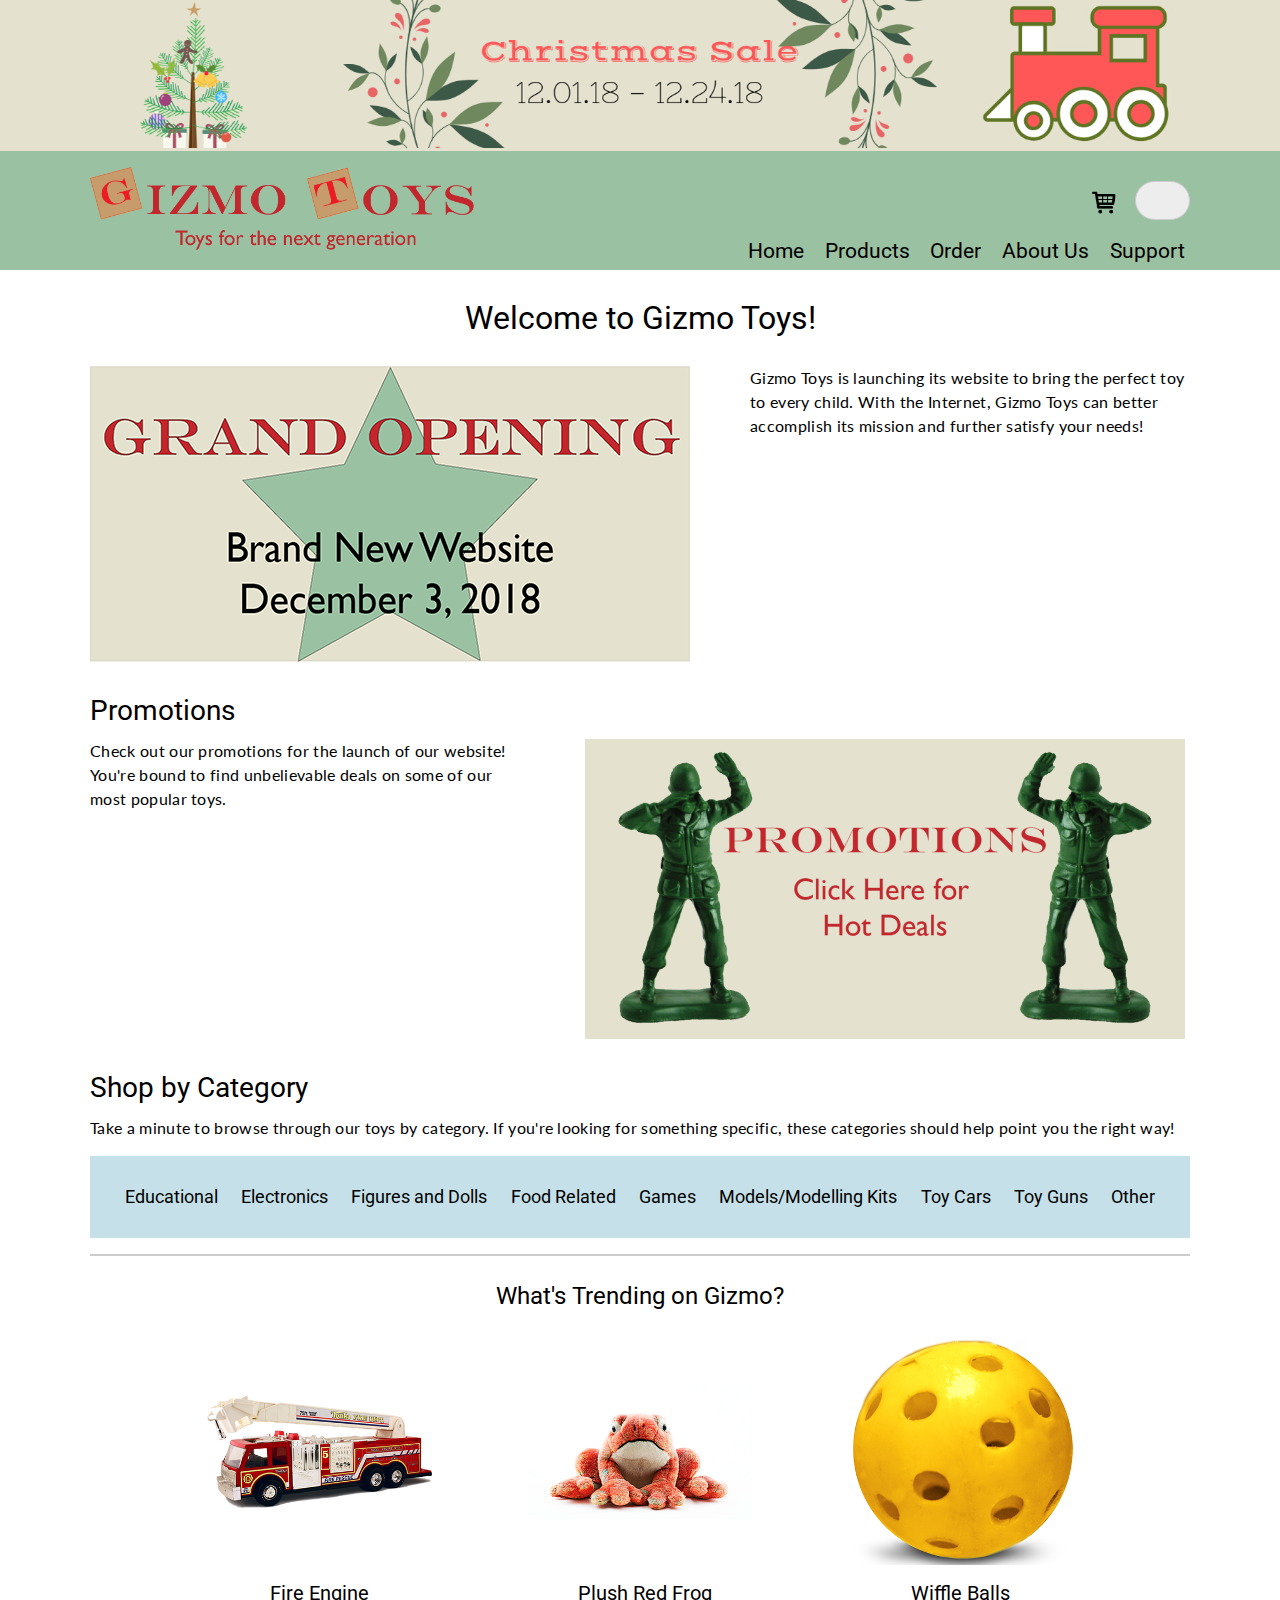
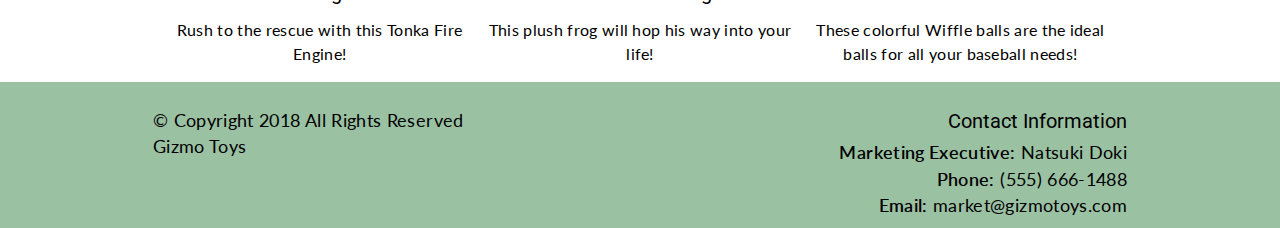
<file: index.html>
<!DOCTYPE HTML>

<html lang="en">

<head>

	<meta charset="utf-8">
  
	<link rel="shortcut icon" href="">
	<link rel="apple-touch-icon" href="" />
	
	<title>Gizmo Toys</title>

	<meta name="viewport" content="width=device-width, initial-scale=1.0" />

	<link href="common/css/default.css" rel="stylesheet" type="text/css">
    <link href="https://fonts.googleapis.com/css?family=Lato|Roboto" rel="stylesheet">
    <link href="common/css/index.css" rel="stylesheet" type="text/css">

	<script src="common/js/jquery-3.1.1.min.js" type="text/javascript"></script>
	<script src="common/js/lib.js" type="text/javascript"></script>

<script>

	// Load jQuery and other Javascript after page is done loading	
	$( document.body ).ready(function () {

		$( "#mobilenav" ).click(function() {
			$( "#primary" ).slideToggle( "fast", function() {
			});
		});

	});

</script>


</head>

<body>

	<header class="outerwrap">

		<div class="hero">

			<div class="innerwrap">
                
            	<a href="#"><img src="common/art/christmas_hero.png"/></a>

        	</div>
			
        </div>
	
		<div class="innerwrap">
            			
			<div class="logo">
                
                <div>

                	<a href="index.html">

                		<img src="common/art/logo.png"/>

                	</a>

                </div>
			
			</div>

			<div>
	
				<a href="order.html">

					<img src="common/art/shopping-cart.png"/>

				</a>			
				
				<form id="search-bar" action="http://www.google.com/search?q=">
				
					<input type="search" name="q" id="search" placeholder="Search..." />
					
				</form>

				<nav>
				
					<ul id="mobile">
						
						<li><a href="#primary" id="mobilenav">☰</a></li>
						
					</ul>
				
					<ul id="primary">
					
						<li><a href="index.html">Home</a></li>
						
						<li>
							<a href="products.html">Products</a>

							<ul id="products-menu">

								<li><a href="products.html#educational">Educational</a></li>

								<li><a href="products.html#electronics">Electronics</a></li>

								<li><a href="products.html#figures">Figures and Dolls</a></li>

								<li><a href="products.html#food">Food Related</a></li>

								<li><a href="products.html#games">Games</a></li>

								<li><a href="products.html#models">Models/Modelling Kits</a></li>

								<li><a href="products.html#toy-cars">Toy Cars</a></li>

								<li><a href="products.html#toy-guns">Toy Guns</a></li>

								<li><a href="products.html#other">Other</a></li>

							</ul>

						</li>
						
						<li><a href="order.html">Order</a></li>
						
						<li><a href="about_us.html">About Us</a></li>
						
						<li><a href="support.html">Support</a></li>
					
					</ul>
				
				</nav>
                
			</div>
	
		</div>
	
	</header>
	
	<div class="outerwrap">
	
		<main class="innerwrap">
	
			<article>

				<h1>Welcome to Gizmo Toys!</h1>

				<section>

					<div id="opening">
					
						<a href="#">

							<img src="common/art/opening.png" alt="grand opening"/>

						</a>

					</div>
					
					<p>Gizmo Toys is launching its website to bring the perfect toy to every child. With the Internet, Gizmo Toys can better accomplish its mission and further satisfy your needs!</p>

				</section>

				<section>

					<h2>Promotions</h2>

					<p>Check out our promotions for the launch of our website! You're bound to find unbelievable deals on some of our most popular toys.</p>

					<div id="promotions">

						<a href="#">

							<img src="common/art/promotions.png" alt="promotions"/>

						</a>

					</div>

				</section>

				<section>

					<h2>Shop by Category</h2>

					<p>Take a minute to browse through our toys by category. If you're looking for something specific, these categories should help point you the right way!</p>

					<div id="index-categories">
					
						<ul>
						
							<li><a href="products.html#educational">Educational</a></li>

							<li><a href="products.html#electronics">Electronics</a></li>

							<li><a href="products.html#figures">Figures and Dolls</a></li>

							<li><a href="products.html#food">Food Related</a></li>

							<li><a href="products.html#games">Games</a></li>

							<li><a href="products.html#models">Models/Modelling Kits</a></li>

							<li><a href="products.html#toy-cars">Toy Cars</a></li>

							<li><a href="products.html#toy-guns">Toy Guns</a></li>

							<li><a href="products.html#other">Other</a></li>

						</ul>

					</div>
					
				</section>

			</article>
		
			<aside class="suggested-products">
			
				<h3>What's Trending on Gizmo?</h3>
				
				<div class="suggested-toy">
				
					<div class="related-image">
                            
                        <a href="products/fire_truck.html"><img src="common/art/firetruck/red_firetruck.png"/></a>
                            
                   	</div>
					
					<section>
					
						<h4><a href="products/fire_truck.html">Fire Engine</a></h4>

						<p>Rush to the rescue with this Tonka Fire Engine!</p>
					
					</section>
				
				</div>
				
				<div class="suggested-toy">
				
					<div class="related-image">
                            
                        <a href="products/plush_frog.html"><img src="common/art/plush_frog.png"/>
                            
                   	</div>
					
					<section>
					
						<h4><a href="products/plush_frog.html">Plush Red Frog</a></h4>

						<p>This plush frog will hop his way into your life!</p>
					
					</section>
				
				</div>
				
				<div class="suggested-toy">
				
					<div class="related-image">
                            
                        <a href="products/wiffle_balls.html"><img src="common/art/wiffle_balls/yellow_wiffle_ball.png"/></a>
                            
                   	</div>
					
					<section>
					
						<h4><a href="products/wiffle_balls.html">Wiffle Balls</a></h4>

						<p>These colorful Wiffle balls are the ideal balls for all your baseball needs!</p>
					
					</section>
				
				</div>
		
			</aside>
		
		</main>
    
    </div>
	
	<footer class="outerwrap">
	
		<div class="innerwrap">
		
			<section class="copyright">
			
				<p>&copy; Copyright 2018 All Rights Reserved</p>
				
				<p>Gizmo Toys</p>
			
			</section>
			
			<section class="contact">

				<h5>Contact Information</h5>
			
				<p><span>Marketing Executive:</span> Natsuki Doki</p>
				
				<p><span>Phone:</span> (555) 666-1488</p>
				
				<p><span>Email:</span> market@gizmotoys.com</p>
			
			</section>
		
		</div>
	
	</footer>
	
</body>

</html>
</file>
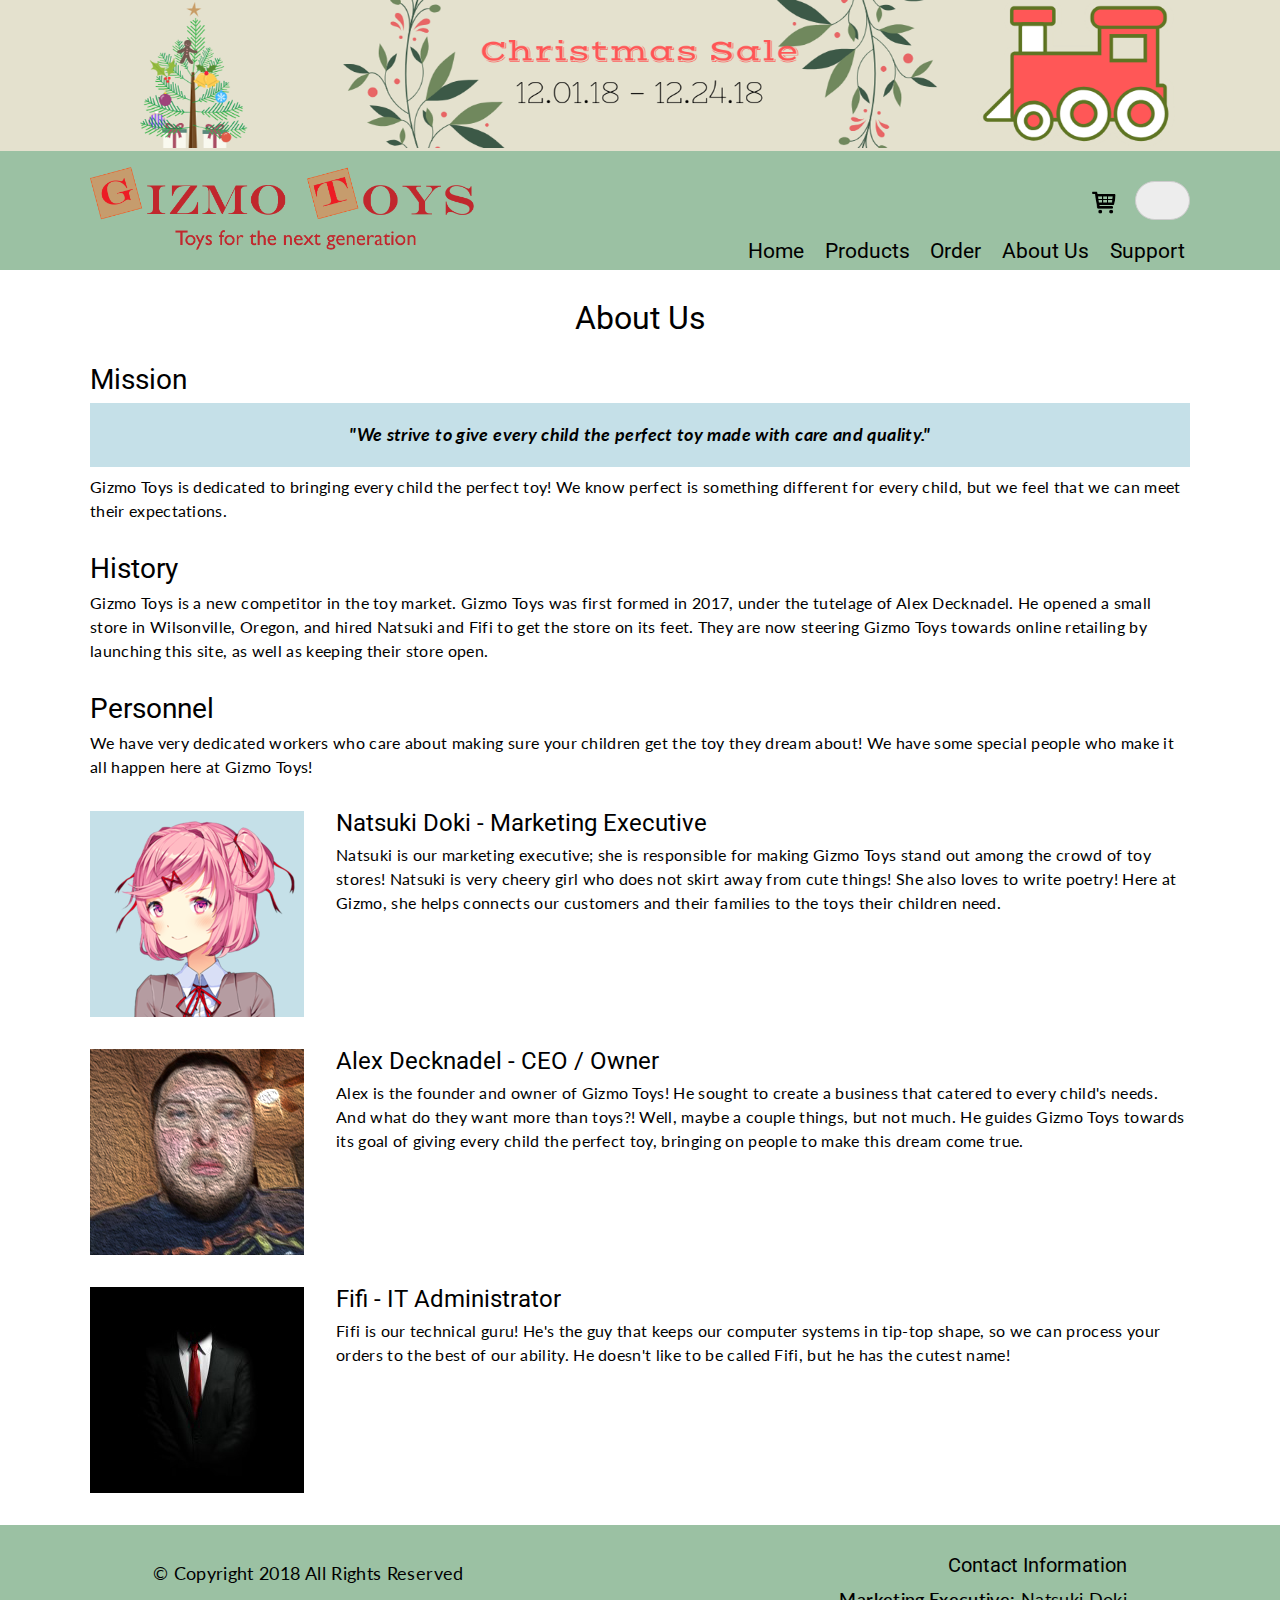
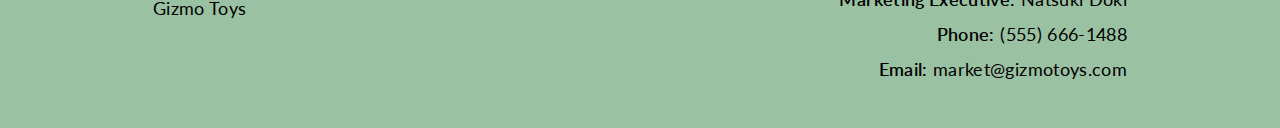
<file: about_us.html>
<!DOCTYPE HTML>

<html lang="en">

<head>

	<meta charset="utf-8">
  
	<link rel="shortcut icon" href="">
	<link rel="apple-touch-icon" href="" />
	
	<title>Gizmo Toys - About Us</title>

	<meta name="viewport" content="width=device-width, initial-scale=1.0" />

	<link href="common/css/default.css" rel="stylesheet" type="text/css">
    <link href="https://fonts.googleapis.com/css?family=Lato|Roboto" rel="stylesheet">
    <link href="common/css/about_us.css" rel="stylesheet" type="text/css">

	<script src="common/js/jquery-3.1.1.min.js" type="text/javascript"></script>
	<script src="common/js/lib.js" type="text/javascript"></script>

<script>

	// Load jQuery and other Javascript after page is done loading	
	$( document.body ).ready(function () {

		$( "#mobilenav" ).click(function() {
			$( "#primary" ).slideToggle( "fast", function() {
			});
		});

	});

</script>


</head>

<body>

	<header class="outerwrap">

		<div class="hero">

			<div class="innerwrap">
                
            	<a href="#"><img src="common/art/christmas_hero.png"/></a>

        	</div>
			
        </div>
	
		<div class="innerwrap">
            			
			<div class="logo">
                
                <div>

                	<a href="index.html">

                		<img src="common/art/logo.png"/>

                	</a>

                </div>
			
			</div>

			<div>
	
				<a href="order.html">

					<img src="common/art/shopping-cart.png"/>

				</a>			
				
				<form id="search-bar" action="http://www.google.com/search?q=">
				
					<input type="search" name="q" id="search" placeholder="Search..." />
					
				</form>

				<nav>
				
					<ul id="mobile">
						
						<li><a href="#primary" id="mobilenav">☰</a></li>
						
					</ul>
				
					<ul id="primary">
					
						<li><a href="index.html">Home</a></li>
						
						<li>
							<a href="products.html">Products</a>

							<ul id="products-menu">

								<li><a href="products.html#educational">Educational</a></li>

								<li><a href="products.html#electronics">Electronics</a></li>

								<li><a href="products.html#figures">Figures and Dolls</a></li>

								<li><a href="products.html#food">Food Related</a></li>

								<li><a href="products.html#games">Games</a></li>

								<li><a href="products.html#models">Models/Modelling Kits</a></li>

								<li><a href="products.html#toy-cars">Toy Cars</a></li>

								<li><a href="products.html#toy-guns">Toy Guns</a></li>

								<li><a href="products.html#other">Other</a></li>

							</ul>

						</li>
						
						<li><a href="order.html">Order</a></li>
						
						<li><a href="about_us.html">About Us</a></li>
						
						<li><a href="support.html">Support</a></li>
					
					</ul>
				
				</nav>
                
			</div>
	
		</div>
	
	</header>
	
	<div class="outerwrap">
	
		<main class="innerwrap">
	
			<article>

				<h1>About Us</h1>
		
				<section>
					
					<h2>Mission</h2>

					<p id="quote">"We strive to give every child the perfect toy made with care and quality."</p>
					
					<p>Gizmo Toys is dedicated to bringing every child the perfect toy! We know perfect is something different for every child, but we feel that we can meet their expectations.</p>
					
				</section>
				
				<section>
					
					<h2>History</h2>
					
					<p>Gizmo Toys is a new competitor in the toy market. Gizmo Toys was first formed in 2017, under the tutelage of Alex Decknadel. He opened a small store in Wilsonville, Oregon, and hired Natsuki and Fifi to get the store on its feet. They are now  steering Gizmo Toys towards online retailing by launching this site, as well as keeping their store open.</p>
					
				</section>
		
				<section id="personnel">
					
					<h2>Personnel</h2>

					<p>We have very dedicated workers who care about making sure your children get the toy they dream about! We have some special people who make it all happen here at Gizmo Toys!</p>

					<div>

						<!-- This is a character from a visual novel called Doki Doki Literature Club -->
						
						<img src="common/art/profiles/natsuki_profile.png" alt="Natsuki Doki"/>

						<div>

							<h3>Natsuki Doki - Marketing Executive</h3>

							<p>Natsuki is our marketing executive; she is responsible for making Gizmo Toys stand out among the crowd of toy stores! Natsuki is very cheery girl who does not skirt away from cute things! She also loves to write poetry! Here at Gizmo, she helps connects our customers and their families to the toys their children need.</p>

						</div>

					</div>

					<div>
						
						<img src="common/art/profiles/alex_profile.jpg"/>

						<div>
						
							<h3>Alex Decknadel - CEO / Owner</h3>
						
							<p>Alex is the founder and owner of Gizmo Toys! He sought to create a business that catered to every child's needs. And what do they want more than toys?! Well, maybe a couple things, but not much. He guides Gizmo Toys towards its goal of giving every child the perfect toy, bringing on people to make this dream come true.</p>
						
						</div>
						
					</div>

					<div>
						
						<!-- http://sherly.mobile9.com/download/media/559/anonymous-_X26U4XEP.jpg -->
						<img src="common/art/profiles/fifi_profile.jpg"/>
						
						<div>

							<h3>Fifi - IT Administrator</h3>
						
							<p>Fifi is our technical guru! He's the guy that keeps our computer systems in tip-top shape, so we can process your orders to the best of our ability. He doesn't like to be called Fifi, but he has the cutest name!</p>

						</div>
						
					</div>

				</section>

				<section class="links"></section>

			</article>
		
		</main>
    
    </div>
	
	<footer class="outerwrap">
	
		<div class="innerwrap">
		
			<section class="copyright">
			
				<p>&copy; Copyright 2018 All Rights Reserved</p>
				
				<p>Gizmo Toys</p>
			
			</section>
			
			<section class="contact">

				<h5>Contact Information</h5>
			
				<p><span>Marketing Executive:</span> Natsuki Doki</p>
				
				<p><span>Phone:</span> (555) 666-1488</p>
				
				<p><span>Email:</span> market@gizmotoys.com</p>
			
			</section>
		
		</div>
	
	</footer>
	
</body>

</html>
</file>
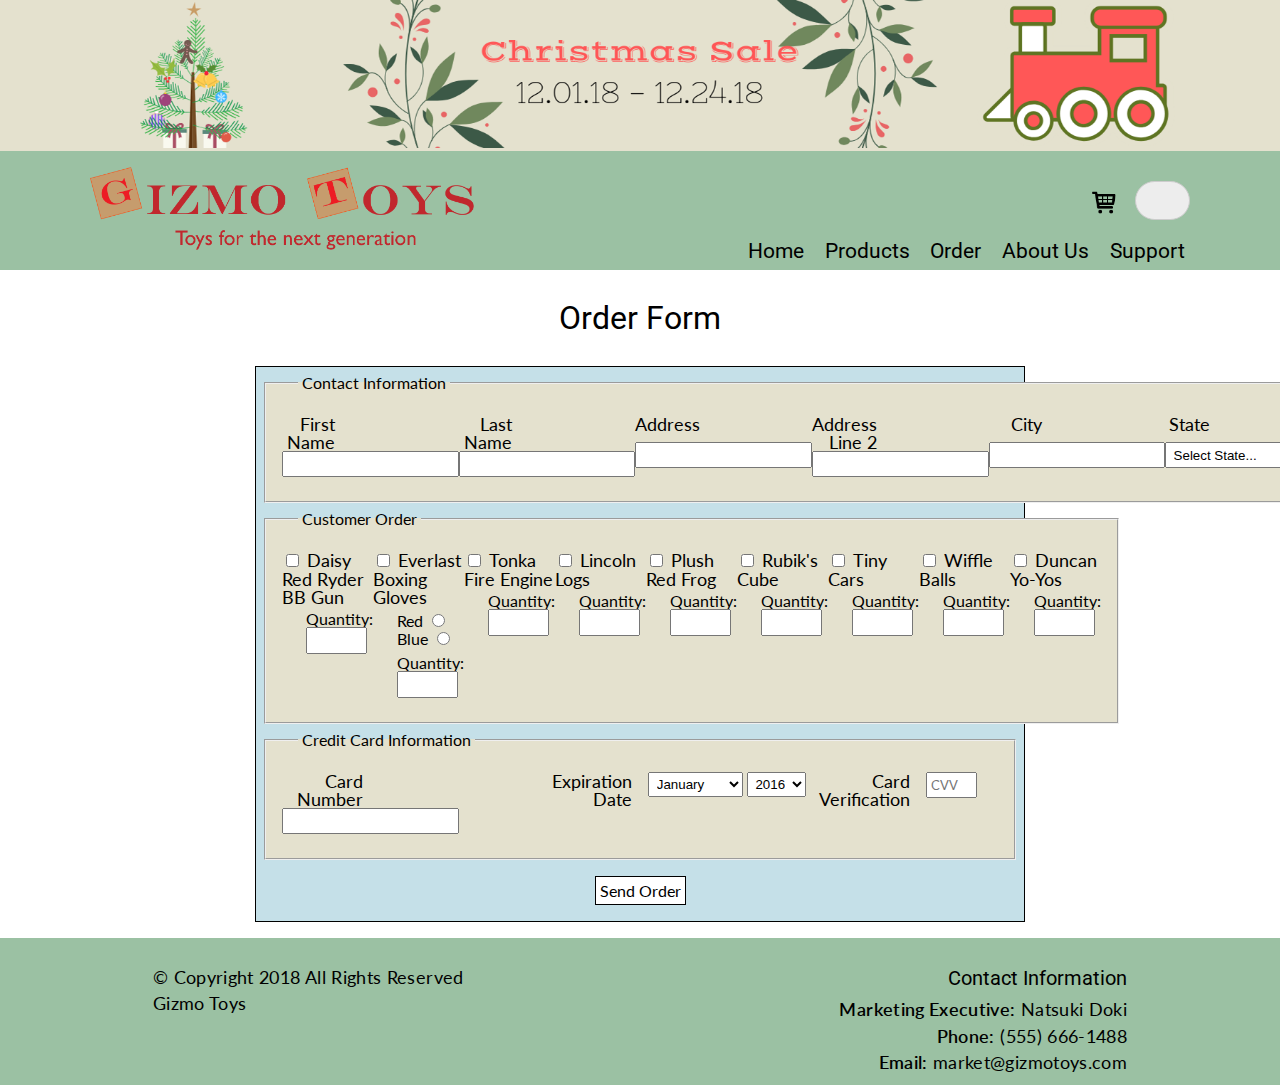
<file: order.html>
<!DOCTYPE HTML>

<html lang="en">

<head>

	<meta charset="utf-8">
  
	<link rel="shortcut icon" href="">
	<link rel="apple-touch-icon" href="" />
	
	<title>Gizmo Toys - Order Form</title>

	<meta name="viewport" content="width=device-width, initial-scale=1.0" />

	<link href="common/css/default.css" rel="stylesheet" type="text/css">
    <link href="https://fonts.googleapis.com/css?family=Lato|Roboto" rel="stylesheet">
    <link href="common/css/order.css" rel="stylesheet" type="text/css">

	<script src="common/js/jquery-3.1.1.min.js" type="text/javascript"></script>
	<script src="common/js/lib.js" type="text/javascript"></script>

<script>

	// Load jQuery and other Javascript after page is done loading	
	$( document.body ).ready(function () {

		$( "#mobilenav" ).click(function() {
			$( "#primary" ).slideToggle( "fast", function() {
			});
		});

	});

</script>


</head>

<body>

	<header class="outerwrap">

		<div class="hero">

			<div class="innerwrap">
                
            	<a href="#"><img src="common/art/christmas_hero.png"/></a>

        	</div>
			
        </div>
	
		<div class="innerwrap">
            			
			<div class="logo">
                
                <div>

                	<a href="index.html">

                		<img src="common/art/logo.png"/>

                	</a>

                </div>
			
			</div>

			<div>
	
				<a href="order.html">

					<img src="common/art/shopping-cart.png"/>

				</a>			
				
				<form id="search-bar" action="http://www.google.com/search?q=">
				
					<input type="search" name="q" id="search" placeholder="Search..." />
					
				</form>

				<nav>
				
					<ul id="mobile">
						
						<li><a href="#primary" id="mobilenav">☰</a></li>
						
					</ul>
				
					<ul id="primary">
					
						<li><a href="index.html">Home</a></li>
						
						<li>
							<a href="products.html">Products</a>

							<ul id="products-menu">

								<li><a href="products.html#educational">Educational</a></li>

								<li><a href="products.html#electronics">Electronics</a></li>

								<li><a href="products.html#figures">Figures and Dolls</a></li>

								<li><a href="products.html#food">Food Related</a></li>

								<li><a href="products.html#games">Games</a></li>

								<li><a href="products.html#models">Models/Modelling Kits</a></li>

								<li><a href="products.html#toy-cars">Toy Cars</a></li>

								<li><a href="products.html#toy-guns">Toy Guns</a></li>

								<li><a href="products.html#other">Other</a></li>

							</ul>

						</li>
						
						<li><a href="order.html">Order</a></li>
						
						<li><a href="about_us.html">About Us</a></li>
						
						<li><a href="support.html">Support</a></li>
					
					</ul>
				
				</nav>
                
			</div>
	
		</div>
	
	</header>
	
	<div class="outerwrap">
	
		<main class="innerwrap">
	
			<article>

				<h1>Order Form</h1>
		
				<form id="order" action="emailform.php" method="post">
		
					<fieldset id="contact-field">
			
						<legend>Contact Information</legend>
			
						<dl>
				
							<dt>First Name</dt>
				
							<dd>

								<input type="text" name="fname" id="fname" size="20" />

							</dd>
				
						</dl>
			
						<dl>
				
							<dt>Last Name</dt>
				
							<dd>

								<input type="text" name="lname" id="lname" size="20" />

							</dd>
			
						</dl>
			
						<dl>
						
							<dt>Address</dt>
				
							<dd>

								<input type="text" name="address" id="address" size="20" />

							</dd>
			
						</dl>
			
						<dl>
				
							<dt>Address Line 2</dt>
				
							<dd>

								<input type="text" name="address2" id="address2" size="20" />

							</dd>
			
						</dl>
			
						<dl>
				
							<dt>City</dt>
				
							<dd>

								<input type="text" name="city" id="city" size="20" />

							</dd>
			
						</dl>
			
						<dl>
				
							<dt>State</dt>
				
							<dd>
						
								<select>
						
									<option>Select State...</option>
						
									<option value="AL">Alabama</option>
						
									<option value="AK">Alaska</option>
						
									<option value="AZ">Arizona</option>
						
									<option value="AR">Arkansas</option>
						
									<option value="CA">California</option>
						
									<option value="CO">Colorado</option>
						
									<option value="CT">Connecticut</option>
						
									<option value="DE">Delaware</option>
						
									<option value="DC">District Of Columbia</option>
						
									<option value="FL">Florida</option>
						
									<option value="GA">Georgia</option>
						
									<option value="HI">Hawaii</option>
						
									<option value="ID">Idaho</option>
						
									<option value="IL">Illinois</option>
						
									<option value="IN">Indiana</option>
						
									<option value="IA">Iowa</option>
						
									<option value="KS">Kansas</option>
								
									<option value="KY">Kentucky</option>
						
									<option value="LA">Louisiana</option>
						
									<option value="ME">Maine</option>
						
									<option value="MD">Maryland</option>
						
									<option value="MA">Massachusetts</option>
						
									<option value="MI">Michigan</option>
						
									<option value="MN">Minnesota</option>
						
									<option value="MS">Mississippi</option>
						
									<option value="MO">Missouri</option>
						
									<option value="MT">Montana</option>
						
									<option value="NE">Nebraska</option>
									
									<option value="NV">Nevada</option>
						
									<option value="NH">New Hampshire</option>
						
									<option value="NJ">New Jersey</option>
						
									<option value="NM">New Mexico</option>
						
									<option value="NY">New York</option>
						
									<option value="NC">North Carolina</option>
						
									<option value="ND">North Dakota</option>
						
									<option value="OH">Ohio</option>
						
									<option value="OK">Oklahoma</option>
						
									<option value="OR">Oregon</option>
						
									<option value="PA">Pennsylvania</option>
						
									<option value="RI">Rhode Island</option>
						
									<option value="SC">South Carolina</option>
								
									<option value="SD">South Dakota</option>
						
									<option value="TN">Tennessee</option>
						
									<option value="TX">Texas</option>
						
									<option value="UT">Utah</option>
						
									<option value="VT">Vermont</option>
						
									<option value="VA">Virginia</option>
						
									<option value="WA">Washington</option>
							
									<option value="WV">West Virginia</option>
						
									<option value="WI">Wisconsin</option>
						
									<option value="WY">Wyoming</option>
					
								</select>
				
							</dd>
			
						</dl>
			
						<dl>
				
							<dt>ZIP</dt>
				
							<dd>

								<input type="text" name="zip" id="zip" size="10" maxlength="10"/>

							</dd>
				
						</dl>

						<dl>
							
							<dt>Phone Number</dt>

							<dd>

								<input type="text" name="phone" id="phone" size="10" maxlength="10"/>

							</dd>

						</dl>
			
						<dl>
				
							<dt>Email Address</dt>
				
							<dd>

								<input type="email" name="email" id="email" size="20" />

							</dd>
				
						</dl>
			
						<dl>
				
							<dt>Password</dt>
				
							<dd>

								<input type="password" name="password" id="password" size="20" />

							</dd>
							
						</dl>
						
					</fieldset>
		
					<fieldset id="order-items">
			
						<legend>Customer Order</legend>
				
							<dl>
							
								<dt>

									<input type="checkbox" name="toy" id="toy01" value="BB Gun" />
						
									<label for="toy01">Daisy Red Ryder BB Gun</label>

								</dt>

								<dd>

									<label for="qty01">Quantity:</label>

									<input type="number" name="qty01" id="qty01" min="1" max="5" />

								</dd>

							</dl>
				
							<dl id="order-gloves">
							
								<dt>

									<input type="checkbox" name="toy" id="toy02" value="Boxing Gloves" />
						
									<label for="toy02">Everlast Boxing Gloves</label>

								</dt>

								<dd>
					
									<div>

										<label for="gloves1">Red</label>

										<input type="radio" value="Red" name="gloves" id="gloves01" />
					
										<label for="gloves2">Blue</label>

										<input type="radio" value="Blue" name="gloves" id="gloves02" />
					
									</div>

									<div>

										<label for="qty01">Quantity:</label>

										<input type="number" name="qty02" id="qty02" min="1" max="5" />

									</div>

								</dd>

							</dl>

							<dl>
							
								<dt>

									<input type="checkbox" name="toy" id="toy03" value="Fire Engine" />
						
									<label for="toy03">Tonka Fire Engine</label>

								</dt>

								<dd>

									<label for="qty03">Quantity:</label>

									<input type="number" name="qty03" id="qty03" min="1" max="5" />

								</dd>

							</dl>

							<dl>
							
								<dt>

									<input type="checkbox" name="toy" id="toy04" value="Lincoln Logs" />
						
									<label for="toy04">Lincoln Logs</label>

								</dt>

								<dd>

									<label for="qty04">Quantity:</label>

									<input type="number" name="qty04" id="qty04" min="1" max="5" />

								</dd>

							</dl>

							<dl>
							
								<dt>

									<input type="checkbox" name="toy" id="toy05" value="Plush Frog" />
						
									<label for="toy05">Plush Red Frog</label>

								</dt>

								<dd>

									<label for="qty05">Quantity:</label>

									<input type="number" name="qty05" id="qty05" min="1" max="5" />

								</dd>

							</dl>

							<dl>
							
								<dt>

									<input type="checkbox" name="toy" id="toy06" value="Rubik's Cube" />
						
									<label for="toy06">Rubik's Cube</label>

								</dt>

								<dd>

									<label for="qty06">Quantity:</label>

									<input type="number" name="qty06" id="qty06" min="1" max="5" />

								</dd>

							</dl>

							<dl>
							
								<dt>

									<input type="checkbox" name="toy" id="toy07" value="Tiny Cars" />
						
									<label for="toy07">Tiny Cars</label>

								</dt>

								<dd>

									<label for="qty07">Quantity:</label>

									<input type="number" name="qty07" id="qty07" min="1" max="5" />

								</dd>

							</dl>

							<dl>
							
								<dt>

									<input type="checkbox" name="toy" id="toy08" value="Wiffle Balls" />
						
									<label for="toy08">Wiffle Balls</label>

								</dt>

								<dd>

									<label for="qty08">Quantity:</label>

									<input type="number" name="qty08" id="qty08" min="1" max="5" />

								</dd>

							</dl>

							<dl>
							
								<dt>

									<input type="checkbox" name="toy" id="toy09" value="Yo-Yos" />
						
									<label for="toy09">Duncan Yo-Yos</label>

								</dt>

								<dd>

									<label for="qty09">Quantity:</label>

									<input type="number" name="qty09" id="qty09" min="1" max="5" />

								</dd>

							</dl>
			
					</fieldset>
		
					<fieldset id="credit">
			
						<legend>Credit Card Information</legend>

						<dl>

							<dt>Card Number</dt>

							<dd>
				
								<input type="text" class="card-number" />
				
							</dd>

						</dl>

						<dl>

							<dt>Expiration Date</dt>

							<dd class="date-field">
     							
     							<div class="month">
        							
        							<select name="Month">
          								
          								<option value="january">January</option>
          								
          								<option value="february">February</option>
          								
          								<option value="march">March</option>
            							
            							<option value="april">April</option>
          								
          								<option value="may">May</option>
          								
          								<option value="june">June</option>
          								
          								<option value="july">July</option>
          								
          								<option value="august">August</option>
          								
          								<option value="september">September</option>
          								
          								<option value="october">October</option>
          								
          								<option value="november">November</option>
          								
          								<option value="december">December</option>
        							
        							</select>
      							
      							</div>
      							
      							<div class="year">
        
        							<select name="Year">
          
          								<option value="2016">2016</option>
          
          								<option value="2017">2017</option>
          
          								<option value="2018">2018</option>
          
          								<option value="2019">2019</option>
          
          								<option value="2020">2020</option>
          
          								<option value="2021">2021</option>
          
          								<option value="2022">2022</option>
          
          								<option value="2023">2023</option>
          
          								<option value="2024">2024</option>
        
        							</select>
      
      							</div>
    
    						</dd>
				
						</dl>

						<dl>

							<dt>Card Verification</dt>

							<dd>
								
								<input type="text" size="3" maxlength="3" placeholder="CVV" />

							</dd>

						</dl>

					</fieldset>

					<dl>
				
						<input type="hidden" name="studentid" id="studentid" value="webuser8675309" />
			
						<input type="submit" name="submit" id="submit" value="Send Order" />

					</dl>
			
				</form>
		
			</article>
		
		</main>
    
    </div>
	
	<footer class="outerwrap">
	
		<div class="innerwrap">
		
			<section class="copyright">
			
				<p>&copy; Copyright 2018 All Rights Reserved</p>
				
				<p>Gizmo Toys</p>
			
			</section>
			
			<section class="contact">

				<h5>Contact Information</h5>
			
				<p><span>Marketing Executive:</span> Natsuki Doki</p>
				
				<p><span>Phone:</span> (555) 666-1488</p>
				
				<p><span>Email:</span> market@gizmotoys.com</p>
			
			</section>
		
		</div>
	
	</footer>
	
</body>

</html>
</file>
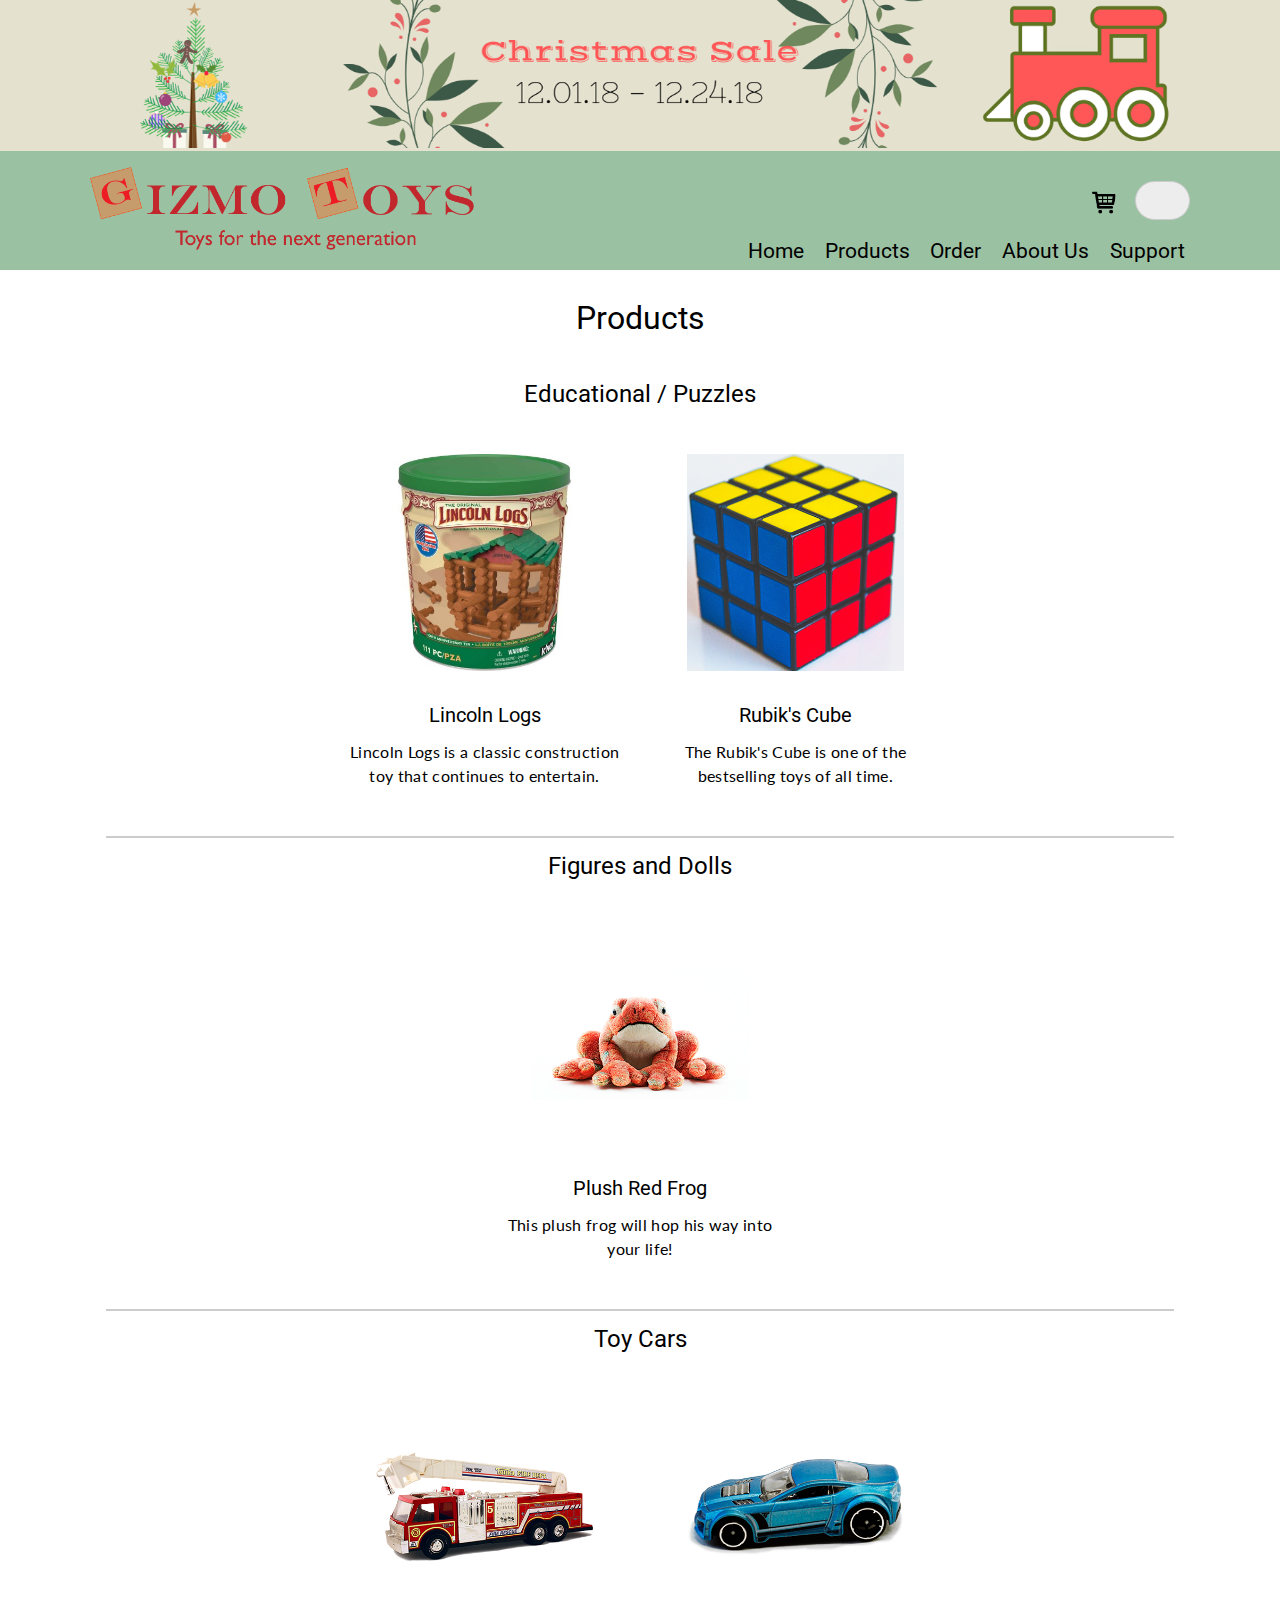
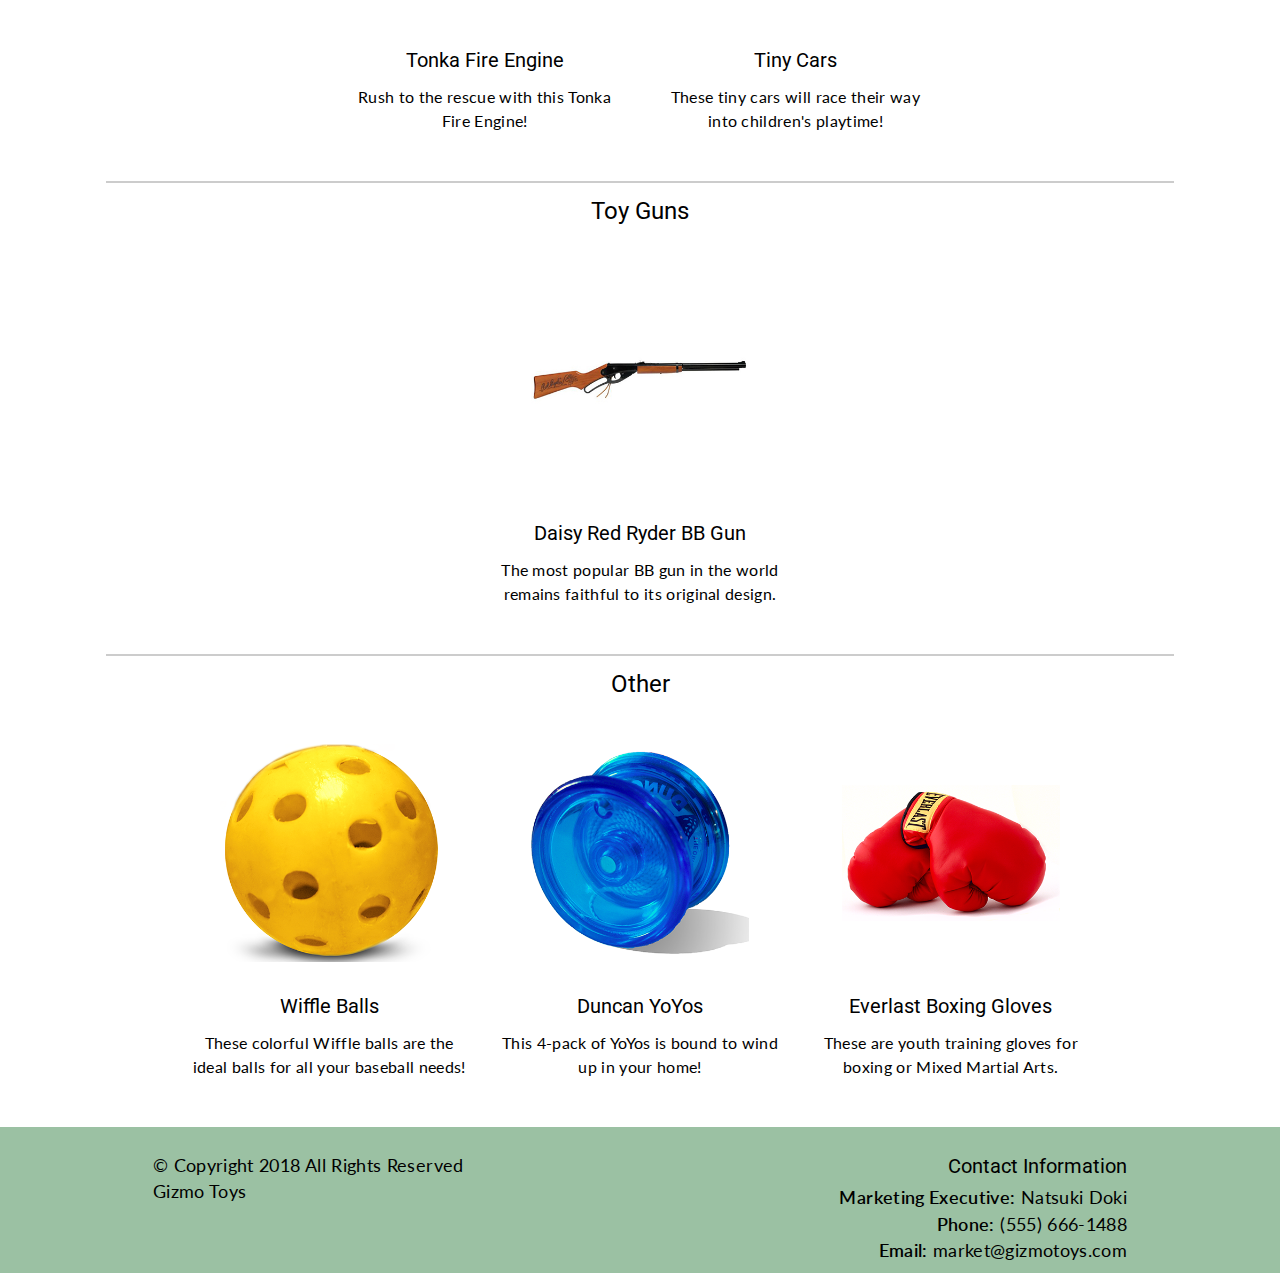
<file: products.html>
<!DOCTYPE HTML>

<html lang="en">

<head>

	<meta charset="utf-8">
  
	<link rel="shortcut icon" href="">
	<link rel="apple-touch-icon" href="" />
	
	<title>Gizmo Toys - Products</title>

	<meta name="viewport" content="width=device-width, initial-scale=1.0" />

	<link href="common/css/default.css" rel="stylesheet" type="text/css">
    <link href="https://fonts.googleapis.com/css?family=Lato|Roboto" rel="stylesheet">
    <link href="common/css/products.css" rel="stylesheet" type="text/css">

	<script src="common/js/jquery-3.1.1.min.js" type="text/javascript"></script>
	<script src="common/js/lib.js" type="text/javascript"></script>

<script>

	// Load jQuery and other Javascript after page is done loading	
	$( document.body ).ready(function () {

		$( "#mobilenav" ).click(function() {
			$( "#primary" ).slideToggle( "fast", function() {
			});
		});

	});

</script>


</head>

<body>

	<header class="outerwrap">

		<div class="hero">

			<div class="innerwrap">
                
            	<a href="#"><img src="common/art/christmas_hero.png"/></a>

        	</div>
			
        </div>
	
		<div class="innerwrap">
            			
			<div class="logo">
                
                <div>

                	<a href="index.html">

                		<img src="common/art/logo.png"/>

                	</a>

                </div>
			
			</div>

			<div>
	
				<a href="order.html">

					<img src="common/art/shopping-cart.png"/>

				</a>			
				
				<form id="search-bar" action="http://www.google.com/search?q=">
				
					<input type="search" name="q" id="search" placeholder="Search..." />
					
				</form>

				<nav>
				
					<ul id="mobile">
						
						<li><a href="#primary" id="mobilenav">☰</a></li>
						
					</ul>
				
					<ul id="primary">
					
						<li><a href="index.html">Home</a></li>
						
						<li>
							<a href="products.html">Products</a>

							<ul id="products-menu">

								<li><a href="products.html#educational">Educational</a></li>

								<li><a href="products.html#electronics">Electronics</a></li>

								<li><a href="products.html#figures">Figures and Dolls</a></li>

								<li><a href="products.html#food">Food Related</a></li>

								<li><a href="products.html#games">Games</a></li>

								<li><a href="products.html#models">Models/Modelling Kits</a></li>

								<li><a href="products.html#toy-cars">Toy Cars</a></li>

								<li><a href="products.html#toy-guns">Toy Guns</a></li>

								<li><a href="products.html#other">Other</a></li>

							</ul>

						</li>
						
						<li><a href="order.html">Order</a></li>
						
						<li><a href="about_us.html">About Us</a></li>
						
						<li><a href="support.html">Support</a></li>
					
					</ul>
				
				</nav>
                
			</div>
	
		</div>
	
	</header>
	
	<div class="outerwrap">
	
		<main class="innerwrap">
	
			<article class="products">

				<h1>Products</h1>
		
				<section id="educational">

					<h3>Educational / Puzzles</h3>
					
					<div class="suggested-toy">
				
						<div class="related-image">
                            
                        	<a href="products/lincoln_logs.html"><img src="common/art/lincoln_logs/lincoln_logs2.jpg"/></a>
                            
                   		</div>
					
						<section>
					
							<h4><a href="products/lincoln_logs.html">Lincoln Logs</a></h4>

							<p>Lincoln Logs is a classic construction toy that continues to entertain.</p>
					
						</section>
				
					</div>
				
					<div class="suggested-toy">
					
				    	<div class="related-image">
                            
                        	<a href="products/rubiks_cube.html">

                        		<img src="common/art/rubiks_cube/rubiks_cube.jpg" />

                        	</a>
                            
                   		</div>
					
						<section>
					
							<h4><a href="products/rubiks_cube.html">Rubik's Cube</a></h4>

							<p>The Rubik's Cube is one of the bestselling toys of all time.</p>
					
						</section>
				
					</div>

				</section>
				
				<section id="figures">
					
					<h3>Figures and Dolls</h3>

					<div class="suggested-toy">
				
						<div class="related-image">
                            
                        	<a href="products/plush_frog.html">

                        		<img src="common/art/plush_frog.png" />

                        	</a>
                            
                   		</div>
					
						<section>
					
							<h4><a href="products/plush_frog.html">Plush Red Frog</a></h4>

							<p>This plush frog will hop his way into your life!</p>
					
						</section>
				
					</div>
				
				</section>

				<section id="toy-cars">
					
					<h3>Toy Cars</h3>

					<div class="suggested-toy">
				
						<div class="related-image">
                            
                        	<a href="products/fire_truck.html">

                        		<img src="common/art/firetruck/red_firetruck.png" />

                        	</a>
                            
                   		</div>
					
						<section>
					
							<h4><a href="products/fire_truck.html">Tonka Fire Engine</a></h4>

							<p>Rush to the rescue with this Tonka Fire Engine!</p>
					
						</section>
				
					</div>
				
					<div class="suggested-toy">
					
				    	<div class="related-image">
                            
                        	<a href="products/tiny_cars.html">

                        		<img src="common/art/tiny_cars/blue_car.png" />

                        	</a>
                            
                   		</div>
					
						<section>
					
							<h4><a href="products/tiny_cars.html">Tiny Cars</a></h4>

							<p>These tiny cars will race their way into children's playtime!</p>
					
						</section>
				
					</div>
				
				</section>

				<section id="toy-guns">
					
					<h3>Toy Guns</h3>

					<div class="suggested-toy">
				
						<div class="related-image">
                            
                        	<a href="products/bb_gun.html">

                        		<img src="common/art/bb_gun/bb_gun.jpg" />

                        	</a>
                            
                   		</div>
					
						<section>
					
							<h4><a href="products/bb_gun.html">Daisy Red Ryder BB Gun</a></h4>

							<p>The most popular BB gun in the world remains faithful to its original design.</p>
					
						</section>
				
					</div>

				</section>

				<section id="other">
					
					<h3>Other</h3>

					<div class="suggested-toy">
				
						<div class="related-image">
                            
                        	<a href="products/wiffle_balls.html">

                        		<img src="common/art/wiffle_balls/yellow_wiffle_ball.png"/>

                        	</a>
                            
                   		</div>
					
						<section>
					
							<h4><a href="products/wiffle_balls.html">Wiffle Balls</a></h4>

							<p>These colorful Wiffle balls are the ideal balls for all your baseball needs!</p>
					
						</section>
				
					</div>
				
					<div class="suggested-toy">
					
				    	<div class="related-image">
                            
                        	<a href="products/yoyos.html">

                        		<img src="common/art/yoyo/blue_yoyo.png"/>

                        	</a>
                            
                   		</div>
					
						<section>
					
							<h4><a href="products/yoyos.html">Duncan YoYos</a></h4>

							<p>This 4-pack of YoYos is bound to wind up in your home!</p>
					
						</section>
				
					</div>
				
					<div class="suggested-toy">
					
				    	<div class="related-image">
                            
                        	<a href="products/boxing_gloves.html">

                        		<img src="common/art/boxing_gloves/boxing_gloves.png"/>

                        	</a>
                            
                    	</div>
					
						<section>
					
							<h4><a href="products/boxing_gloves.html">Everlast Boxing Gloves</a></h4>

							<p>These are youth training gloves for boxing or Mixed Martial Arts.</p>

						</section>
				
					</div>

				</section>
		
			</article>
		
		</main>
    
    </div>
	
	<footer class="outerwrap">
	
		<div class="innerwrap">
		
			<section class="copyright">
			
				<p>&copy; Copyright 2018 All Rights Reserved</p>
				
				<p>Gizmo Toys</p>
			
			</section>
			
			<section class="contact">

				<h5>Contact Information</h5>
			
				<p><span>Marketing Executive:</span> Natsuki Doki</p>
				
				<p><span>Phone:</span> (555) 666-1488</p>
				
				<p><span>Email:</span> market@gizmotoys.com</p>
			
			</section>
		
		</div>
	
	</footer>
	
</body>

</html>
</file>
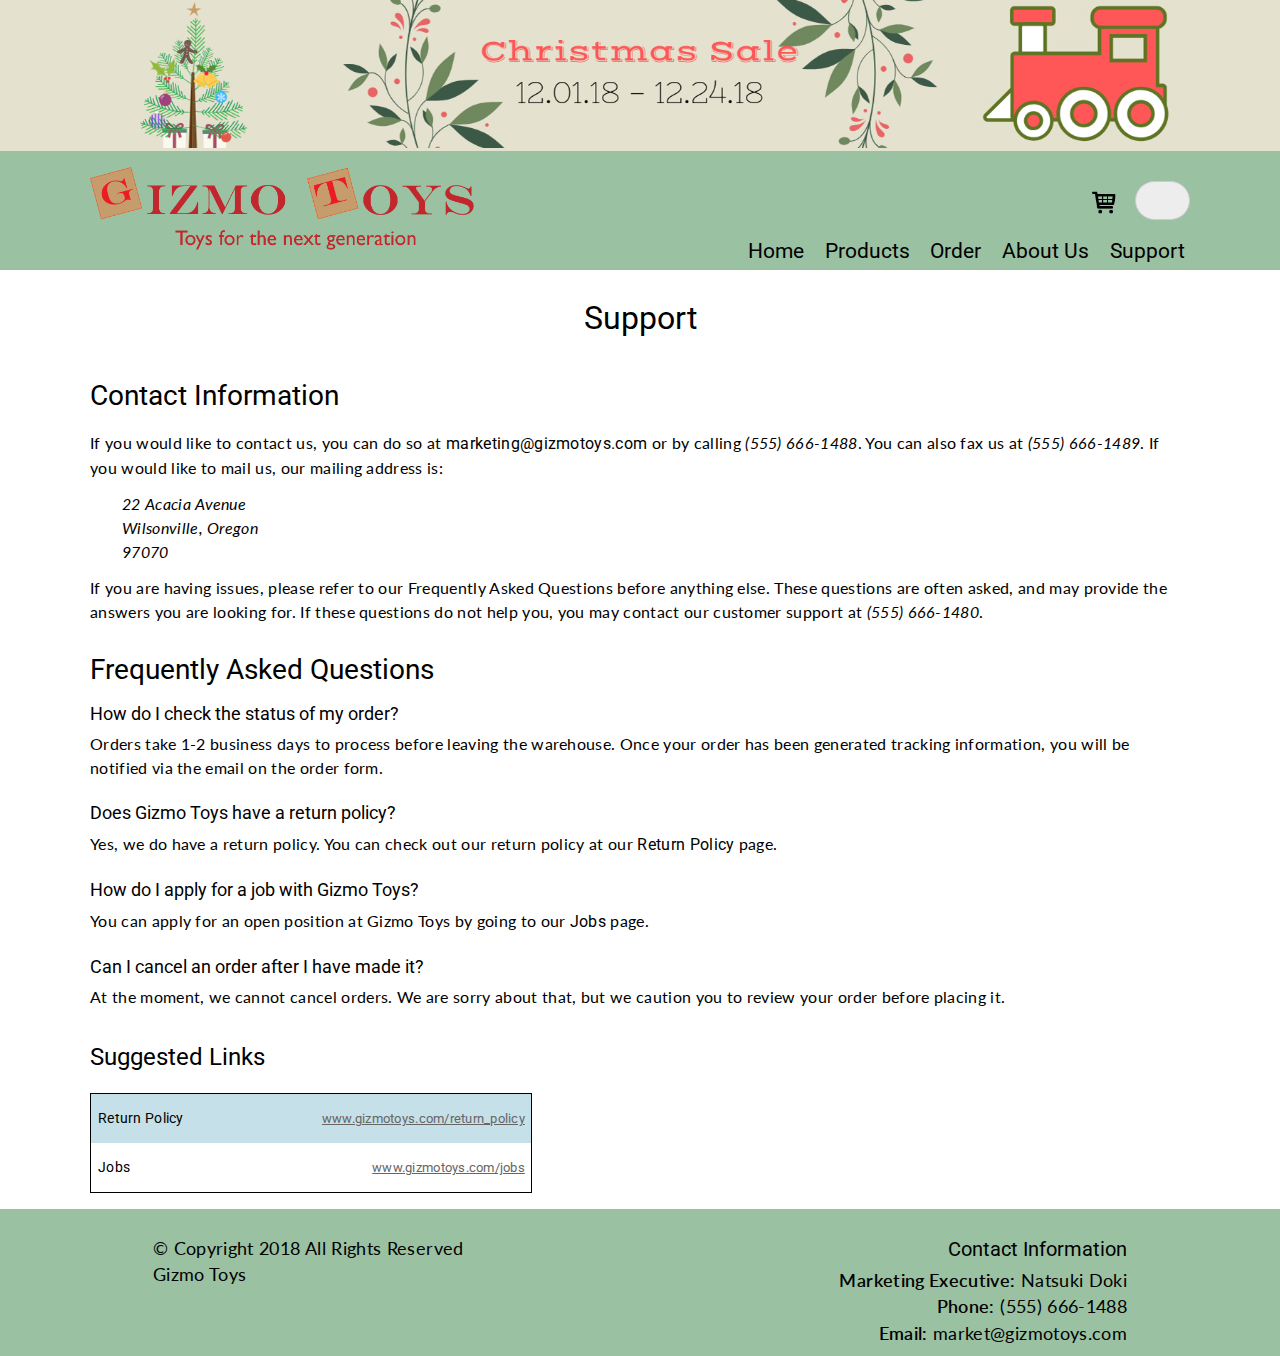
<file: support.html>
<!DOCTYPE HTML>

<html lang="en">

<head>

	<meta charset="utf-8">
  
	<link rel="shortcut icon" href="">
	<link rel="apple-touch-icon" href="" />
	
	<title>Gizmo Toys - Support</title>

	<meta name="viewport" content="width=device-width, initial-scale=1.0" />

	<link href="common/css/default.css" rel="stylesheet" type="text/css">
    <link href="https://fonts.googleapis.com/css?family=Lato|Roboto" rel="stylesheet">
    <link href="common/css/support.css" rel="stylesheet" type="text/css">

	<script src="common/js/jquery-3.1.1.min.js" type="text/javascript"></script>
	<script src="common/js/lib.js" type="text/javascript"></script>

<script>

	// Load jQuery and other Javascript after page is done loading	
	$( document.body ).ready(function () {

		$( "#mobilenav" ).click(function() {
			$( "#primary" ).slideToggle( "fast", function() {
			});
		});

	});

</script>


</head>

<body>

	<header class="outerwrap">

		<div class="hero">

			<div class="innerwrap">
                
            	<a href="#"><img src="common/art/christmas_hero.png"/></a>

        	</div>
			
        </div>
	
		<div class="innerwrap">
            			
			<div class="logo">
                
                <div>

                	<a href="index.html">

                		<img src="common/art/logo.png"/>

                	</a>

                </div>
			
			</div>

			<div>
	
				<a href="order.html">

					<img src="common/art/shopping-cart.png"/>

				</a>			
				
				<form id="search-bar" action="http://www.google.com/search?q=">
				
					<input type="search" name="q" id="search" placeholder="Search..." />
					
				</form>

				<nav>
				
					<ul id="mobile">
						
						<li><a href="#primary" id="mobilenav">☰</a></li>
						
					</ul>
				
					<ul id="primary">
					
						<li><a href="index.html">Home</a></li>
						
						<li>
							<a href="products.html">Products</a>

							<ul id="products-menu">

								<li><a href="products.html#educational">Educational</a></li>

								<li><a href="products.html#electronics">Electronics</a></li>

								<li><a href="products.html#figures">Figures and Dolls</a></li>

								<li><a href="products.html#food">Food Related</a></li>

								<li><a href="products.html#games">Games</a></li>

								<li><a href="products.html#models">Models/Modelling Kits</a></li>

								<li><a href="products.html#toy-cars">Toy Cars</a></li>

								<li><a href="products.html#toy-guns">Toy Guns</a></li>

								<li><a href="products.html#other">Other</a></li>

							</ul>

						</li>
						
						<li><a href="order.html">Order</a></li>
						
						<li><a href="about_us.html">About Us</a></li>
						
						<li><a href="support.html">Support</a></li>
					
					</ul>
				
				</nav>
                
			</div>
	
		</div>
	
	</header>
	
	<div class="outerwrap">
	
		<main class="innerwrap">
	
			<article class="support">

				<h1>Support</h1>
		
				<section class="contact-info">

					<h2>Contact Information</h2>

					<p>If you would like to contact us, you can do so at <a href="#">marketing@gizmotoys.com</a> or by calling <span>(555) 666-1488</span>. You can also fax us at <span>(555) 666-1489</span>. If you would like to mail us, our mailing address is:</p>

					<div>
						
						<p>22 Acacia Avenue<br/>Wilsonville, Oregon<br/>97070</p>

					</div>
					
					<p>If you are having issues, please refer to our Frequently Asked Questions before anything else. These questions are often asked, and may provide the answers you are looking for. If these questions do not help you, you may contact our customer support at <span>(555) 666-1480</span>.</p>
					
				</section>
				
				<section class="faq">
					
					<h2>Frequently Asked Questions</h2>

					<div>
						
						<h5>How do I check the status of my order?</h5>

						<p>Orders take 1-2 business days to process before leaving the warehouse. Once your order has been generated tracking information, you will be notified via the email on the order form.</p>

					</div>

					<div>
						
						<h5>Does Gizmo Toys have a return policy?</h5>

						<p>Yes, we do have a return policy. You can check out our return policy at our <a href="#">Return Policy</a> page.</p>

					</div>

					<div>
						
						<h5>How do I apply for a job with Gizmo Toys?</h5>

						<p>You can apply for an open position at Gizmo Toys by going to our <a href="#">Jobs</a> page.</p>

					</div>

					<div>
						
						<h5>Can I cancel an order after I have made it?</h5>

						<p>At the moment, we cannot cancel orders. We are sorry about that, but we caution you to review your order before placing it.</p>

					</div>

				</section>
		
			</article>
		
			<aside class="suggested-links">
			
				<h3>Suggested Links</h3>

				<table>
					
					<tr>
						
						<th>Return Policy</th>

						<td><a href="#">www.gizmotoys.com/return_policy</a></td>

					</tr>

					<tr>
						
						<th>Jobs</th>

						<td><a href="#">www.gizmotoys.com/jobs</a></td>

					</tr>

				</table>
	
			</aside>
		
		</main>
    
    </div>
	
	<footer class="outerwrap">
	
		<div class="innerwrap">
		
			<section class="copyright">
			
				<p>&copy; Copyright 2018 All Rights Reserved</p>
				
				<p>Gizmo Toys</p>
			
			</section>
			
			<section class="contact">

				<h5>Contact Information</h5>
			
				<p><span>Marketing Executive:</span> Natsuki Doki</p>
				
				<p><span>Phone:</span> (555) 666-1488</p>
				
				<p><span>Email:</span> market@gizmotoys.com</p>
			
			</section>
		
		</div>
	
	</footer>
	
</body>

</html>
</file>
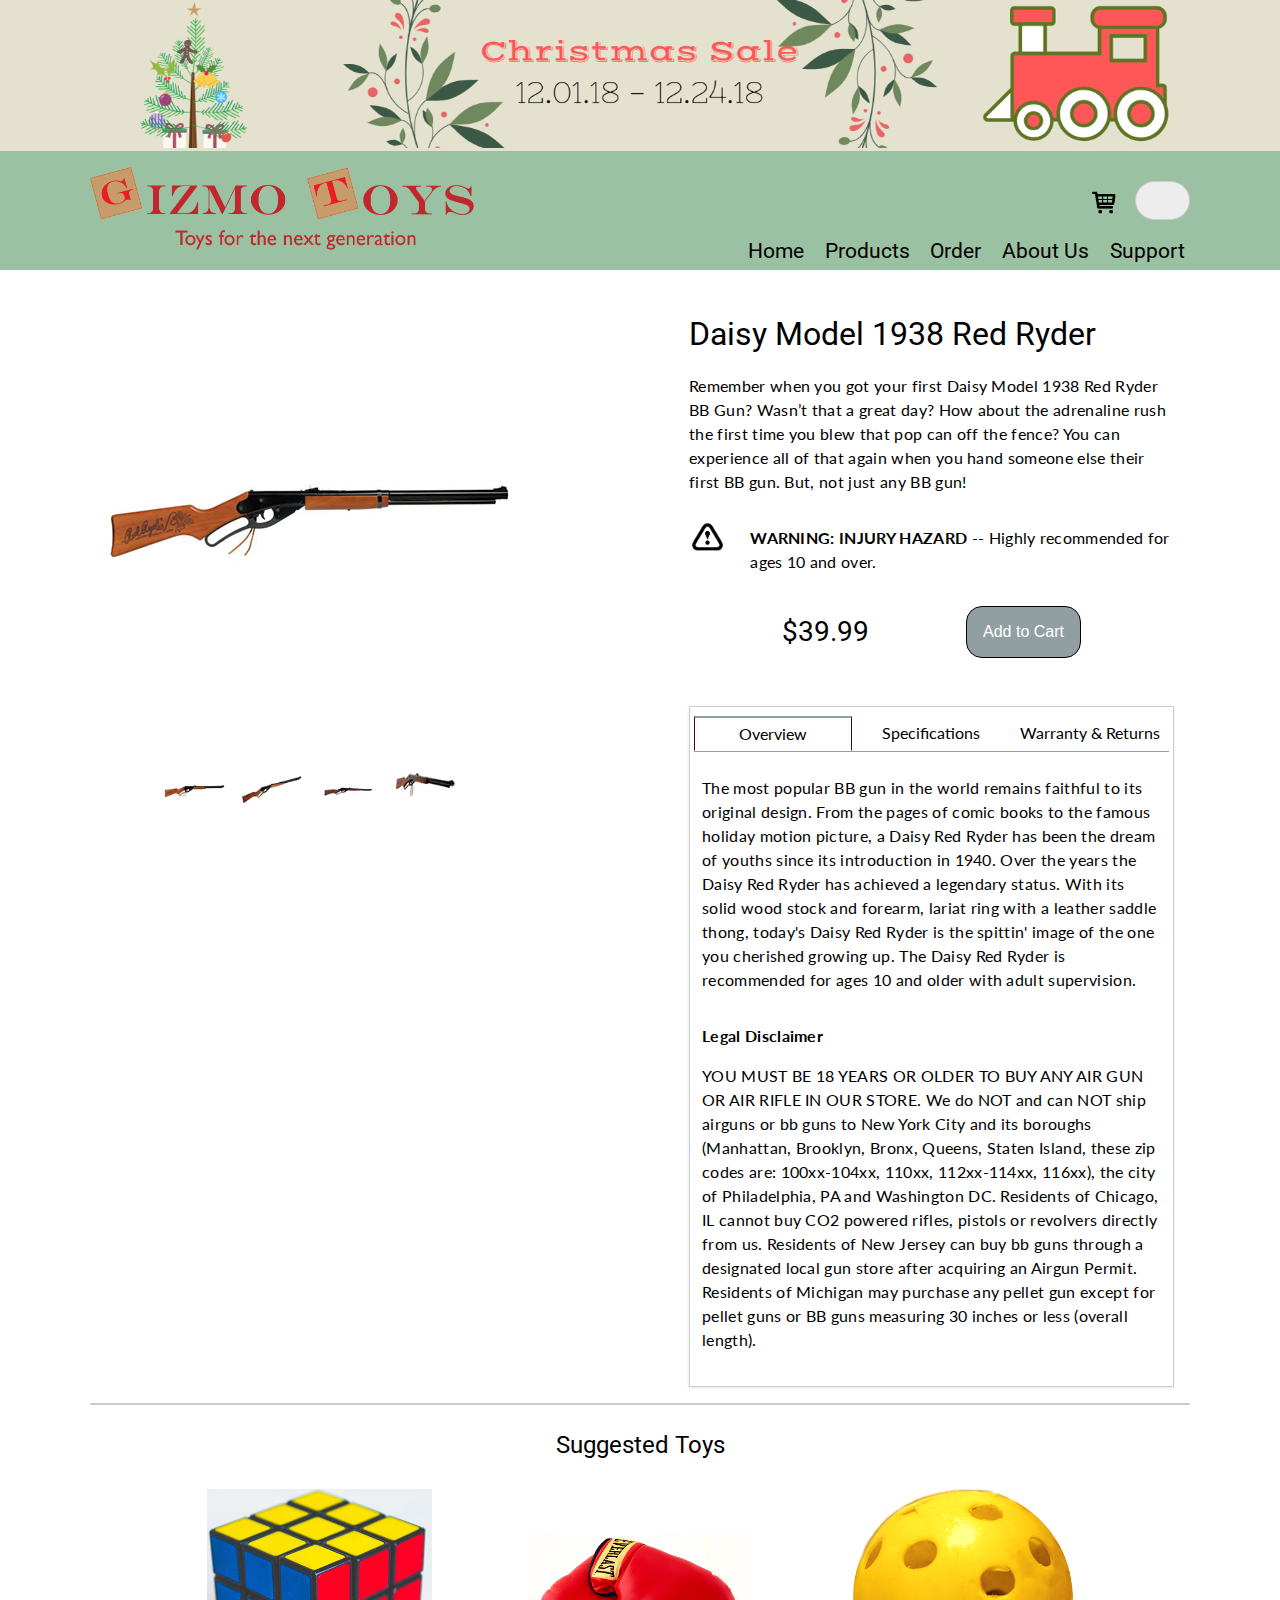
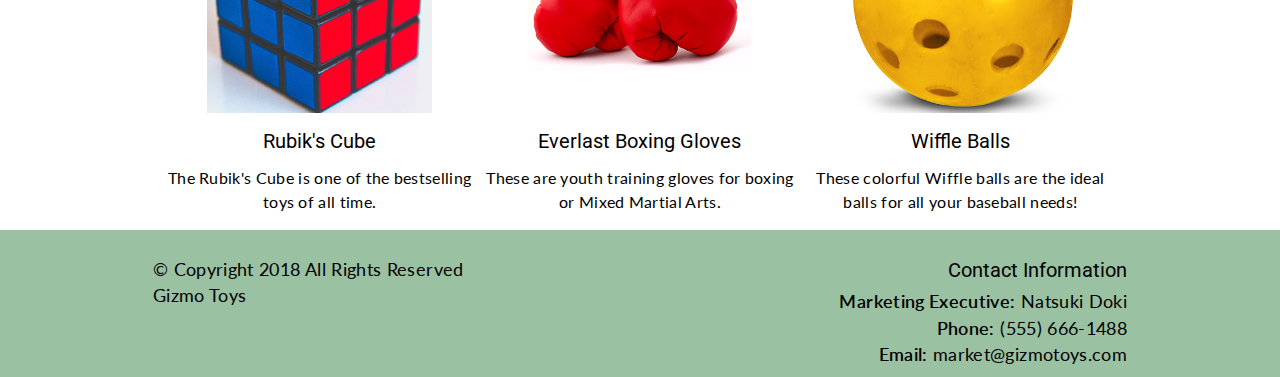
<file: products/bb_gun.html>
<!DOCTYPE HTML>

<html lang="en">

<head>

	<meta charset="utf-8">
  
	<link rel="shortcut icon" href="">
	<link rel="apple-touch-icon" href="" />
	
	<title>Gizmo Toys - Daisy Red Ryder BB Gun</title>

	<meta name="viewport" content="width=device-width, initial-scale=1.0" />

	<link href="../common/css/default.css" rel="stylesheet" type="text/css">
    <link href="https://fonts.googleapis.com/css?family=Lato|Roboto" rel="stylesheet">

	<script src="../common/js/jquery-3.1.1.min.js" type="text/javascript"></script>
	<script src="../common/js/lib.js" type="text/javascript"></script>
	<script src="../common/js/changeImage.js" type="text/javascript"></script>

<script>

	// Load jQuery and other Javascript after page is done loading	
	$( document.body ).ready(function () {

		$( "#mobilenav" ).click(function() {
			$( "#primary" ).slideToggle( "fast", function() {
			});
		});

	});

</script>


</head>

<body>

	<header class="outerwrap">

		<div class="hero">

			<div class="innerwrap">
                
            	<a href="#"><img src="../common/art/christmas_hero.png"/></a>

        	</div>
			
        </div>
	
		<div class="innerwrap">
            			
			<div class="logo">
                
                <div>

                	<a href="index.html">

                		<img src="../common/art/logo.png"/>

                	</a>

                </div>
			
			</div>

			<div>
	
				<a href="../order.html">

					<img src="../common/art/shopping-cart.png"/>

				</a>			
				
				<form id="search-bar" action="http://www.google.com/search?q=">
				
					<input type="search" name="q" id="search" placeholder="Search..." />
					
				</form>

				<nav>
				
					<ul id="mobile">
						
						<li><a href="#primary" id="mobilenav">☰</a></li>
						
					</ul>
				
					<ul id="primary">
					
						<li><a href="../index.html">Home</a></li>
						
						<li>
							<a href="../products.html">Products</a>

							<ul id="products-menu">

								<li><a href="../products.html#educational">Educational</a></li>

								<li><a href="../products.html#electronics">Electronics</a></li>

								<li><a href="../products.html#figures">Figures and Dolls</a></li>

								<li><a href="../products.html#food">Food Related</a></li>

								<li><a href="../products.html#games">Games</a></li>

								<li><a href="../products.html#models">Models/Modelling Kits</a></li>

								<li><a href="../products.html#toy-cars">Toy Cars</a></li>

								<li><a href="../products.html#toy-guns">Toy Guns</a></li>

								<li><a href="../products.html#other">Other</a></li>

							</ul>

						</li>
						
						<li><a href="../order.html">Order</a></li>
						
						<li><a href="../about_us.html">About Us</a></li>
						
						<li><a href="../support.html">Support</a></li>
					
					</ul>
				
				</nav>
                
			</div>
	
		</div>
	
	</header>
	
	<div class="outerwrap">
	
		<main class="innerwrap">
	
			<article class="product">
		
				<section class="product-images">
                    
                    <div>
				
					   <img id="product-image" src="../common/art/bb_gun/bb_gun.jpg"/>
				
				    </div>
                    
                    <div id="thumbnails">

                      	<!-- https://www.daisy.com/imageServer.aspx?w=690&h=150&itemnumber=991938-011 -->
                        <div class="thumbnail"><img onclick="changeBBGun1()" src="../common/art/bb_gun/bb_thumbnail.jpg"/></a></div>
                        
                        <!-- http://i.ebayimg.com/images/i/181607949145-0-1/s-l1000.jpg -->
                        <div class="thumbnail"><img onclick="changeBBGun2()" src="../common/art/bb_gun/bb_thumbnail2.png"/></div>
                        
                        <!-- https://www.basspro.com/shop/en/daisy-model-1938-red-ryder-bb-gun -->
                        <div class="thumbnail"><img onclick="changeBBGun3()" src="../common/art/bb_gun/bb_thumbnail3.jpg"/></div>
                        
                        <!-- https://www.pyramydair.com/s/m/Daisy_1938_Red_Ryder_BB_gun/271 -->
                        <div class="thumbnail"><img onclick="changeBBGun4()" src="../common/art/bb_gun/bb_thumbnail4.jpg"/></a></div>
                        
                    </div>
                
                </section>
				
				<section class="information">
				
					<div class="product-info">
					
						<h1>Daisy Model 1938 Red Ryder</h1>
						
						<p>Remember when you got your first Daisy Model 1938 Red Ryder BB Gun? Wasn’t that a great day? How about the adrenaline rush the first time you blew that pop can off the fence? You can experience all of that again when you hand someone else their first BB gun. But, not just any BB gun!</p>

						<div>
                            
                            <p><img id="warning" src="../common/art/warning-outline.png"/></p>
                            
                            <p><span>WARNING: INJURY HAZARD</span> -- Highly recommended for ages 10 and over.</p>
                            
                        </div>

						<div>

							<h2>$39.99</h2>
						
                        	<button type="submit">Add to Cart</button>

                        </div>
					
					</div>
					
					<div class="tabs">
					
						<input id="tab1" type="radio" name="tabs" checked>
                        <label for="tab1">Overview</label>
                        
                        <input id="tab2" type="radio" name="tabs">
                        <label for="tab2">Specifications</label>
                        
                        <input id="tab3" type="radio" name="tabs">
                        <label for="tab3" id="last-tab">Warranty &amp; Returns</label>
                        
                        <div id="overview">
                                
                            <p>The most popular BB gun in the world remains faithful to its original design. From the pages of comic books to the famous holiday motion picture, a Daisy Red Ryder has been the dream of youths since its introduction in 1940. Over the years the Daisy Red Ryder has achieved a legendary status. With its solid wood stock and forearm, lariat ring with a leather saddle thong, today's Daisy Red Ryder is the spittin' image of the one you cherished growing up. The Daisy Red Ryder is recommended for ages 10 and older with adult supervision.</p>

                            <p class="legal"><span>Legal Disclaimer</span></p>
						
							<p>YOU MUST BE 18 YEARS OR OLDER TO BUY ANY AIR GUN OR AIR RIFLE IN OUR STORE. We do NOT and can NOT ship airguns or bb guns to New York City and its boroughs (Manhattan, Brooklyn, Bronx, Queens, Staten Island, these zip codes are: 100xx-104xx, 110xx, 112xx-114xx, 116xx), the city of Philadelphia, PA and Washington DC. Residents of Chicago, IL cannot buy CO2 powered rifles, pistols or revolvers directly from us. Residents of New Jersey can buy bb guns through a designated local gun store after acquiring an Airgun Permit. Residents of Michigan may purchase any pellet gun except for pellet guns or BB guns measuring 30 inches or less (overall length).</p>
                                
                        </div>
                        
                        <div id="specifications">
                                
                            <table>
                                
                                <tr>
                                    
                                    <th>Product Dimensions</th>
                                    
                                    <td>10.4 x 10.4 x 11.5 inches</td>
                                    
                                </tr>
                                
                                <tr>
                                    
                                    <th>Item Weight</th>
                                    
                                    <td>4.5 pounds</td>
                                    
                                </tr>
                                
                                <tr>
                                    
                                    <th>Shipping Weight</th>
                                    
                                    <td>6.3 pounds ( <a href="#">View shipping rates and policies</a> )</td>
                                    
                                </tr>
                                
                                <tr>
                                    
                                    <th>Domestic Shipping</th>
                                    
                                    <td>This item is available for shipping in the U.S. except for California.</td>
                                    
                                </tr>

                                <tr>
                                    
                                    <th>International Shipping</th>
                                    
                                    <td>This item cannot be shipped outside of the U.S. <a href="#">Learn More</a></td>
                                    
                                </tr>
                                
                                <tr>
                                    
                                    <th>ISBN</th>
                                    
                                    <td>B001IB4SBM</td>
                                    
                                </tr>
                                
                                <tr>
                                    <th>Item Model Number</th>
                                    
                                    <td>991938-833</td>
                                    
                                </tr>
                                
                                <tr>
                                    
                                    <th>Manufacturer recommended age</th>
                                    
                                    
                                    <td>36 months - 6 years</td>
                                    
                                </tr>
                                
                            </table>
                                
                        </div>
                            
                        <div id="warranty">
                            
                            <table>
                                
                                <tr>
                                    
                                    <th>Manufacturer Contact Information</th>
                                    
                                    <th>Return Policies</th>
                                    
                                </tr>
                                
                                <tr>
                                    
                                    <td><a href="https://www.daisy.com/product/Red-Ryder-Model-1938/?itemnumber=991938-011">Manufacturer's Product Page</a></td>
                                    
                                    <td>Return for refund within: non-refundable</td>
                                
                                </tr>
                                
                                <tr>
                                    
                                    <td>Website: <a href="https://www.daisy.com/Home">http://www.daisy.com/</a></td>
                                    
                                    <td>Return for replacement within: non-replaceable</td>
                                    
                                </tr>
                                
                                <tr>
                                
                                    <td><a href="#">Support Website</a></td>
                                    
                                    <td>This item is not covered by Gizmo Toy's <a href="#">Return Policy</a>.</td>
                                
                                </tr>
                                
                                <tr>
                                    
                                    <td><a href="https://www.daisy.com/Home">View other products from Daisy</a></td>
                                    
                                    <td></td>
                                    
                                </tr>
                                
                            </table>
                                
                        </div>
                        
					</div>
				
				</section>
		
			</article>
		
			<aside class="suggested-products">
			
				<h3>Suggested Toys</h3>
				
				<div class="suggested-toy">
				
					<div class="related-image">
                            
                         <a href="rubiks_cube.html">

                         	<img src="../common/art/rubiks_cube/rubiks_cube.jpg"/>

                         </a>
                            
                    </div>
					
					<section>
					
						<h4><a href="rubiks_cube.html">Rubik's Cube</a></h4>
						
						<p>The Rubik's Cube is one of the bestselling toys of all time.</p>
					
					</section>
				
				</div>
				
				<div class="suggested-toy">
					
				    <div class="related-image">
                            
                        <a href="boxing_gloves.html">

                        	<img src="../common/art/boxing_gloves/boxing_gloves.png"/>

                        </a>
                            
                    </div>
					
					<section>
					
						<h4><a href="boxing_gloves.html">Everlast Boxing Gloves</a></h4>

						<p>These are youth training gloves for boxing or Mixed Martial Arts.</p>

					</section>
				
				</div>
				
				<div class="suggested-toy">
					
				    <div class="related-image">
                            
                        <a href="wiffle_balls.html">

                        	<img src="../common/art/wiffle_balls/yellow_wiffle_ball.png"/>

                        </a>
                            
                   	</div>
					
					<section>
					
						<h4><a href="wiffle_balls.html">Wiffle Balls</a></h4>

						<p>These colorful Wiffle balls are the ideal balls for all your baseball needs!</p>
					
					</section>
				
				</div>
		
			</aside>
		
		</main>
    
    </div>
	
	<footer class="outerwrap">
	
		<div class="innerwrap">
		
			<section class="copyright">
			
				<p>&copy; Copyright 2018 All Rights Reserved</p>
				
				<p>Gizmo Toys</p>
			
			</section>
			
			<section class="contact">

				<h5>Contact Information</h5>
			
				<p><span>Marketing Executive:</span> Natsuki Doki</p>
				
				<p><span>Phone:</span> (555) 666-1488</p>
				
				<p><span>Email:</span> market@gizmotoys.com</p>
			
			</section>
		
		</div>
	
	</footer>
	
</body>

</html>
</file>
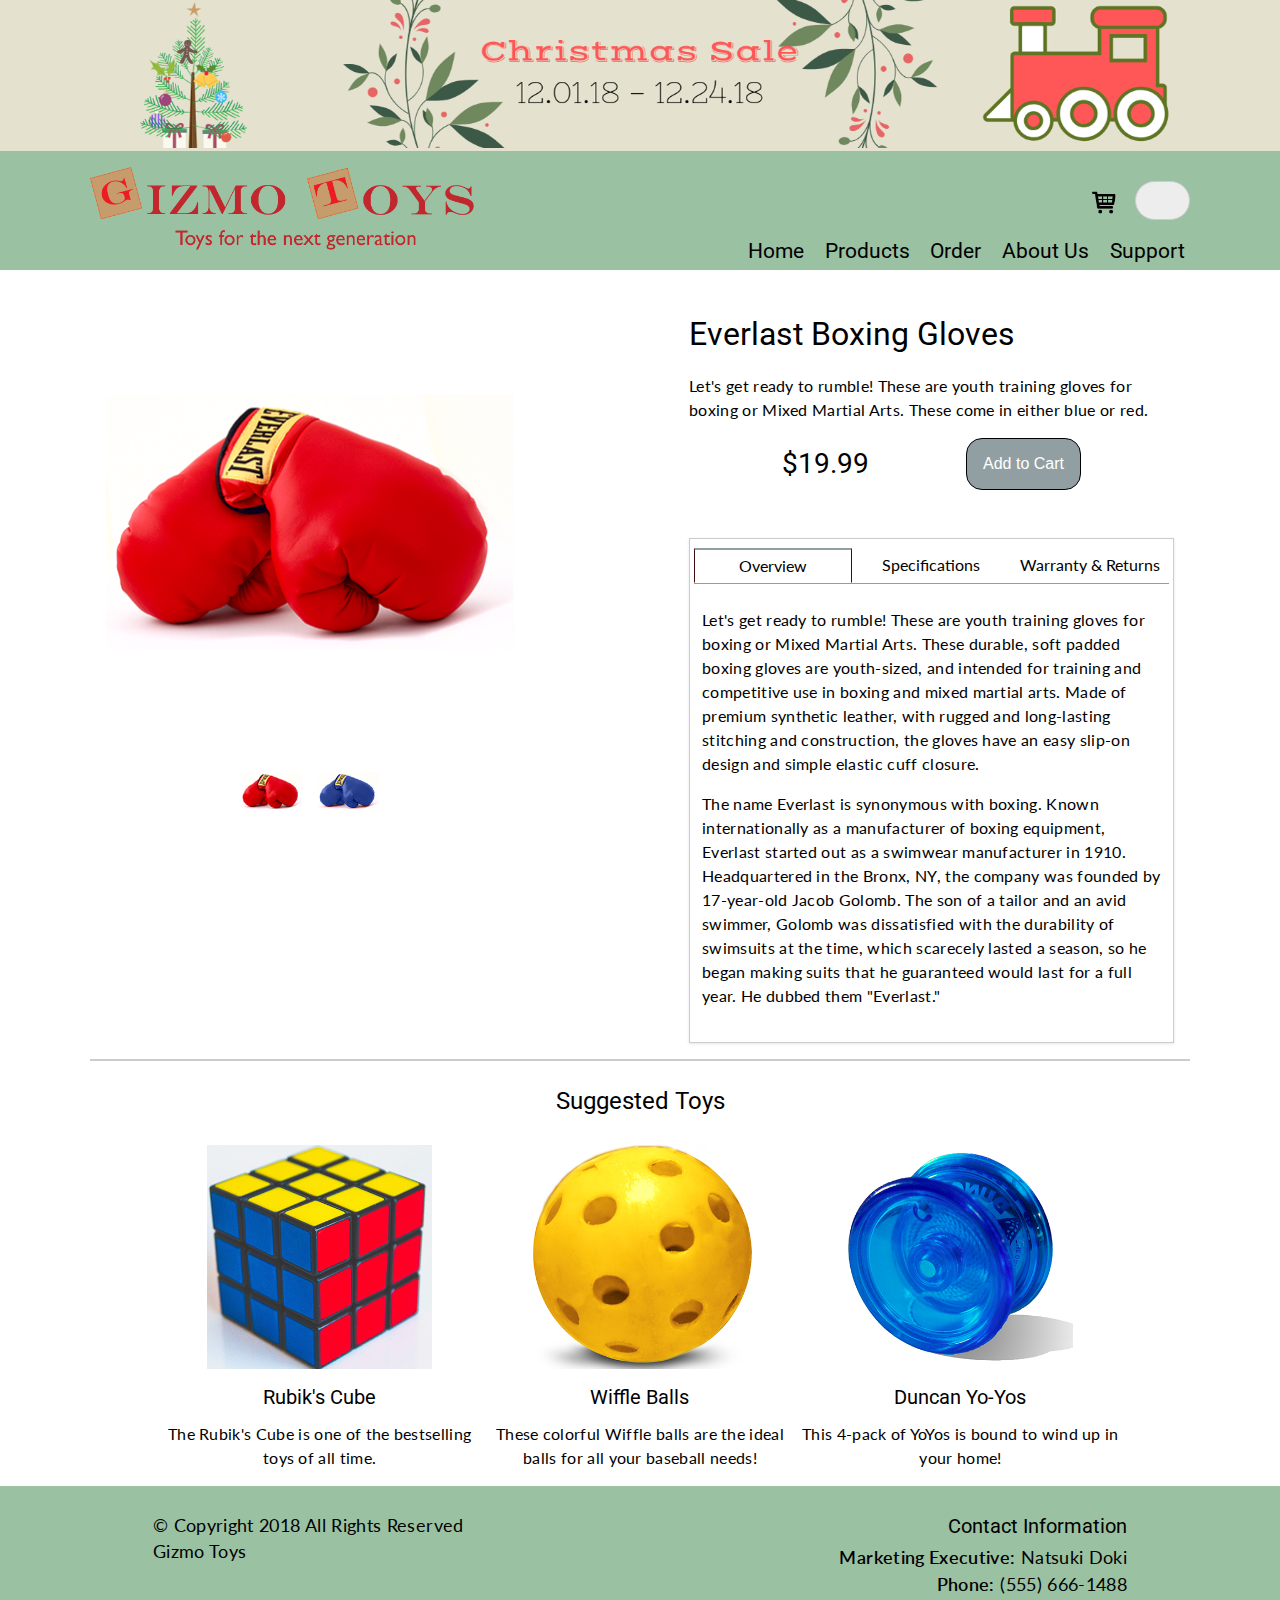
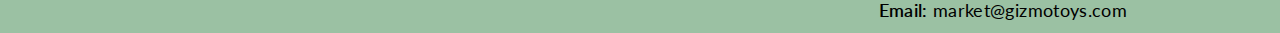
<file: products/boxing_gloves.html>
<!DOCTYPE HTML>

<html lang="en">

<head>

	<meta charset="utf-8">
  
	<link rel="shortcut icon" href="">
	<link rel="apple-touch-icon" href="" />
	
	<title>Gizmo Toys - Boxing Gloves</title>

	<meta name="viewport" content="width=device-width, initial-scale=1.0" />

	<link href="../common/css/default.css" rel="stylesheet" type="text/css">
    <link href="https://fonts.googleapis.com/css?family=Lato|Roboto" rel="stylesheet">

	<script src="../common/js/jquery-3.1.1.min.js" type="text/javascript"></script>
	<script src="../common/js/lib.js" type="text/javascript"></script>
	<script src="../common/js/changeImage.js" type="text/javascript"></script>

<script>

	// Load jQuery and other Javascript after page is done loading	
	$( document.body ).ready(function () {

		$( "#mobilenav" ).click(function() {
			$( "#primary" ).slideToggle( "fast", function() {
			});
		});

	});

</script>


</head>

<body>

	<header class="outerwrap">

		<div class="hero">

			<div class="innerwrap">
                
            	<a href="#"><img src="../common/art/christmas_hero.png"/></a>

        	</div>
			
        </div>
	
		<div class="innerwrap">
            			
			<div class="logo">
                
                <div>

                	<a href="index.html">

                		<img src="../common/art/logo.png"/>

                	</a>

                </div>
			
			</div>

			<div>
	
				<a href="../order.html">

					<img src="../common/art/shopping-cart.png"/>

				</a>			
				
				<form id="search-bar" action="http://www.google.com/search?q=">
				
					<input type="search" name="q" id="search" placeholder="Search..." />
					
				</form>

				<nav>
				
					<ul id="mobile">
						
						<li><a href="#primary" id="mobilenav">☰</a></li>
						
					</ul>
				
					<ul id="primary">
					
						<li><a href="../index.html">Home</a></li>
						
						<li>
							<a href="../products.html">Products</a>

							<ul id="products-menu">

								<li><a href="../products.html#educational">Educational</a></li>

								<li><a href="../products.html#electronics">Electronics</a></li>

								<li><a href="../products.html#figures">Figures and Dolls</a></li>

								<li><a href="../products.html#food">Food Related</a></li>

								<li><a href="../products.html#games">Games</a></li>

								<li><a href="../products.html#models">Models/Modelling Kits</a></li>

								<li><a href="../products.html#toy-cars">Toy Cars</a></li>

								<li><a href="../products.html#toy-guns">Toy Guns</a></li>

								<li><a href="../products.html#other">Other</a></li>

							</ul>

						</li>
						
						<li><a href="../order.html">Order</a></li>
						
						<li><a href="../about_us.html">About Us</a></li>
						
						<li><a href="../support.html">Support</a></li>
					
					</ul>
				
				</nav>
                
			</div>
	
		</div>
	
	</header>
	
	<div class="outerwrap">
	
		<main class="innerwrap">
	
			<article class="product">
		
				<section class="product-images">
                    
                    <div>
				
					   <img id="product-image" src="../common/art/boxing_gloves/boxing_gloves.png"/>
				
				    </div>
                    
                    <div id="thumbnails">

                      	<!-- All photos provided by K'nex -->
                        <div class="thumbnail"><img onclick="changeGloves1()" src="../common/art/boxing_gloves/boxing_thumbnail.png"/></a></div>
                        
                        <div class="thumbnail"><img onclick="changeGloves2()" src="../common/art/boxing_gloves/bluegloves_thumbnail.png"/></div>
                        
                    </div>
                
                </section>
				
				<section class="information">
				
					<div class="product-info">
					
						<h1>Everlast Boxing Gloves</h1>
						
						<p>Let's get ready to rumble! These are youth training gloves for boxing or Mixed Martial Arts. These come in either blue or red.</p>

                       	<div>

							<h2>$19.99</h2>
						
                        	<button type="submit">Add to Cart</button>

                        </div>
					
					</div>
					
					<div class="tabs">
					
						<input id="tab1" type="radio" name="tabs" checked>
                        <label for="tab1">Overview</label>
                        
                        <input id="tab2" type="radio" name="tabs">
                        <label for="tab2">Specifications</label>
                        
                        <input id="tab3" type="radio" name="tabs">
                        <label for="tab3" id="last-tab">Warranty &amp; Returns</label>
                        
                        <div id="overview">

                        	<p>Let's get ready to rumble! These are youth training gloves for boxing or Mixed Martial Arts. These durable, soft padded boxing gloves are youth-sized, and intended for training and competitive use in boxing and mixed martial arts. Made of premium synthetic leather, with rugged and long-lasting stitching and construction, the gloves have an easy slip-on design and simple elastic cuff closure.</p>

                        	<p>The name Everlast is synonymous with boxing. Known internationally as a manufacturer of boxing equipment, Everlast started out as a swimwear manufacturer in 1910. Headquartered in the Bronx, NY, the company was founded by 17-year-old Jacob Golomb. The son of a tailor and an avid swimmer, Golomb was dissatisfied with the durability of swimsuits at the time, which scarecely lasted a season, so he began making suits that he guaranteed would last for a full year. He dubbed them "Everlast."</p>
                                
                        </div>
                        
                        <div id="specifications">
                                
                            <table>
                                
                                <tr>
                                    
                                    <th>Product Dimensions</th>
                                    
                                    <td>13.1 x 7 x 5.7 inches</td>
                                    
                                </tr>
                                
                                <tr>
                                    
                                    <th>Item Weight</th>
                                    
                                    <td>1.1 pounds</td>
                                    
                                </tr>
                                
                                <tr>
                                    
                                    <th>Shipping Weight</th>
                                    
                                    <td>1.1 pounds ( <a href="#">View shipping rates and policies</a> )</td>
                                    
                                </tr>
                                
                                <tr>
                                    
                                    <th>Domestic Shipping</th>
                                    
                                    <td>Item can be shipped within the U.S.</td>
                                    
                                </tr>
                                
                                <tr>
                                    
                                    <th>International Shipping</th>
                                    
                                    <td>This item can be shipped to select countries outside of the U.S. <a href="#">Learn More</a></td>
                                    
                                </tr>
                                
                                <tr>
                                    
                                    <th>ISBN</th>
                                    
                                    <td>B00005RCQG</td>
                                    
                                </tr>
                                
                                <tr>
                                    <th>Item Model Number</th>
                                    
                                    <td>3003</td>
                                    
                                </tr>
                                
                            </table>
                                
                        </div>
                            
                        <div id="warranty">
                            
                            <table>
                                
                                <tr>
                                    
                                    <th>Manufacturer Contact Information</th>
                                    
                                    <th>Return Policies</th>
                                    
                                </tr>
                                
                                <tr>
                                    
                                    <td><a href="https://www.everlast.com/small-laceless-boxing-gloves">Manufacturer's Product Page</a></td>
                                    
                                    <td>Return for refund within: non-refundable</td>
                                
                                </tr>
                                
                                <tr>
                                    
                                    <td>Website: <a href="https://www.everlast.com/">http://www.everlast.com/</a></td>
                                    
                                    <td>Return for replacement within: non-replaceable</td>
                                    
                                </tr>
                                
                                <tr>
                                
                                    <td><a href="#">Support Website</a></td>
                                    
                                    <td>This item is covered by Gizmo Toy's <a href="#">Consumable Product Return Policy</a>.</td>
                                
                                </tr>
                                
                                <tr>
                                    
                                    <td><a href="https://www.everlast.com/">View other products from Knex</a></td>
                                    
                                    <td></td>
                                    
                                </tr>
                                
                            </table>
                                
                        </div>
                        
					</div>
				
				</section>
		
			</article>
		
			<aside class="suggested-products">
			
				<h3>Suggested Toys</h3>
				
				<div class="suggested-toy">
				
					<div class="related-image">
                            
                         <a href="rubiks_cube.html"><img src="../common/art/rubiks_cube/rubiks_cube.jpg"/></a>
                            
                    </div>
					
					<section>
					
						<h4><a href="rubiks_cube.html">Rubik's Cube</a></h4>
						
						<p>The Rubik's Cube is one of the bestselling toys of all time.</p>
					
					</section>
				
				</div>
				
				<div class="suggested-toy">
					
				    <div class="related-image">
                            
                        <img src="../common/art/wiffle_balls/yellow_wiffle_ball.png"/>
                            
                    </div>
					
					<section>
					
						<h4><a href="wiffle_balls.html">Wiffle Balls</a></h4>
						
						<p>These colorful Wiffle balls are the ideal balls for all your baseball needs!</p>
					
					</section>
				
				</div>
				
				<div class="suggested-toy">
					
				    <div class="related-image">
                            
                        <img src="../common/art/yoyo/blue_yoyo.png"/>
                            
                    </div>
					
					<section>
					
						<h4><a href="yoyos.html">Duncan Yo-Yos</a></h4>
						
						<p>This 4-pack of YoYos is bound to wind up in your home!</p>
					
					</section>
				
				</div>
		
			</aside>
		
		</main>
    
    </div>
	
	<footer class="outerwrap">
	
		<div class="innerwrap">
		
			<section class="copyright">
			
				<p>&copy; Copyright 2018 All Rights Reserved</p>
				
				<p>Gizmo Toys</p>
			
			</section>
			
			<section class="contact">

				<h5>Contact Information</h5>
			
				<p><span>Marketing Executive:</span> Natsuki Doki</p>
				
				<p><span>Phone:</span> (555) 666-1488</p>
				
				<p><span>Email:</span> market@gizmotoys.com</p>
			
			</section>
		
		</div>
	
	</footer>
	
</body>

</html>
</file>
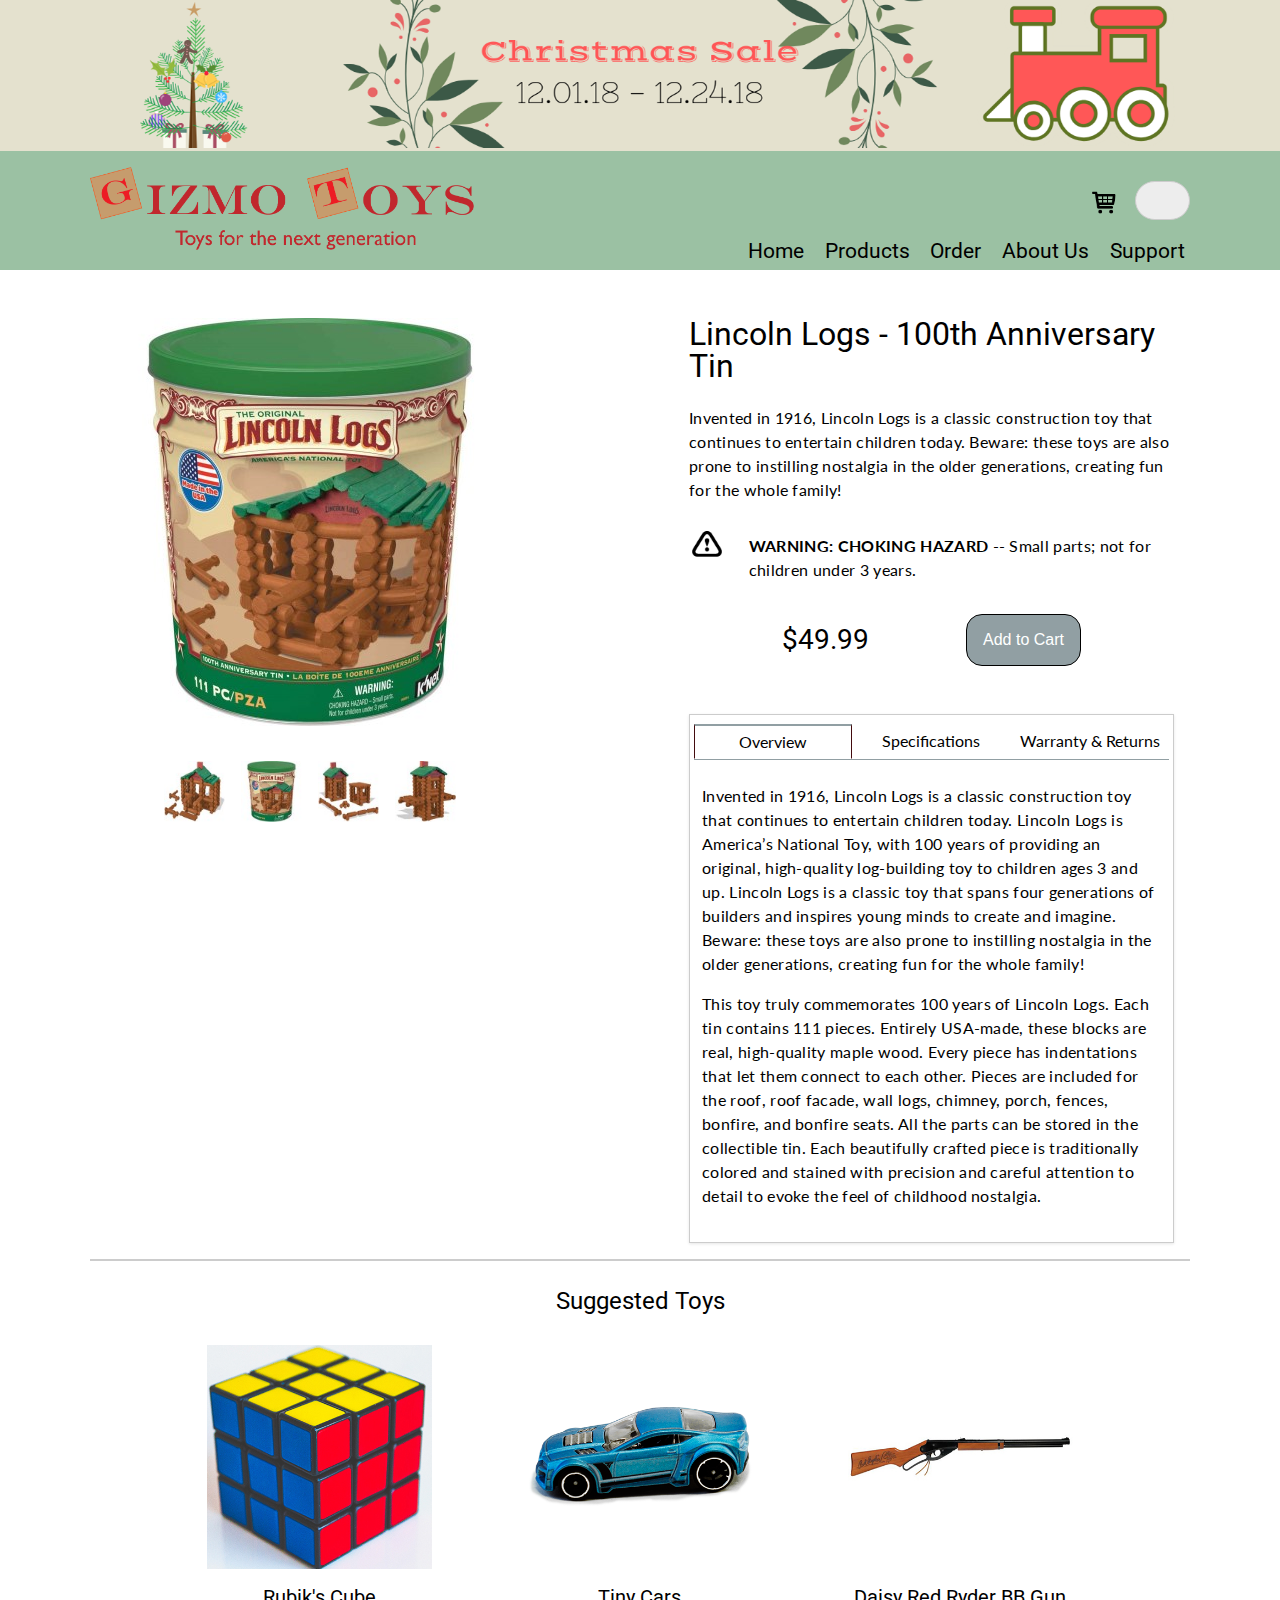
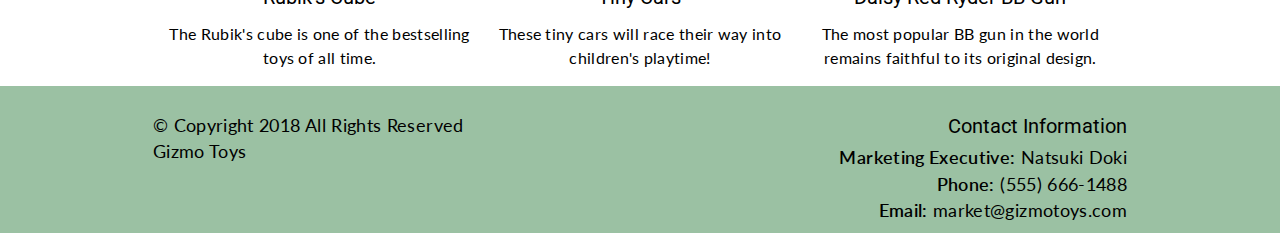
<file: products/lincoln_logs.html>
<!DOCTYPE HTML>

<html lang="en">

<head>

	<meta charset="utf-8">
  
	<link rel="shortcut icon" href="">
	<link rel="apple-touch-icon" href="" />
	
	<title>Gizmo Toys - Lincoln Logs</title>

	<meta name="viewport" content="width=device-width, initial-scale=1.0" />

	<link href="../common/css/default.css" rel="stylesheet" type="text/css">
    <link href="https://fonts.googleapis.com/css?family=Lato|Roboto" rel="stylesheet">

	<script src="../common/js/jquery-3.1.1.min.js" type="text/javascript"></script>
	<script src="../common/js/lib.js" type="text/javascript"></script>
	<script src="../common/js/changeImage.js" type="text/javascript"></script>

<script>

	// Load jQuery and other Javascript after page is done loading	
	$( document.body ).ready(function () {

		$( "#mobilenav" ).click(function() {
			$( "#primary" ).slideToggle( "fast", function() {
			});
		});

	});

</script>


</head>

<body>

	<header class="outerwrap">

		<div class="hero">

			<div class="innerwrap">
                
            	<a href="#"><img src="../common/art/christmas_hero.png"/></a>

        	</div>
			
        </div>
	
		<div class="innerwrap">
            			
			<div class="logo">
                
                <div>

                	<a href="index.html">

                		<img src="../common/art/logo.png"/>

                	</a>

                </div>
			
			</div>

			<div>
	
				<a href="../order.html">

					<img src="../common/art/shopping-cart.png"/>

				</a>			
				
				<form id="search-bar" action="http://www.google.com/search?q=">
				
					<input type="search" name="q" id="search" placeholder="Search..." />
					
				</form>

				<nav>
				
					<ul id="mobile">
						
						<li><a href="#primary" id="mobilenav">☰</a></li>
						
					</ul>
				
					<ul id="primary">
					
						<li><a href="../index.html">Home</a></li>
						
						<li>
							<a href="../products.html">Products</a>

							<ul id="products-menu">

								<li><a href="../products.html#educational">Educational</a></li>

								<li><a href="../products.html#electronics">Electronics</a></li>

								<li><a href="../products.html#figures">Figures and Dolls</a></li>

								<li><a href="../products.html#food">Food Related</a></li>

								<li><a href="../products.html#games">Games</a></li>

								<li><a href="../products.html#models">Models/Modelling Kits</a></li>

								<li><a href="../products.html#toy-cars">Toy Cars</a></li>

								<li><a href="../products.html#toy-guns">Toy Guns</a></li>

								<li><a href="../products.html#other">Other</a></li>

							</ul>

						</li>
						
						<li><a href="../order.html">Order</a></li>
						
						<li><a href="../about_us.html">About Us</a></li>
						
						<li><a href="../support.html">Support</a></li>
					
					</ul>
				
				</nav>
                
			</div>
	
		</div>
	
	</header>
	
	<div class="outerwrap">
	
		<main class="innerwrap">
	
			<article class="product">
		
				<section class="product-images">
                    
                    <div>
				
					   <img id="product-image" src="../common/art/lincoln_logs/lincoln_logs2.jpg"/>
				
				    </div>
                    
                    <div id="thumbnails">

                      	<!-- All photos provided by K'nex -->
                        <div class="thumbnail"><img onclick="changeLincoln1()" src="../common/art/lincoln_logs/lincoln_thumbnail1.jpg"/></a></div>
                        
                        <div class="thumbnail"><img onclick="changeLincoln2()" src="../common/art/lincoln_logs/lincoln_thumbnail2.jpg"/></div>
                        
                        <div class="thumbnail"><img onclick="changeLincoln3()" src="../common/art/lincoln_logs/lincoln_thumbnail3.jpg"/></div>
                        
                        <div class="thumbnail"><img onclick="changeLincoln4()" src="../common/art/lincoln_logs/lincoln_thumbnail4.jpg"/></a></div>
                        
                    </div>
                
                </section>
				
				<section class="information">
				
					<div class="product-info">
					
						<h1>Lincoln Logs - 100th Anniversary Tin</h1>
						
						<p>Invented in 1916, Lincoln Logs is a classic construction toy that continues to entertain children today. Beware: these toys are also prone to instilling nostalgia in the older generations, creating fun for the whole family!</p>
                        
                        <div>
                            
                            <p><img id="warning" src="../common/art/warning-outline.png"/></p>
                            
                            <p><span>WARNING: CHOKING HAZARD</span> -- Small parts; not for children under 3 years.</p>
                            
                        </div>

                       	<div>

							<h2>$49.99</h2>
						
                        	<button type="submit">Add to Cart</button>

                        </div>
					
					</div>
					
					<div class="tabs">
					
						<input id="tab1" type="radio" name="tabs" checked>
                        <label for="tab1">Overview</label>
                        
                        <input id="tab2" type="radio" name="tabs">
                        <label for="tab2">Specifications</label>
                        
                        <input id="tab3" type="radio" name="tabs">
                        <label for="tab3" id="last-tab">Warranty &amp; Returns</label>
                        
                        <div id="overview">
                                
                            <p>Invented in 1916, Lincoln Logs is a classic construction toy that continues to entertain children today. Lincoln Logs is America’s National Toy, with 100 years of providing an original, high-quality log-building toy to children ages 3 and up. Lincoln Logs is a classic toy that spans four generations of builders and inspires young minds to create and imagine. Beware: these toys are also prone to instilling nostalgia in the older generations, creating fun for the whole family!</p>
                            
                            <p>This toy truly commemorates 100 years of Lincoln Logs. Each tin contains 111 pieces. Entirely USA-made, these blocks are real, high-quality maple wood. Every piece has indentations that let them connect to each other. Pieces are included for the roof, roof facade, wall logs, chimney, porch, fences, bonfire, and bonfire seats. All the parts can be stored in the collectible tin. Each beautifully crafted piece is traditionally colored and stained with precision and careful attention to detail to evoke the feel of childhood nostalgia.</p>
                                
                        </div>
                        
                        <div id="specifications">
                                
                            <table>
                                
                                <tr>
                                    
                                    <th>Product Dimensions</th>
                                    
                                    <td>10.4 x 10.4 x 11.5 inches</td>
                                    
                                </tr>
                                
                                <tr>
                                    
                                    <th>Item Weight</th>
                                    
                                    <td>4.5 pounds</td>
                                    
                                </tr>
                                
                                <tr>
                                    
                                    <th>Shipping Weight</th>
                                    
                                    <td>6.3 pounds ( <a href="#">View shipping rates and policies</a> )</td>
                                    
                                </tr>
                                
                                <tr>
                                    
                                    <th>Domestic Shipping</th>
                                    
                                    <td>Item can be shipped within the U.S.</td>
                                    
                                </tr>

                                <tr>
                                    
                                    <th>International Shipping</th>
                                    
                                    <td>This item can be shipped to select countries outside of the U.S. <a href="#">Learn More</a></td>
                                    
                                </tr>
                                
                                <tr>
                                    
                                    <th>ISBN</th>
                                    
                                    <td>B00Q9OJOGC</td>
                                    
                                </tr>
                                
                                <tr>
                                    <th>Item Model Number</th>
                                    
                                    <td>854</td>
                                    
                                </tr>
                                
                                <tr>
                                    
                                    <th>Manufacturer recommended age</th>
                                    
                                    <td>36 months - 6 years</td>
                                    
                                </tr>
                                
                            </table>
                                
                        </div>
                            
                        <div id="warranty">
                            
                            <table>
                                
                                <tr>
                                    
                                    <th>Manufacturer Contact Information</th>
                                    
                                    <th>Return Policies</th>
                                    
                                </tr>
                                
                                <tr>
                                    
                                    <td><a href="https://www.knex.com/lincoln-logs-100th-anniversary-tin">Manufacturer's Product Page</a></td>
                                    
                                    <td>Return for refund within: 30 days</td>
                                
                                </tr>
                                
                                <tr>
                                    
                                    <td>Website: <a href="https://www.knex.com/lincoln-logs">http://www.knex.com/</a></td>
                                    
                                    <td>Return for replacement within: 30 days</td>
                                    
                                </tr>
                                
                                <tr>
                                
                                    <td><a href="#">Support Website</a></td>
                                    
                                    <td>This item is covered by Gizmo Toy's <a href="#">Return Policy</a>.</td>
                                
                                </tr>
                                
                                <tr>
                                    
                                    <td><a href="https://www.knex.com">View other products from Knex</a></td>
                                    
                                    <td></td>
                                    
                                </tr>
                                
                            </table>
                                
                        </div>
                        
					</div>
				
				</section>
		
			</article>
		
			<aside class="suggested-products">
			
				<h3>Suggested Toys</h3>
				
				<div class="suggested-toy">
				
					<div class="related-image">
                            
                         <a href="rubiks_cube.html">

                         	<img src="../common/art/rubiks_cube/rubiks_cube.jpg"/>

                         </a>
                            
                    </div>
					
					<section>
					
						<h4><a href="rubiks_cube.html">Rubik's Cube</a></h4>
						
						<p>The Rubik's cube is one of the bestselling toys of all time.</p>
					
					</section>
				
				</div>
				
				<div class="suggested-toy">
					
				    <div class="related-image">
                            
                        <a href="tiny_cars.html">

                        	<img src="../common/art/tiny_cars/blue_car.png"/>

                        </a>
                            
                    </div>
					
					<section>
					
						<h4><a href="tiny_cars.html">Tiny Cars</a></h4>
						
						<p>These tiny cars will race their way into children's playtime!</p>
					
					</section>
				
				</div>
				
				<div class="suggested-toy">
					
				    <div class="related-image">
                            
                        <a href="bb_gun.html">

                        	<img src="../common/art/bb_gun/bb_gun.jpg"/>

                        </a>
                            
                    </div>
					
					<section>
					
						<h4><a href="bb_gun.html">Daisy Red Ryder BB Gun</a></h4>
						
						<p>The most popular BB gun in the world remains faithful to its original design.</p>
					
					</section>
				
				</div>
		
			</aside>
		
		</main>
    
    </div>
	
	<footer class="outerwrap">
	
		<div class="innerwrap">
		
			<section class="copyright">
			
				<p>&copy; Copyright 2018 All Rights Reserved</p>
				
				<p>Gizmo Toys</p>
			
			</section>
			
			<section class="contact">

				<h5>Contact Information</h5>
			
				<p><span>Marketing Executive:</span> Natsuki Doki</p>
				
				<p><span>Phone:</span> (555) 666-1488</p>
				
				<p><span>Email:</span> market@gizmotoys.com</p>
			
			</section>
		
		</div>
	
	</footer>
	
</body>

</html>
</file>
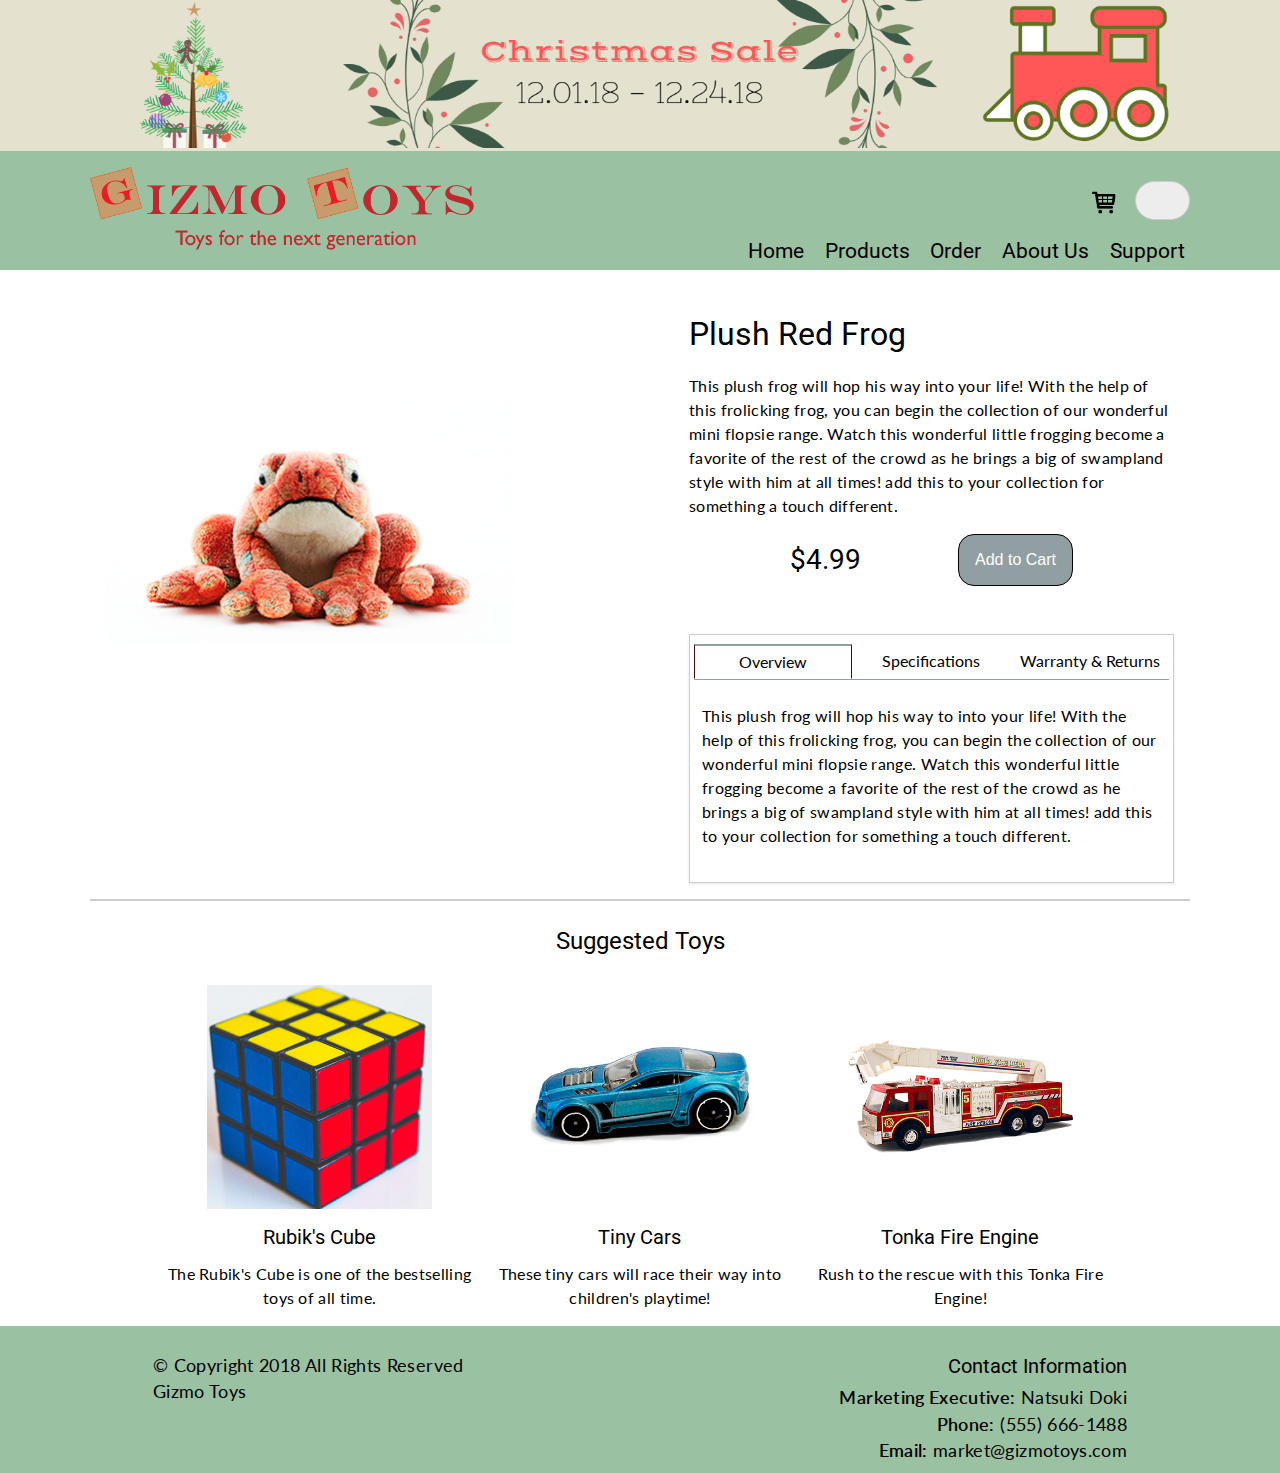
<file: products/plush_frog.html>
<!DOCTYPE HTML>

<html lang="en">

<head>

	<meta charset="utf-8">
  
	<link rel="shortcut icon" href="">
	<link rel="apple-touch-icon" href="" />
	
	<title>Gizmo Toys - Plush Red Frog</title>

	<meta name="viewport" content="width=device-width, initial-scale=1.0" />

	<link href="../common/css/default.css" rel="stylesheet" type="text/css">
    <link href="https://fonts.googleapis.com/css?family=Lato|Roboto" rel="stylesheet">

	<script src="../common/js/jquery-3.1.1.min.js" type="text/javascript"></script>
	<script src="../common/js/lib.js" type="text/javascript"></script>

<script>

	// Load jQuery and other Javascript after page is done loading	
	$( document.body ).ready(function () {

		$( "#mobilenav" ).click(function() {
			$( "#primary" ).slideToggle( "fast", function() {
			});
		});

	});

</script>


</head>

<body>

	<header class="outerwrap">

		<div class="hero">

			<div class="innerwrap">
                
            	<a href="#"><img src="../common/art/christmas_hero.png"/></a>

        	</div>
			
        </div>
	
		<div class="innerwrap">
            			
			<div class="logo">
                
                <div>

                	<a href="index.html">

                		<img src="../common/art/logo.png"/>

                	</a>

                </div>
			
			</div>

			<div>
	
				<a href="../order.html">

					<img src="../common/art/shopping-cart.png"/>

				</a>			
				
				<form id="search-bar" action="http://www.google.com/search?q=">
				
					<input type="search" name="q" id="search" placeholder="Search..." />
					
				</form>

				<nav>
				
					<ul id="mobile">
						
						<li><a href="#primary" id="mobilenav">☰</a></li>
						
					</ul>
				
					<ul id="primary">
					
						<li><a href="../index.html">Home</a></li>
						
						<li>
							<a href="../products.html">Products</a>

							<ul id="products-menu">

								<li><a href="../products.html#educational">Educational</a></li>

								<li><a href="../products.html#electronics">Electronics</a></li>

								<li><a href="../products.html#figures">Figures and Dolls</a></li>

								<li><a href="../products.html#food">Food Related</a></li>

								<li><a href="../products.html#games">Games</a></li>

								<li><a href="../products.html#models">Models/Modelling Kits</a></li>

								<li><a href="../products.html#toy-cars">Toy Cars</a></li>

								<li><a href="../products.html#toy-guns">Toy Guns</a></li>

								<li><a href="../products.html#other">Other</a></li>

							</ul>

						</li>
						
						<li><a href="../order.html">Order</a></li>
						
						<li><a href="../about_us.html">About Us</a></li>
						
						<li><a href="../support.html">Support</a></li>
					
					</ul>
				
				</nav>
                
			</div>
	
		</div>
	
	</header>
	
	<div class="outerwrap">
	
		<main class="innerwrap">
	
			<article class="product">
		
				<section class="product-images">
                    
                    <div>
				
					   <img id="product-image" src="../common/art/plush_frog.png"/>
				
				    </div>
                
                </section>
				
				<section class="information">
				
					<div class="product-info">
					
						<h1>Plush Red Frog</h1>
						
						<p>This plush frog will hop his way into your life! With the help of this frolicking frog, you can begin the collection of our wonderful mini flopsie range. Watch this wonderful little frogging become a favorite of the rest of the crowd as he brings a big of swampland style with him at all times! add this to your collection for something a touch different.</p>

                       	<div>

							<h2>$4.99</h2>
						
                        	<button type="submit">Add to Cart</button>

                        </div>
					
					</div>
					
					<div class="tabs">
					
						<input id="tab1" type="radio" name="tabs" checked>
                        <label for="tab1">Overview</label>
                        
                        <input id="tab2" type="radio" name="tabs">
                        <label for="tab2">Specifications</label>
                        
                        <input id="tab3" type="radio" name="tabs">
                        <label for="tab3" id="last-tab">Warranty &amp; Returns</label>
                        
                        <div id="overview">
                                
                            <p>This plush frog will hop his way to into your life! With the help of this frolicking frog, you can begin the collection of our wonderful mini flopsie range. Watch this wonderful little frogging become a favorite of the rest of the crowd as he brings a big of swampland style with him at all times! add this to your collection for something a touch different.</p>
                                
                        </div>
                        
                        <div id="specifications">
                                
                            <table>
                                
                                <tr>
                                    
                                    <th>Product Dimensions</th>
                                    
                                    <td>3.5 x 8 x 4 inches</td>
                                    
                                </tr>
                                
                                <tr>
                                    
                                    <th>Item Weight</th>
                                    
                                    <td>4 ounces</td>
                                    
                                </tr>
                                
                                <tr>
                                    
                                    <th>Shipping Weight</th>
                                    
                                    <td>4 ounces ( <a href="#">View shipping rates and policies</a> )</td>
                                    
                                </tr>
                                
                                <tr>
                                    
                                    <th>Domestic Shipping</th>
                                    
                                    <td>Item can be shipped within the U.S.</td>
                                    
                                </tr>

                                <tr>
                                    
                                    <th>International Shipping</th>
                                    
                                    <td>This item can be shipped to select countries outside of the U.S. <a href="#">Learn More</a></td>
                                    
                                </tr>
                                
                                <tr>
                                    
                                    <th>ISBN</th>
                                    
                                    <td>B01N6WL5VB</td>
                                    
                                </tr>
                                
                                <tr>
                                    <th>Item Model Number</th>
                                    
                                    <td>31735</td>
                                    
                                </tr>
                                
                            </table>
                                
                        </div>
                            
                        <div id="warranty">
                            
                            <table>
                                
                                <tr>
                                    
                                    <th>Manufacturer Contact Information</th>
                                    
                                    <th>Return Policies</th>
                                    
                                </tr>
                                
                                <tr>
                                    
                                    <td><a href="#">Manufacturer's Product Page</a></td>
                                    
                                    <td>Return for refund within: non-refundable</td>
                                
                                </tr>
                                
                                <tr>
                                    
                                    <td>Website: <a href="#">http://www.swandiveplushies.com/</a></td>
                                    
                                    <td>Return for replacement within: non-replaceable</td>
                                    
                                </tr>
                                
                                <tr>
                                
                                    <td><a href="#">Support Website</a></td>
                                    
                                    <td>This item is covered by Gizmo Toy's <a href="#">Return Policy</a>.</td>
                                
                                </tr>
                                
                                <tr>
                                    
                                    <td><a href="#">View other products from Swandive Plushies</a></td>
                                    
                                    <td></td>
                                    
                                </tr>
                                
                            </table>
                                
                        </div>
                        
					</div>
				
				</section>
		
			</article>
		
			<aside class="suggested-products">
			
				<h3>Suggested Toys</h3>
				
				<div class="suggested-toy">
				
					<div class="related-image">
                            
                         <a href="rubiks_cube.html"><img src="../common/art/rubiks_cube/rubiks_cube.jpg"/></a>
                            
                    </div>
					
					<section>
					
						<h4><a href="rubiks_cube.html">Rubik's Cube</a></h4>
						
						<p>The Rubik's Cube is one of the bestselling toys of all time.</p>
					
					</section>
				
				</div>
				
				<div class="suggested-toy">
					
				    <div class="related-image">
                            
                        <a href="tiny_cars.html">

                        	<img src="../common/art/tiny_cars/blue_car.png" />

                        </a>
                            
                   	</div>
					
					<section>
					
						<h4><a href="tiny_cars.html">Tiny Cars</a></h4>

						<p>These tiny cars will race their way into children's playtime!</p>
					
					</section>
				
				</div>
				
				<div class="suggested-toy">
					
				    <div class="related-image">
                            
                        <a href="fire_truck.html">

                        	<img src="../common/art/firetruck/red_firetruck.png" />

                        </a>
                            
                   	</div>
					
					<section>
					
						<h4><a href="fire_truck.html">Tonka Fire Engine</a></h4>

						<p>Rush to the rescue with this Tonka Fire Engine!</p>
					
					</section>
				
				</div>
		
			</aside>
		
		</main>
    
    </div>
	
	<footer class="outerwrap">
	
		<div class="innerwrap">
		
			<section class="copyright">
			
				<p>&copy; Copyright 2018 All Rights Reserved</p>
				
				<p>Gizmo Toys</p>
			
			</section>
			
			<section class="contact">

				<h5>Contact Information</h5>
			
				<p><span>Marketing Executive:</span> Natsuki Doki</p>
				
				<p><span>Phone:</span> (555) 666-1488</p>
				
				<p><span>Email:</span> market@gizmotoys.com</p>
			
			</section>
		
		</div>
	
	</footer>
	
</body>

</html>
</file>
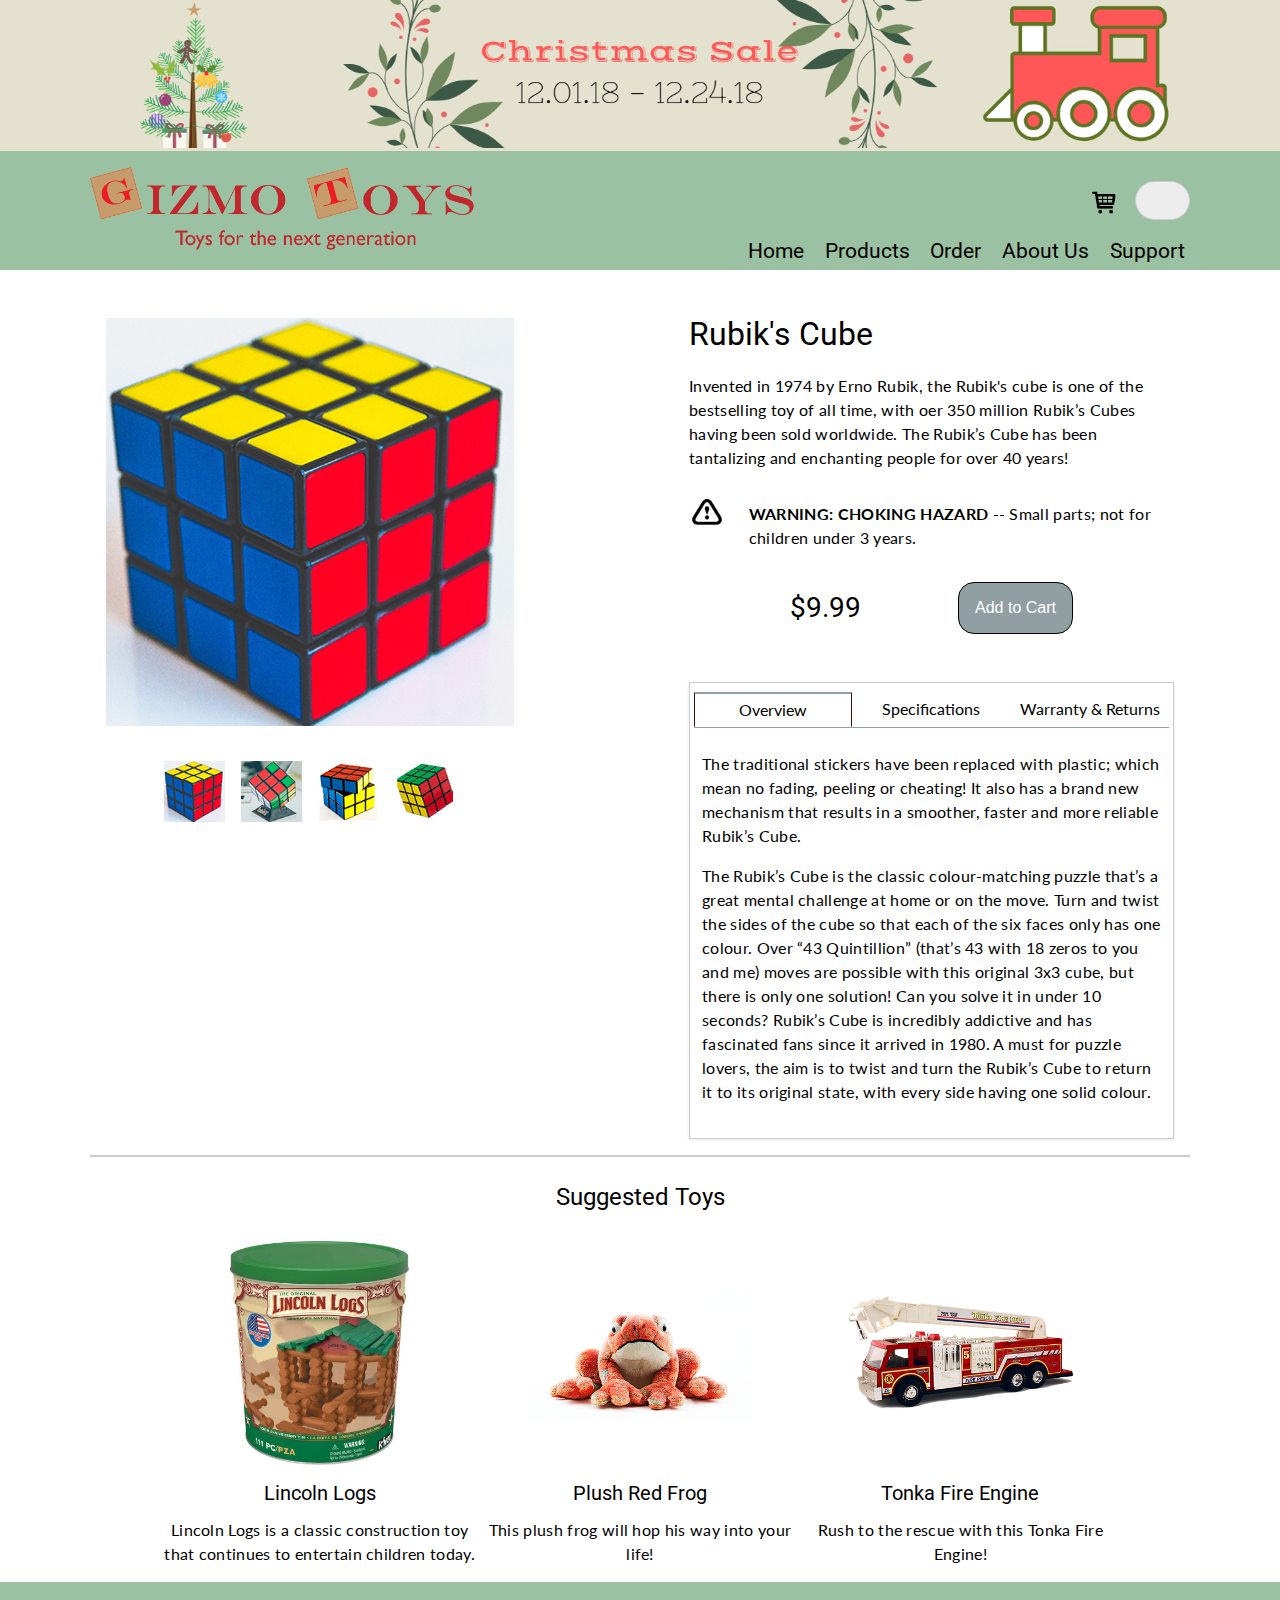
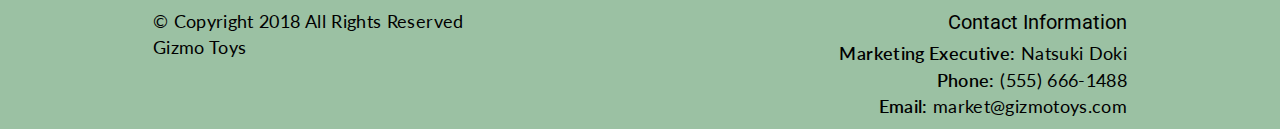
<file: products/rubiks_cube.html>
<!DOCTYPE HTML>

<html lang="en">

<head>

	<meta charset="utf-8">
  
	<link rel="shortcut icon" href="">
	<link rel="apple-touch-icon" href="" />
	
	<title>Gizmo Toys - Rubik's Cube</title>

	<meta name="viewport" content="width=device-width, initial-scale=1.0" />

	<link href="../common/css/default.css" rel="stylesheet" type="text/css">
    <link href="https://fonts.googleapis.com/css?family=Lato|Roboto" rel="stylesheet">

	<script src="../common/js/jquery-3.1.1.min.js" type="text/javascript"></script>
	<script src="../common/js/lib.js" type="text/javascript"></script>
	<script src="../common/js/changeImage.js" type="text/javascript"></script>

<script>

	// Load jQuery and other Javascript after page is done loading	
	$( document.body ).ready(function () {

		$( "#mobilenav" ).click(function() {
			$( "#primary" ).slideToggle( "fast", function() {
			});
		});

	});

</script>


</head>

<body>

	<header class="outerwrap">

		<div class="hero">

			<div class="innerwrap">
                
            	<a href="#"><img src="../common/art/christmas_hero.png"/></a>

        	</div>
			
        </div>
	
		<div class="innerwrap">
            			
			<div class="logo">
                
                <div>

                	<a href="index.html">

                		<img src="../common/art/logo.png"/>

                	</a>

                </div>
			
			</div>

			<div>
	
				<a href="../order.html">

					<img src="../common/art/shopping-cart.png"/>

				</a>			
				
				<form id="search-bar" action="http://www.google.com/search?q=">
				
					<input type="search" name="q" id="search" placeholder="Search..." />
					
				</form>

				<nav>
				
					<ul id="mobile">
						
						<li><a href="#primary" id="mobilenav">☰</a></li>
						
					</ul>
				
					<ul id="primary">
					
						<li><a href="../index.html">Home</a></li>
						
						<li>
							<a href="../products.html">Products</a>

							<ul id="products-menu">

								<li><a href="../products.html#educational">Educational</a></li>

								<li><a href="../products.html#electronics">Electronics</a></li>

								<li><a href="../products.html#figures">Figures and Dolls</a></li>

								<li><a href="../products.html#food">Food Related</a></li>

								<li><a href="../products.html#games">Games</a></li>

								<li><a href="../products.html#models">Models/Modelling Kits</a></li>

								<li><a href="../products.html#toy-cars">Toy Cars</a></li>

								<li><a href="../products.html#toy-guns">Toy Guns</a></li>

								<li><a href="../products.html#other">Other</a></li>

							</ul>

						</li>
						
						<li><a href="../order.html">Order</a></li>
						
						<li><a href="../about_us.html">About Us</a></li>
						
						<li><a href="../support.html">Support</a></li>
					
					</ul>
				
				</nav>
                
			</div>
	
		</div>
	
	</header>
	
	<div class="outerwrap">
	
		<main class="innerwrap">
	
			<article class="product">
		
				<section class="product-images">
                    
                    <div>
				
					   <img id="product-image" src="../common/art/rubiks_cube/rubiks_cube.jpg"/>
				
				    </div>
                    
                    <div id="thumbnails">

                    	<!-- Photo by NeONBRAND on Unsplash -->
                        <div class="thumbnail"><img onclick="changeRubik1()" src="../common/art/rubiks_cube/rubiks_thumbnail1.jpg"/></a></div>
                        

                        <!-- Photo by Alvaro Reyes on Unsplash -->
                        <div class="thumbnail"><img onclick="changeRubik2()" src="../common/art/rubiks_cube/rubiks_thumbnail2.jpg"/></div>
                        
                        <!-- http://www.honcho-sfx.com/blog/wp-content/uploads/2015/10/Rubiks-Cube.jpg -->
                        <div class="thumbnail"><img onclick="changeRubik3()" src="../common/art/rubiks_cube/rubiks_thumbnail3.jpg"/></div>
                        
                        <!-- https://ppmhungary.files.wordpress.com/2011/11/rubikscube.jpg -->
                        <div class="thumbnail"><img onclick="changeRubik4()" src="../common/art/rubiks_cube/rubiks_thumbnail4.jpg"/></a></div>
                        
                    </div>
                
                </section>
				
				<section class="information">
				
					<div class="product-info">
					
						<h1>Rubik's Cube</h1>
						
						<p>Invented in 1974 by Erno Rubik, the Rubik's cube is one of the bestselling toy of all time, with oer 350 million Rubik’s Cubes having been sold worldwide. The Rubik’s Cube has been tantalizing and enchanting people for over 40 years!</p>
                        
                        <div>
                            
                            <p><img id="warning" src="../common/art/warning-outline.png"/></p>
                            
                            <p><span>WARNING: CHOKING HAZARD</span> -- Small parts; not for children under 3 years.</p>
                            
                        </div>

                       	<div>

							<h2>$9.99</h2>
						
                        	<button type="submit">Add to Cart</button>

                        </div>
					
					</div>
					
					<div class="tabs">
					
						<input id="tab1" type="radio" name="tabs" checked>
                        <label for="tab1">Overview</label>
                        
                        <input id="tab2" type="radio" name="tabs">
                        <label for="tab2">Specifications</label>
                        
                        <input id="tab3" type="radio" name="tabs">
                        <label for="tab3" id="last-tab">Warranty &amp; Returns</label>
                        
                        <div id="overview">
                                
                            <p>The traditional stickers have been replaced with plastic; which mean no fading, peeling or cheating! It also has a brand new mechanism that results in a smoother, faster and more reliable Rubik’s Cube.</p>

							<p>The Rubik’s Cube is the classic colour-matching puzzle that’s a great mental challenge at home or on the move. Turn and twist the sides of the cube so that each of the six faces only has one colour. Over “43 Quintillion” (that’s 43 with 18 zeros to you and me) moves are possible with this original 3x3 cube, but there is only one solution! Can you solve it in under 10 seconds? Rubik’s Cube is incredibly addictive and has fascinated fans since it arrived in 1980. A must for puzzle lovers, the aim is to twist and turn the Rubik’s Cube to return it to its original state, with every side having one solid colour.</p>
                                
                        </div>
                        
                        <div id="specifications">
                                
                            <table>
                                
                                <tr>
                                    
                                    <th>Product Dimensions</th>
                                    
                                    <td>9.2 x 6.5 x 3.5 inches</td>
                                    
                                </tr>
                                
                                <tr>
                                    
                                    <th>Item Weight</th>
                                    
                                    <td>6.4 ounces</td>
                                    
                                </tr>
                                
                                <tr>
                                    
                                    <th>Shipping Weight</th>
                                    
                                    <td>6.4 ounces ( <a href="#">View shipping rates and policies</a> )</td>
                                    
                                </tr>
                                
                                <tr>
                                    
                                    <th>Domestic Shipping</th>
                                    
                                    <td>Item can be shipped within the U.S.</td>
                                    
                                </tr>

                                <tr>
                                    
                                    <th>International Shipping</th>
                                    
                                    <td>This item can be shipped to select countries outside of the U.S. <a href="#">Learn More</a></td>
                                    
                                </tr>
                                
                                <tr>
                                    
                                    <th>ISBN</th>
                                    
                                    <td>B004FG0ZWI</td>
                                    
                                </tr>
                                
                                <tr>
                                    <th>Item Model Number</th>
                                    
                                    <td>5027</td>
                                    
                                </tr>
                                
                                <tr>
                                    
                                    <th>Manufacturer recommended age</th>
                                                                        
                                    <td>8 years and up</td>
                                    
                                </tr>
                                
                            </table>
                                
                        </div>
                            
                        <div id="warranty">
                            
                            <table>
                                
                                <tr>
                                    
                                    <th>Manufacturer Contact Information</th>
                                    
                                    <th>Return Policies</th>
                                    
                                </tr>
                                
                                <tr>
                                    
                                    <td><a href="https://www.rubiks.com/store/puzzles/new-rubiks-3x3-cube">Manufacturer's Product Page</a></td>
                                    
                                    <td>Return for refund within: non-refundable</td>
                                
                                </tr>
                                
                                <tr>
                                    
                                    <td>Website: <a href="https://www.rubiks.com/">http://www.rubiks.com/</a></td>
                                    
                                    <td>Return for replacement within: non-replaceable</td>
                                    
                                </tr>
                                
                                <tr>
                                
                                    <td><a href="#">Support Website</a></td>
                                    
                                    <td>This item is covered by Gizmo Toy's <a href="#">Return Policy</a>.</td>
                                
                                </tr>
                                
                                <tr>
                                    
                                    <td><a href="https://www.rubiks.com/">View other products from Rubik's</a></td>
                                    
                                    <td></td>
                                    
                                </tr>
                                
                            </table>
                                
                        </div>
                        
					</div>
				
				</section>
		
			</article>
		
			<aside class="suggested-products">
			
				<h3>Suggested Toys</h3>
				
				<div class="suggested-toy">
				
					<div class="related-image">
                            
                        <a href="lincoln_logs.html"><img src="../common/art/lincoln_logs/lincoln_logs2.jpg"/></a>
                            
                    </div>
					
					<section>
					
						<h4><a href="lincoln_logs.html">Lincoln Logs</a></h4>
						
						<p>Lincoln Logs is a classic construction toy that continues to entertain children today.</p>
					
					</section>
				
				</div>
				
				<div class="suggested-toy">
					
				    <div class="related-image">
                            
                        <a href="plush_frog.html">

                        	<img src="../common/art/plush_frog.png" />

                        </a>
                            
                   	</div>
					
					<section>
					
						<h4><a href="plush_frog.html">Plush Red Frog</a></h4>

						<p>This plush frog will hop his way into your life!</p>
					
					</section>
				
				</div>
				
				<div class="suggested-toy">
					
				    <div class="related-image">
                            
                        <a href="fire_truck.html">

                        	<img src="../common/art/firetruck/red_firetruck.png" />

                        </a>
                            
                   	</div>
					
					<section>
					
						<h4><a href="fire_truck.html">Tonka Fire Engine</a></h4>

						<p>Rush to the rescue with this Tonka Fire Engine!</p>
					
					</section>
				
				</div>
		
			</aside>
		
		</main>
    
    </div>
	
	<footer class="outerwrap">
	
		<div class="innerwrap">
		
			<section class="copyright">
			
				<p>&copy; Copyright 2018 All Rights Reserved</p>
				
				<p>Gizmo Toys</p>
			
			</section>
			
			<section class="contact">

				<h5>Contact Information</h5>
			
				<p><span>Marketing Executive:</span> Natsuki Doki</p>
				
				<p><span>Phone:</span> (555) 666-1488</p>
				
				<p><span>Email:</span> market@gizmotoys.com</p>
			
			</section>
		
		</div>
	
	</footer>
	
</body>

</html>
</file>
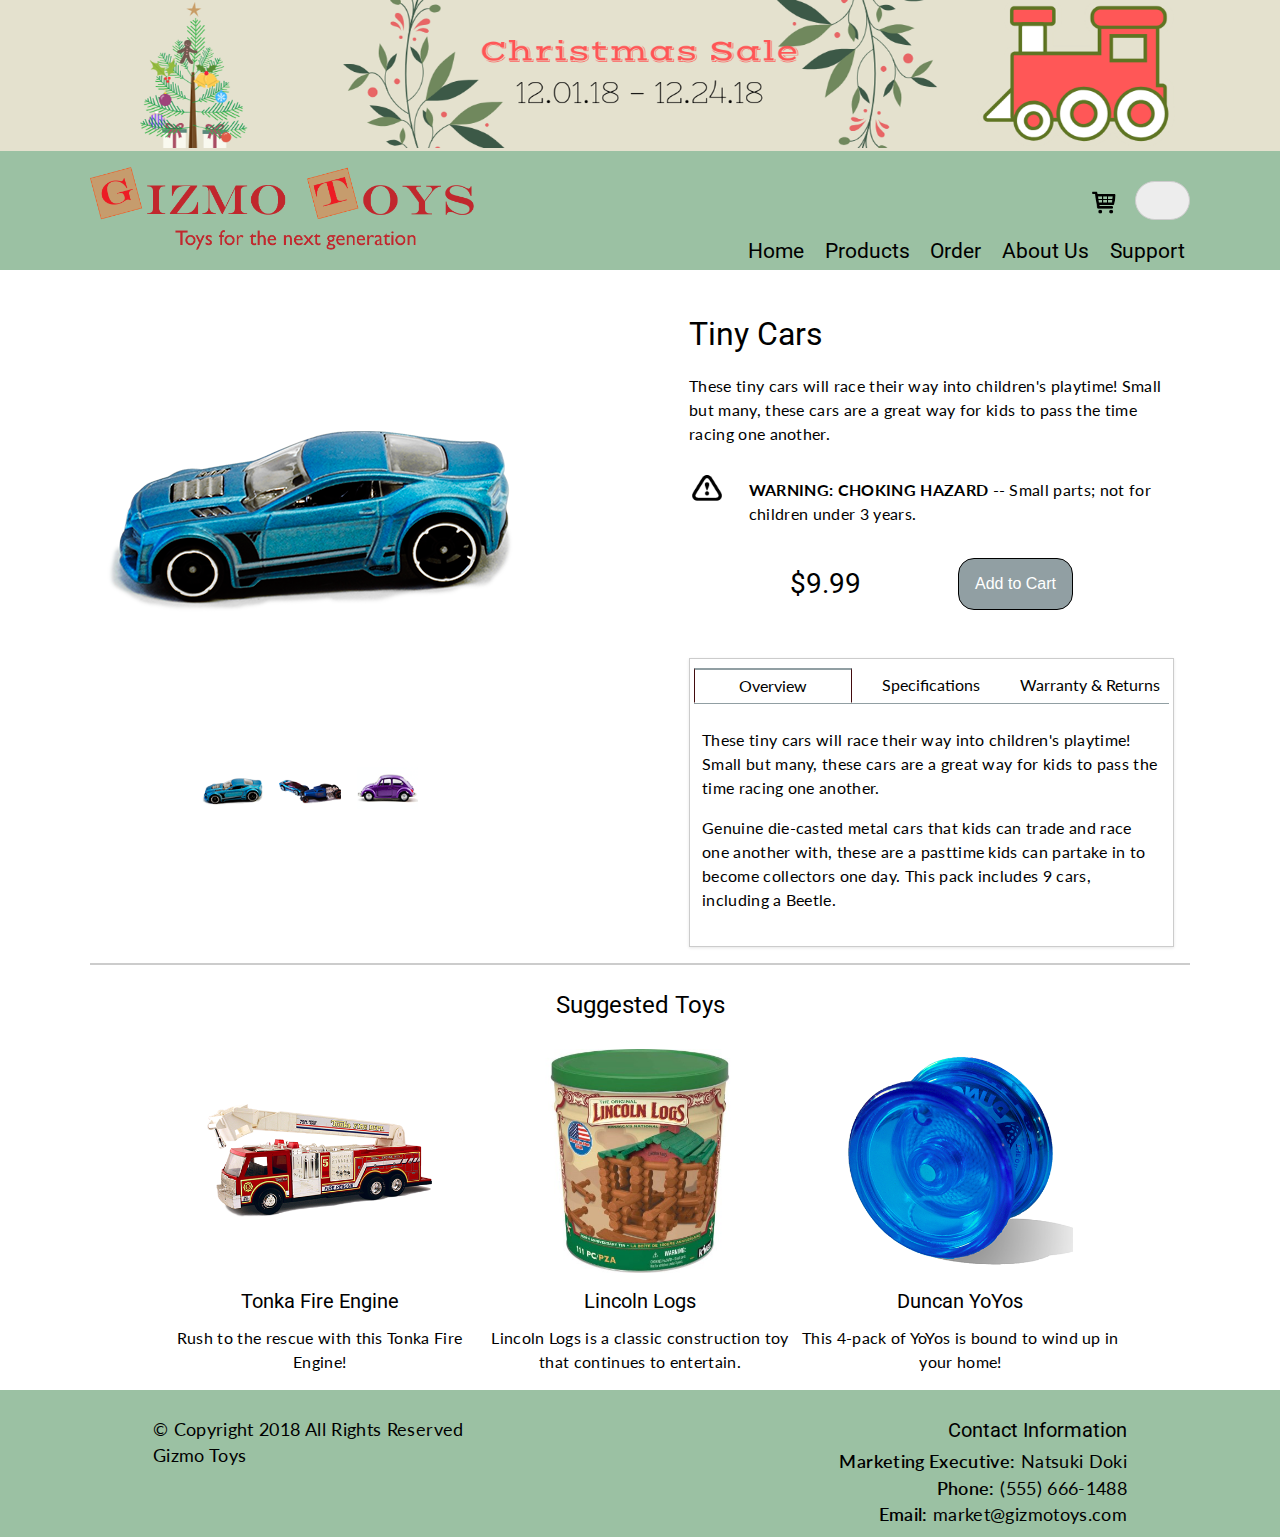
<file: products/tiny_cars.html>
<!DOCTYPE HTML>

<html lang="en">

<head>

	<meta charset="utf-8">
  
	<link rel="shortcut icon" href="">
	<link rel="apple-touch-icon" href="" />
	
	<title>Gizmo Toys - Tiny Cars</title>

	<meta name="viewport" content="width=device-width, initial-scale=1.0" />

	<link href="../common/css/default.css" rel="stylesheet" type="text/css">
    <link href="https://fonts.googleapis.com/css?family=Lato|Roboto" rel="stylesheet">

	<script src="../common/js/jquery-3.1.1.min.js" type="text/javascript"></script>
	<script src="../common/js/lib.js" type="text/javascript"></script>
	<script src="../common/js/changeImage.js" type="text/javascript"></script>

<script>

	// Load jQuery and other Javascript after page is done loading	
	$( document.body ).ready(function () {

		$( "#mobilenav" ).click(function() {
			$( "#primary" ).slideToggle( "fast", function() {
			});
		});

	});

</script>


</head>

<body>

	<header class="outerwrap">

		<div class="hero">

			<div class="innerwrap">
                
            	<a href="#"><img src="../common/art/christmas_hero.png"/></a>

        	</div>
			
        </div>
	
		<div class="innerwrap">
            			
			<div class="logo">
                
                <div>

                	<a href="index.html">

                		<img src="../common/art/logo.png"/>

                	</a>

                </div>
			
			</div>

			<div>
	
				<a href="../order.html">

					<img src="../common/art/shopping-cart.png"/>

				</a>			
				
				<form id="search-bar" action="http://www.google.com/search?q=">
				
					<input type="search" name="q" id="search" placeholder="Search..." />
					
				</form>

				<nav>
				
					<ul id="mobile">
						
						<li><a href="#primary" id="mobilenav">☰</a></li>
						
					</ul>
				
					<ul id="primary">
					
						<li><a href="../index.html">Home</a></li>
						
						<li>
							<a href="../products.html">Products</a>

							<ul id="products-menu">

								<li><a href="../products.html#educational">Educational</a></li>

								<li><a href="../products.html#electronics">Electronics</a></li>

								<li><a href="../products.html#figures">Figures and Dolls</a></li>

								<li><a href="../products.html#food">Food Related</a></li>

								<li><a href="../products.html#games">Games</a></li>

								<li><a href="../products.html#models">Models/Modelling Kits</a></li>

								<li><a href="../products.html#toy-cars">Toy Cars</a></li>

								<li><a href="../products.html#toy-guns">Toy Guns</a></li>

								<li><a href="../products.html#other">Other</a></li>

							</ul>

						</li>
						
						<li><a href="../order.html">Order</a></li>
						
						<li><a href="../about_us.html">About Us</a></li>
						
						<li><a href="../support.html">Support</a></li>
					
					</ul>
				
				</nav>
                
			</div>
	
		</div>
	
	</header>
	
	<div class="outerwrap">
	
		<main class="innerwrap">
	
			<article class="product">
		
				<section class="product-images">
                    
                    <div>
				
					   <img id="product-image" src="../common/art/tiny_cars/blue_car.png"/>
				
				    </div>
                    
                    <div id="thumbnails">

                      	<!-- All photos provided by Gizmo -->
                        <div class="thumbnail"><img onclick="changeTinyCars1()" src="../common/art/tiny_cars/bluecar_thumbnail.png"/></a></div>
                        
                        <div class="thumbnail"><img onclick="changeTinyCars2()" src="../common/art/tiny_cars/bluecars_thumbnail.png"/></div>
                        
                        <div class="thumbnail"><img onclick="changeTinyCars3()" src="../common/art/tiny_cars/beetle_thumbnail.png"/></div>
                        
                    </div>
                
                </section>
				
				<section class="information">
				
					<div class="product-info">
					
						<h1>Tiny Cars</h1>
						
						<p>These tiny cars will race their way into children's playtime! Small but many, these cars are a great way for kids to pass the time racing one another.</p>
                        
                        <div>
                            
                            <p><img id="warning" src="../common/art/warning-outline.png"/></p>
                            
                            <p><span>WARNING: CHOKING HAZARD</span> -- Small parts; not for children under 3 years.</p>
                            
                        </div>

                       	<div>

							<h2>$9.99</h2>
						
                        	<button type="submit">Add to Cart</button>

                        </div>
					
					</div>
					
					<div class="tabs">
					
						<input id="tab1" type="radio" name="tabs" checked>
                        <label for="tab1">Overview</label>
                        
                        <input id="tab2" type="radio" name="tabs">
                        <label for="tab2">Specifications</label>
                        
                        <input id="tab3" type="radio" name="tabs">
                        <label for="tab3" id="last-tab">Warranty &amp; Returns</label>
                        
                        <div id="overview">
                                
                            <p>These tiny cars will race their way into children's playtime! Small but many, these cars are a great way for kids to pass the time racing one another.</p>
                            
                            <p>Genuine die-casted metal cars that kids can trade and race one another with, these are a pasttime kids can partake in to become collectors one day. This pack includes 9 cars, including a Beetle.</p>
                                
                        </div>
                        
                        <div id="specifications">
                                
                            <table>
                                
                                <tr>
                                    
                                    <th>Product Dimensions</th>
                                    
                                    <td>10 x 1 x 15 inches</td>
                                    
                                </tr>
                                
                                <tr>
                                    
                                    <th>Item Weight</th>
                                    
                                    <td>14.1 ounces</td>
                                    
                                </tr>
                                
                                <tr>
                                    
                                    <th>Shipping Weight</th>
                                    
                                    <td>15.2 ounces ( <a href="#">View shipping rates and policies</a> )</td>
                                    
                                </tr>
                                
                                <tr>
                                    
                                    <th>Domestic Shipping</th>
                                    
                                    <td>Item can be shipped within the U.S.</td>
                                    
                                </tr>

                                <tr>
                                    
                                    <th>International Shipping</th>
                                    
                                    <td>This item can be shipped to select countries outside of the U.S. <a href="#">Learn More</a></td>
                                    
                                </tr>
                                
                                <tr>
                                    
                                    <th>ISBN</th>
                                    
                                    <td>B006EFMSSM</td>
                                    
                                </tr>
                                
                                <tr>
                                    <th>Item Model Number</th>
                                    
                                    <td>X6999</td>
                                    
                                </tr>
                                
                                <tr>
                                    
                                    <th>Manufacturer recommended age</th>
                                    
                                    <td>3 years and older</td>
                                    
                                </tr>
                                
                            </table>
                                
                        </div>
                            
                        <div id="warranty">
                            
                            <table>
                                
                                <tr>
                                    
                                    <th>Manufacturer Contact Information</th>
                                    
                                    <th>Return Policies</th>
                                    
                                </tr>
                                
                                <tr>
                                    
                                    <td><a href="#">Manufacturer's Product Page</a></td>
                                    
                                    <td>Return for refund within: 30 days</td>
                                
                                </tr>
                                
                                <tr>
                                    
                                    <td>Website: <a href="#">http://www.tinycars.com/</a></td>
                                    
                                    <td>Return for replacement within: 30 days</td>
                                    
                                </tr>
                                
                                <tr>
                                
                                    <td><a href="#">Support Website</a></td>
                                    
                                    <td>This item is covered by Gizmo Toy's <a href="#">Return Policy</a>.</td>
                                
                                </tr>
                                
                                <tr>
                                    
                                    <td><a href="#">View other products from Tiny Cars</a></td>
                                    
                                    <td></td>
                                    
                                </tr>
                                
                            </table>
                                
                        </div>
                        
					</div>
				
				</section>
		
			</article>
		
			<aside class="suggested-products">
			
				<h3>Suggested Toys</h3>
				
				<div class="suggested-toy">
				
					<div class="related-image">
                            
                         <a href="fire_truck.html">

                         	<img src="../common/art/firetruck/red_firetruck.png"/>

                         </a>
                            
                    </div>
					
					<section>
					
						<h4><a href="fire_truck.html">Tonka Fire Engine</a></h4>
						
						<p>Rush to the rescue with this Tonka Fire Engine!</p>
					
					</section>
				
				</div>
				
				<div class="suggested-toy">
					
				    <div class="related-image">
                            
                        <a href="lincoln_logs.html">

                        	<img src="../common/art/lincoln_logs/lincoln_logs2.jpg"/>

                        </a>
                            
                   	</div>
					
					<section>
					
						<h4><a href="lincoln_logs.html">Lincoln Logs</a></h4>

						<p>Lincoln Logs is a classic construction toy that continues to entertain.</p>
					
					</section>
				
				</div>
				
				<div class="suggested-toy">
					
				    <div class="related-image">
                            
                        <a href="yoyos.html">

                        	<img src="../common/art/yoyo/blue_yoyo.png"/>

                        </a>
                            
                   	</div>
					
					<section>
					
						<h4><a href="yoyos.html">Duncan YoYos</a></h4>

						<p>This 4-pack of YoYos is bound to wind up in your home!</p>
					
					</section>
				
				</div>
		
			</aside>
		
		</main>
    
    </div>
	
	<footer class="outerwrap">
	
		<div class="innerwrap">
		
			<section class="copyright">
			
				<p>&copy; Copyright 2018 All Rights Reserved</p>
				
				<p>Gizmo Toys</p>
			
			</section>
			
			<section class="contact">

				<h5>Contact Information</h5>
			
				<p><span>Marketing Executive:</span> Natsuki Doki</p>
				
				<p><span>Phone:</span> (555) 666-1488</p>
				
				<p><span>Email:</span> market@gizmotoys.com</p>
			
			</section>
		
		</div>
	
	</footer>
	
</body>

</html>
</file>
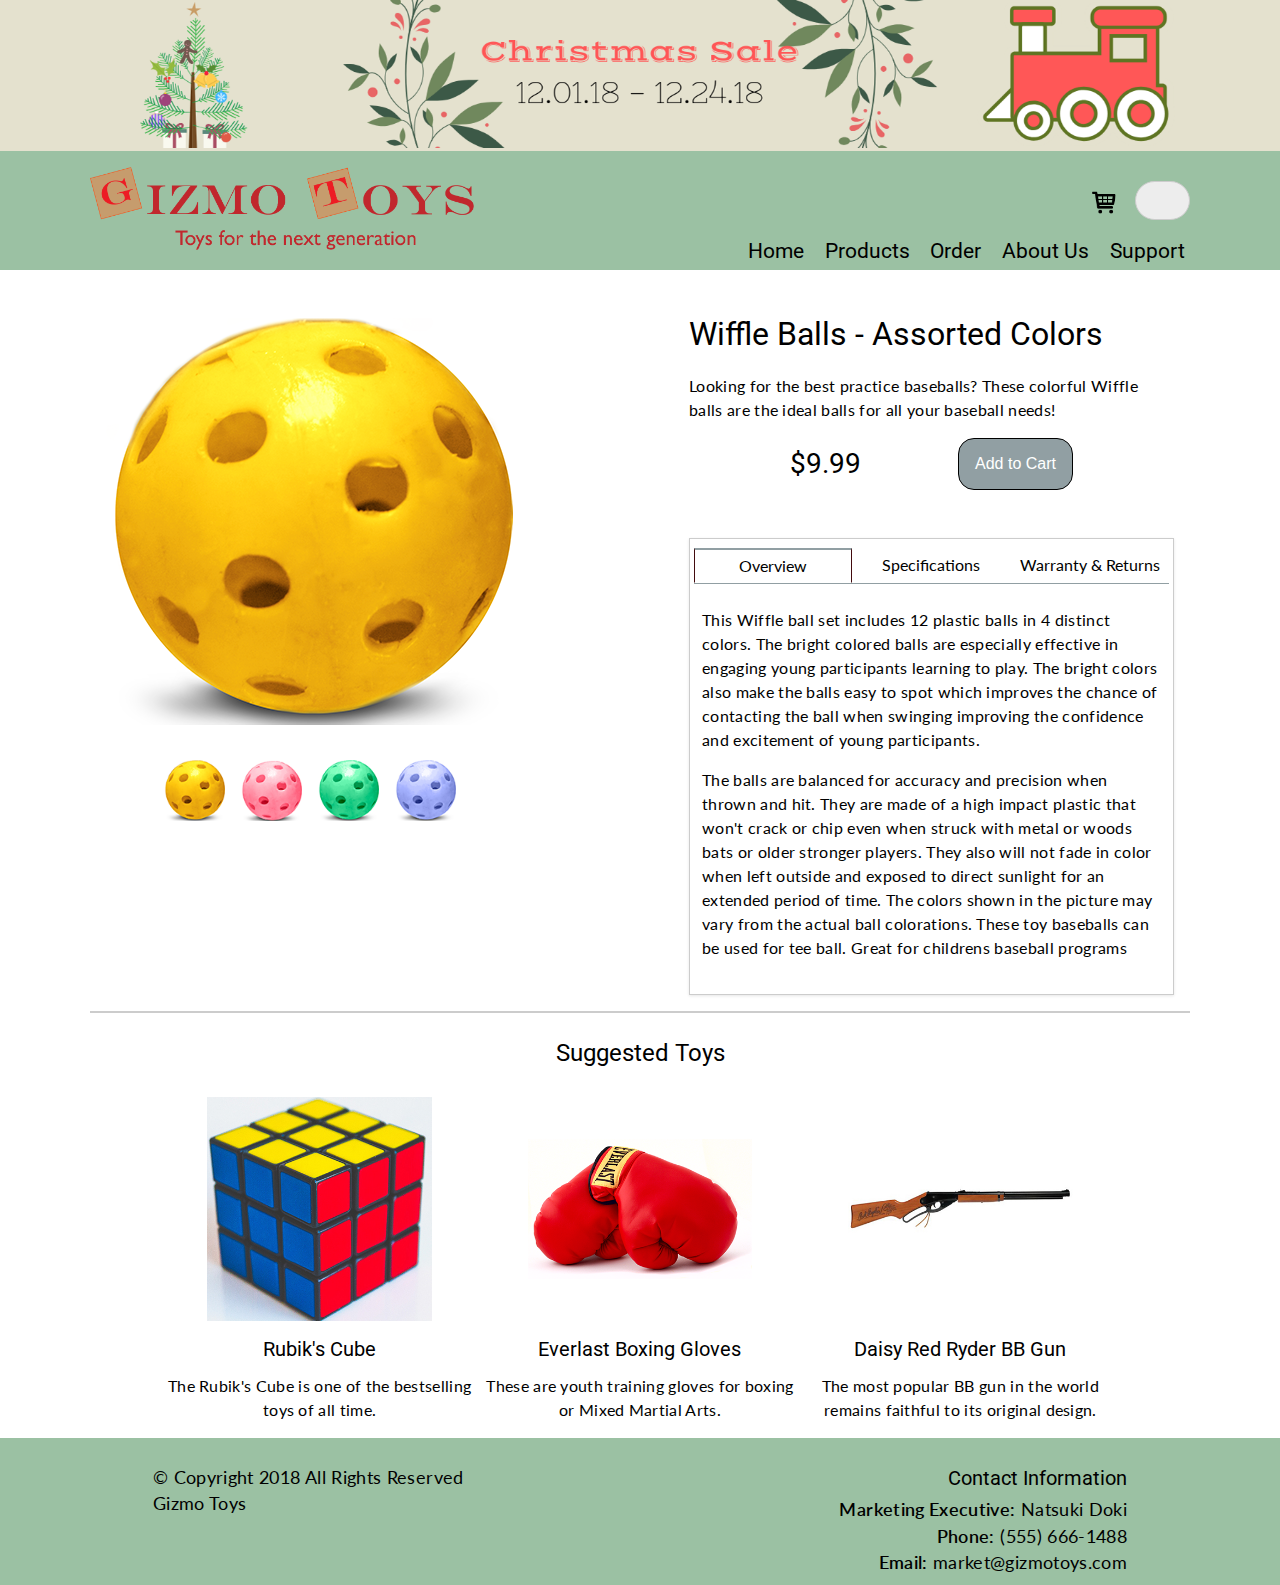
<file: products/wiffle_balls.html>
<!DOCTYPE HTML>

<html lang="en">

<head>

	<meta charset="utf-8">
  
	<link rel="shortcut icon" href="">
	<link rel="apple-touch-icon" href="" />
	
	<title>Gizmo Toys - Wiffle Balls</title>

	<meta name="viewport" content="width=device-width, initial-scale=1.0" />

	<link href="../common/css/default.css" rel="stylesheet" type="text/css">
    <link href="https://fonts.googleapis.com/css?family=Lato|Roboto" rel="stylesheet">

	<script src="../common/js/jquery-3.1.1.min.js" type="text/javascript"></script>
	<script src="../common/js/lib.js" type="text/javascript"></script>
	<script src="../common/js/changeImage.js" type="text/javascript"></script>

<script>

	// Load jQuery and other Javascript after page is done loading	
	$( document.body ).ready(function () {

		$( "#mobilenav" ).click(function() {
			$( "#primary" ).slideToggle( "fast", function() {
			});
		});

	});

</script>


</head>

<body>

	<header class="outerwrap">

		<div class="hero">

			<div class="innerwrap">
                
            	<a href="#"><img src="../common/art/christmas_hero.png"/></a>

        	</div>
			
        </div>
	
		<div class="innerwrap">
            			
			<div class="logo">
                
                <div>

                	<a href="index.html">

                		<img src="../common/art/logo.png"/>

                	</a>

                </div>
			
			</div>

			<div>
	
				<a href="../order.html">

					<img src="../common/art/shopping-cart.png"/>

				</a>			
				
				<form id="search-bar" action="http://www.google.com/search?q=">
				
					<input type="search" name="q" id="search" placeholder="Search..." />
					
				</form>

				<nav>
				
					<ul id="mobile">
						
						<li><a href="#primary" id="mobilenav">☰</a></li>
						
					</ul>
				
					<ul id="primary">
					
						<li><a href="../index.html">Home</a></li>
						
						<li>
							<a href="../products.html">Products</a>

							<ul id="products-menu">

								<li><a href="../products.html#educational">Educational</a></li>

								<li><a href="../products.html#electronics">Electronics</a></li>

								<li><a href="../products.html#figures">Figures and Dolls</a></li>

								<li><a href="../products.html#food">Food Related</a></li>

								<li><a href="../products.html#games">Games</a></li>

								<li><a href="../products.html#models">Models/Modelling Kits</a></li>

								<li><a href="../products.html#toy-cars">Toy Cars</a></li>

								<li><a href="../products.html#toy-guns">Toy Guns</a></li>

								<li><a href="../products.html#other">Other</a></li>

							</ul>

						</li>
						
						<li><a href="../order.html">Order</a></li>
						
						<li><a href="../about_us.html">About Us</a></li>
						
						<li><a href="../support.html">Support</a></li>
					
					</ul>
				
				</nav>
                
			</div>
	
		</div>
	
	</header>
	
	<div class="outerwrap">
	
		<main class="innerwrap">
	
			<article class="product">
		
				<section class="product-images">
                    
                    <div>
				
					   <img id="product-image" src="../common/art/wiffle_balls/yellow_wiffle_ball.png"/>
				
				    </div>
                    
                    <div id="thumbnails">

                      	<!-- All photos provided by Gizmo -->
                        <div class="thumbnail"><img onclick="changeWiffle1()" src="../common/art/wiffle_balls/yellow_thumbnail.png"/></a></div>
                        
                        <div class="thumbnail"><img onclick="changeWiffle2()" src="../common/art/wiffle_balls/pink_thumbnail.png"/></div>
                        
                        <div class="thumbnail"><img onclick="changeWiffle3()" src="../common/art/wiffle_balls/green_thumbnail.png"/></div>
                        
                        <div class="thumbnail"><img onclick="changeWiffle4()" src="../common/art/wiffle_balls/blue_thumbnail.png"/></a></div>
                        
                    </div>
                
                </section>
				
				<section class="information">
				
					<div class="product-info">
					
						<h1>Wiffle Balls - Assorted Colors</h1>
						
						<p>Looking for the best practice baseballs? These colorful Wiffle balls are the ideal balls for all your baseball needs!</p>

                       	<div>

							<h2>$9.99</h2>
						
                        	<button type="submit">Add to Cart</button>

                        </div>
					
					</div>
					
					<div class="tabs">
					
						<input id="tab1" type="radio" name="tabs" checked>
                        <label for="tab1">Overview</label>
                        
                        <input id="tab2" type="radio" name="tabs">
                        <label for="tab2">Specifications</label>
                        
                        <input id="tab3" type="radio" name="tabs">
                        <label for="tab3" id="last-tab">Warranty &amp; Returns</label>
                        
                        <div id="overview">
                                
                            <p>This Wiffle ball set includes 12 plastic balls in 4 distinct colors. The bright colored balls are especially effective in engaging young participants learning to play. The bright colors also make the balls easy to spot which improves the chance of contacting the ball when swinging improving the confidence and excitement of young participants.</p>

                            <p>The balls are balanced for accuracy and precision when thrown and hit. They are made of a high impact plastic that won't crack or chip even when struck with metal or woods bats or older stronger players. They also will not fade in color when left outside and exposed to direct sunlight for an extended period of time. The colors shown in the picture may vary from the actual ball colorations. These toy baseballs can be used for tee ball. Great for childrens baseball programs</p>
                                
                        </div>
                        
                        <div id="specifications">
                                
                            <table>
                                
                                <tr>
                                    
                                    <th>Product Dimensions</th>
                                    
                                    <td>10.7 x 8.4 x 2.9 inches</td>
                                    
                                </tr>
                                
                                <tr>
                                    
                                    <th>Item Weight</th>
                                    
                                    <td>9.6 ounces</td>
                                    
                                </tr>
                                
                                <tr>
                                    
                                    <th>Shipping Weight</th>
                                    
                                    <td>9.6 ounces ( <a href="#">View shipping rates and policies</a> )</td>
                                    
                                </tr>
                                
                                <tr>
                                    
                                    <th>Domestic Shipping</th>
                                    
                                    <td>Item can be shipped within the U.S.</td>
                                    
                                </tr>
                                
                                <tr>
                                    
                                    <th>International Shipping</th>
                                    
                                    <td>This item can be shipped to select countries outside of the U.S. <a href="#">Learn More</a></td>
                                    
                                </tr>
                                
                                <tr>
                                    
                                    <th>ISBN</th>
                                    
                                    <td>B00TXN7VN4</td>
                                    
                                </tr>
                                
                            </table>
                                
                        </div>
                            
                        <div id="warranty">
                            
                            <table>
                                
                                <tr>
                                    
                                    <th>Manufacturer Contact Information</th>
                                    
                                    <th>Return Policies</th>
                                    
                                </tr>
                                
                                <tr>
                                    
                                    <td><a href="#">Manufacturer's Product Page</a></td>
                                    
                                    <td>Return for refund within: non-refundable</td>
                                
                                </tr>
                                
                                <tr>
                                    
                                    <td>Website: <a href="#">http://www.theburningwiffle.com/</a></td>
                                    
                                    <td>Return for replacement within: non-replaceable</td>
                                    
                                </tr>
                                
                                <tr>
                                
                                    <td><a href="#">Support Website</a></td>
                                    
                                    <td>This item is covered by Gizmo Toy's <a href="#">Consumable Product Return Policy</a>.</td>
                                
                                </tr>
                                
                                <tr>
                                    
                                    <td><a href="#">View other products from The Burning Wiffle Ball Company</a></td>
                                    
                                    <td></td>
                                    
                                </tr>
                                
                            </table>
                                
                        </div>
                        
					</div>
				
				</section>
		
			</article>
		
			<aside class="suggested-products">
			
				<h3>Suggested Toys</h3>
				
				<div class="suggested-toy">
				
					<div class="related-image">
                            
                         <a href="rubiks_cube.html">
                         	
                         	<img src="../common/art/rubiks_cube/rubiks_cube.jpg"/>

                         </a>
                            
                    </div>
					
					<section>
					
						<h4><a href="rubiks_cube.html">Rubik's Cube</a></h4>
						
						<p>The Rubik's Cube is one of the bestselling toys of all time.</p>
					
					</section>
				
				</div>
				
				<div class="suggested-toy">
					
				    <div class="related-image">
                            
                        <a href="boxing_gloves.html">

                        	<img src="../common/art/boxing_gloves/boxing_gloves.png"/>

                        </a>
                            
                    </div>
					
					<section>
					
						<h4><a href="boxing_gloves.html">Everlast Boxing Gloves</a></h4>

						<p>These are youth training gloves for boxing or Mixed Martial Arts.</p>

					</section>
				
				</div>
				
				<div class="suggested-toy">
					
				    <div class="related-image">
                            
                        <a href="bb_gun.html">

                        	<img src="../common/art/bb_gun/bb_gun.jpg" />

                        </a>
                            
                   	</div>
					
					<section>
					
						<h4><a href="bb_gun.html">Daisy Red Ryder BB Gun</a></h4>

						<p>The most popular BB gun in the world remains faithful to its original design.</p>
					
					</section>
				
				</div>
		
			</aside>
		
		</main>
    
    </div>
	
	<footer class="outerwrap">
	
		<div class="innerwrap">
		
			<section class="copyright">
			
				<p>&copy; Copyright 2018 All Rights Reserved</p>
				
				<p>Gizmo Toys</p>
			
			</section>
			
			<section class="contact">

				<h5>Contact Information</h5>
			
				<p><span>Marketing Executive:</span> Natsuki Doki</p>
				
				<p><span>Phone:</span> (555) 666-1488</p>
				
				<p><span>Email:</span> market@gizmotoys.com</p>
			
			</section>
		
		</div>
	
	</footer>
	
</body>

</html>
</file>
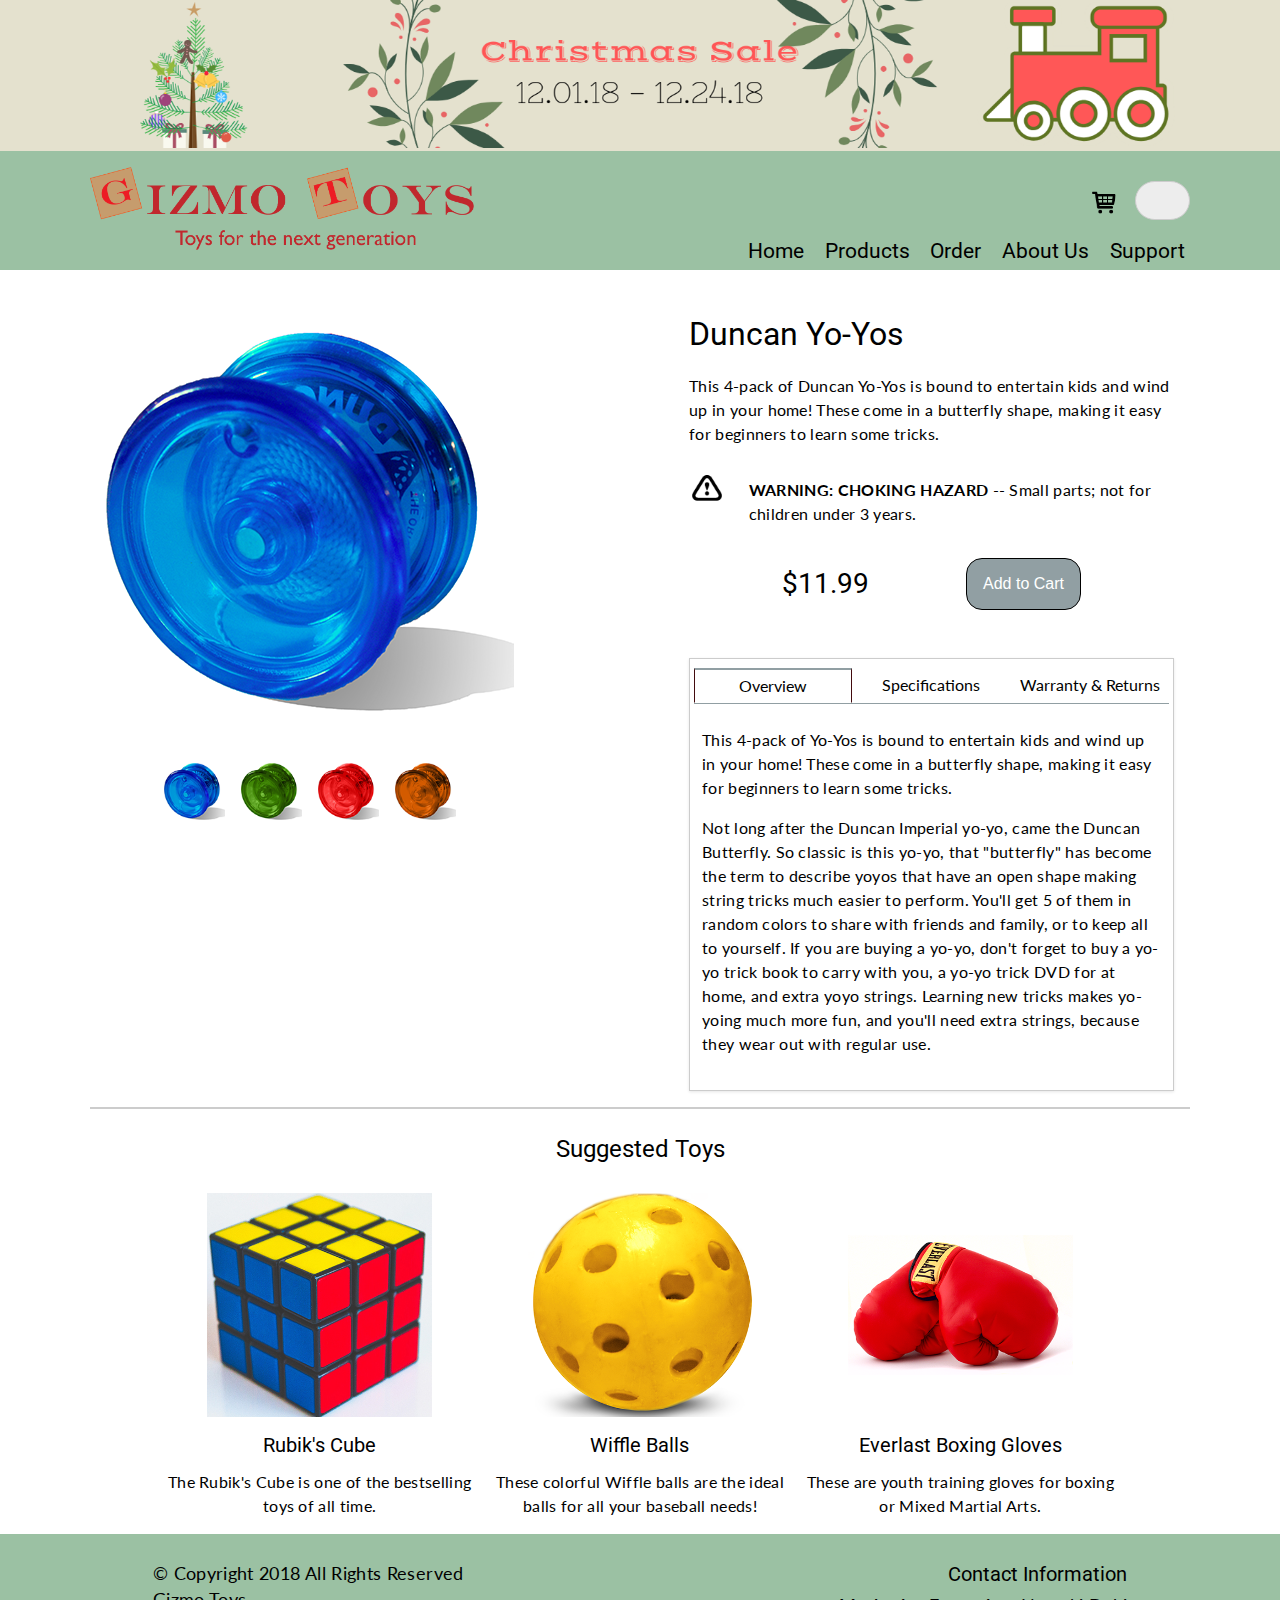
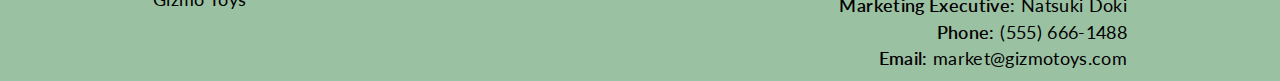
<file: products/yoyos.html>
<!DOCTYPE HTML>

<html lang="en">

<head>

	<meta charset="utf-8">
  
	<link rel="shortcut icon" href="">
	<link rel="apple-touch-icon" href="" />
	
	<title>Gizmo Toys - Duncan Yo-Yos</title>

	<meta name="viewport" content="width=device-width, initial-scale=1.0" />

	<link href="../common/css/default.css" rel="stylesheet" type="text/css">
    <link href="https://fonts.googleapis.com/css?family=Lato|Roboto" rel="stylesheet">

	<script src="../common/js/jquery-3.1.1.min.js" type="text/javascript"></script>
	<script src="../common/js/lib.js" type="text/javascript"></script>
	<script src="../common/js/changeImage.js" type="text/javascript"></script>

<script>

	// Load jQuery and other Javascript after page is done loading	
	$( document.body ).ready(function () {

		$( "#mobilenav" ).click(function() {
			$( "#primary" ).slideToggle( "fast", function() {
			});
		});

	});

</script>


</head>

<body>

	<header class="outerwrap">

		<div class="hero">

			<div class="innerwrap">
                
            	<a href="#"><img src="../common/art/christmas_hero.png"/></a>

        	</div>
			
        </div>
	
		<div class="innerwrap">
            			
			<div class="logo">
                
                <div>

                	<a href="index.html">

                		<img src="../common/art/logo.png"/>

                	</a>

                </div>
			
			</div>

			<div>
	
				<a href="../order.html">

					<img src="../common/art/shopping-cart.png"/>

				</a>			
				
				<form id="search-bar" action="http://www.google.com/search?q=">
				
					<input type="search" name="q" id="search" placeholder="Search..." />
					
				</form>

				<nav>
				
					<ul id="mobile">
						
						<li><a href="#primary" id="mobilenav">☰</a></li>
						
					</ul>
				
					<ul id="primary">
					
						<li><a href="../index.html">Home</a></li>
						
						<li>
							<a href="../products.html">Products</a>

							<ul id="products-menu">

								<li><a href="../products.html#educational">Educational</a></li>

								<li><a href="../products.html#electronics">Electronics</a></li>

								<li><a href="../products.html#figures">Figures and Dolls</a></li>

								<li><a href="../products.html#food">Food Related</a></li>

								<li><a href="../products.html#games">Games</a></li>

								<li><a href="../products.html#models">Models/Modelling Kits</a></li>

								<li><a href="../products.html#toy-cars">Toy Cars</a></li>

								<li><a href="../products.html#toy-guns">Toy Guns</a></li>

								<li><a href="../products.html#other">Other</a></li>

							</ul>

						</li>
						
						<li><a href="../order.html">Order</a></li>
						
						<li><a href="../about_us.html">About Us</a></li>
						
						<li><a href="../support.html">Support</a></li>
					
					</ul>
				
				</nav>
                
			</div>
	
		</div>
	
	</header>
	
	<div class="outerwrap">
	
		<main class="innerwrap">
	
			<article class="product">
		
				<section class="product-images">
                    
                    <div>
				
					   <img id="product-image" src="../common/art/yoyo/blue_yoyo.png"/>
				
				    </div>
                    
                    <div id="thumbnails">

                      	<!-- All photos provided by Gizmo -->
                        <div class="thumbnail"><img onclick="changeYoYo1()" src="../common/art/yoyo/blueyoyo_thumbnail.png"/></a></div>
                        
                        <div class="thumbnail"><img onclick="changeYoYo2()" src="../common/art/yoyo/greenyoyo_thumbnail.png"/></div>
                        
                        <div class="thumbnail"><img onclick="changeYoYo3()" src="../common/art/yoyo/redyoyo_thumbnail.png"/></div>
                        
                        <div class="thumbnail"><img onclick="changeYoYo4()" src="../common/art/yoyo/orangeyoyo_thumbnail.png"/></a></div>
                        
                    </div>
                
                </section>
				
				<section class="information">
				
					<div class="product-info">
					
						<h1>Duncan Yo-Yos</h1>
						
						<p>This 4-pack of Duncan Yo-Yos is bound to entertain kids and wind up in your home! These come in a butterfly shape, making it easy for beginners to learn some tricks.</p>
                        
                        <div>
                            
                            <p><img id="warning" src="../common/art/warning-outline.png"/></p>
                            
                            <p><span>WARNING: CHOKING HAZARD</span> -- Small parts; not for children under 3 years.</p>
                            
                        </div>

                       	<div>

							<h2>$11.99</h2>
						
                        	<button type="submit">Add to Cart</button>

                        </div>
					
					</div>
					
					<div class="tabs">
					
						<input id="tab1" type="radio" name="tabs" checked>
                        <label for="tab1">Overview</label>
                        
                        <input id="tab2" type="radio" name="tabs">
                        <label for="tab2">Specifications</label>
                        
                        <input id="tab3" type="radio" name="tabs">
                        <label for="tab3" id="last-tab">Warranty &amp; Returns</label>
                        
                        <div id="overview">
                                
                            <p>This 4-pack of Yo-Yos is bound to entertain kids and wind up in your home! These come in a butterfly shape, making it easy for beginners to learn some tricks.</p>

                            <p>Not long after the Duncan Imperial yo-yo, came the Duncan Butterfly. So classic is this yo-yo, that "butterfly" has become the term to describe yoyos that have an open shape making string tricks much easier to perform. You'll get 5 of them in random colors to share with friends and family, or to keep all to yourself. If you are buying a yo-yo, don't forget to buy a yo-yo trick book to carry with you, a yo-yo trick DVD for at home, and extra yoyo strings. Learning new tricks makes yo-yoing much more fun, and you'll need extra strings, because they wear out with regular use.</p>
                                
                        </div>
                        
                        <div id="specifications">
                                
                            <table>
                                
                                <tr>
                                    
                                    <th>Product Dimensions</th>
                                    
                                    <td>2.2 x 1.5 x 2.2 inches</td>
                                    
                                </tr>
                                
                                <tr>
                                    
                                    <th>Item Weight</th>
                                    
                                    <td>3.52 ounces</td>
                                    
                                </tr>
                                
                                <tr>
                                    
                                    <th>Shipping Weight</th>
                                    
                                    <td>4 ounces ( <a href="#">View shipping rates and policies</a> )</td>
                                    
                                </tr>
                                
                                <tr>
                                    
                                    <th>Domestic Shipping</th>
                                    
                                    <td>Item can be shipped within the U.S.</td>
                                    
                                </tr>
                                
                                <tr>
                                    
                                    <th>International Shipping</th>
                                    
                                    <td>This item can be shipped to select countries outside of the U.S. <a href="#">Learn More</a></td>
                                    
                                </tr>
                                
                                <tr>
                                    
                                    <th>ISBN</th>
                                    
                                    <td>B06XX21D8F</td>
                                    
                                </tr>
                                
                                <tr>
                                    <th>Item Model Number</th>
                                    
                                    <td>MV6-BK</td>
                                    
                                </tr>
                                
                                <tr>
                                    
                                    <th>Manufacturer recommended age</th>
                                    
                                    
                                    <td>3 years and up</td>
                                    
                                </tr>
                                
                            </table>
                                
                        </div>
                            
                        <div id="warranty">
                            
                            <table>
                                
                                <tr>
                                    
                                    <th>Manufacturer Contact Information</th>
                                    
                                    <th>Return Policies</th>
                                    
                                </tr>
                                
                                <tr>
                                    
                                    <td><a href="https://www.yo-yo.com/beginner-yo-yo/Butterfly-3124BU">Manufacturer's Product Page</a></td>
                                    
                                    <td>Return for refund within: 30 days</td>
                                
                                </tr>
                                
                                <tr>
                                    
                                    <td>Website: <a href="https://www.yo-yo.com/">http://www.yo-yo.com/</a></td>
                                    
                                    <td>Return for replacement within: non-replaceable</td>
                                    
                                </tr>
                                
                                <tr>
                                
                                    <td><a href="#">Support Website</a></td>
                                    
                                    <td>This item is covered by Gizmo Toy's <a href="#">Consumable Product Return Policy</a>.</td>
                                
                                </tr>
                                
                                <tr>
                                    
                                    <td><a href="https://www.yo-yo.com/">View other products from Duncan</a></td>
                                    
                                    <td></td>
                                    
                                </tr>
                                
                            </table>
                                
                        </div>
                        
					</div>
				
				</section>
		
			</article>
		
			<aside class="suggested-products">
			
				<h3>Suggested Toys</h3>
				
				<div class="suggested-toy">
				
					<div class="related-image">
                            
                         <a href="rubiks_cube.html">

                         	<img src="../common/art/rubiks_cube/rubiks_cube.jpg"/>

                         </a>
                            
                    </div>
					
					<section>
					
						<h4><a href="rubiks_cube.html">Rubik's Cube</a></h4>
						
						<p>The Rubik's Cube is one of the bestselling toys of all time.</p>
					
					</section>
				
				</div>
				
				<div class="suggested-toy">
					
				    <div class="related-image">
                            
                        <a href="wiffle_balls.html">

                        	<img src="../common/art/wiffle_balls/yellow_wiffle_ball.png"/>

                        </a>
                            
                    </div>
					
					<section>
					
						<h4><a href="wiffle_balls.html">Wiffle Balls</a></h4>
						
						<p>These colorful Wiffle balls are the ideal balls for all your baseball needs!</p>
					
					</section>
				
				</div>
				
				<div class="suggested-toy">
					
				    <div class="related-image">
                            
                        <a href="boxing_gloves.html">

                        	<img src="../common/art/boxing_gloves/boxing_gloves.png"/>

                        </a>
                            
                    </div>
					
					<section>
					
						<h4><a href="boxing_gloves.html">Everlast Boxing Gloves</a></h4>

						<p>These are youth training gloves for boxing or Mixed Martial Arts.</p>

					</section>
				
				</div>
		
			</aside>
		
		</main>
    
    </div>
	
	<footer class="outerwrap">
	
		<div class="innerwrap">
		
			<section class="copyright">
			
				<p>&copy; Copyright 2018 All Rights Reserved</p>
				
				<p>Gizmo Toys</p>
			
			</section>
			
			<section class="contact">

				<h5>Contact Information</h5>
			
				<p><span>Marketing Executive:</span> Natsuki Doki</p>
				
				<p><span>Phone:</span> (555) 666-1488</p>
				
				<p><span>Email:</span> market@gizmotoys.com</p>
			
			</section>
		
		</div>
	
	</footer>
	
</body>

</html>
</file>
<file: common/css/index.css>
/* This is for the Index page*/
article section:not(:last-child) {
	display: flex;
	flex-wrap: wrap;
	justify-content: space-between;
}

article section:not(:first-child) {
	margin-top: 2em;
}

section h2 {
	width: 100%;
	padding-bottom: .5em;
}

article section:not(:last-child) div {
	flex: 0 1 55%;
}

article section p {
	flex: 0 1 40%;
}

#index-categories {
	padding: 1em;
	background-color: #c5e0e8;
	margin: 1em 0;
}

#index-categories ul {
	display: flex;
	flex-wrap: wrap;
	justify-content: space-between;
	justify-content: space-evenly;
}

#index-categories ul li {
	margin: 1em 0;
}

#index-categories ul li a {
	border-radius: .5em;
	font-size: 1.15em;
	padding: .25em;
}

#index-categories ul li a:hover {
	background-color: #919FA3;
    color: #FFF;
}

@media screen and (max-width: 750px) {
	article section:not(:last-child) {
		display: block;
	}

	article section:not(:nth-child(2)) p {
		margin-bottom: 1em;
	}

	article section:nth-child(2) p {
		margin-top: 1em;
	}

	#index-categories ul {
		display: block;
		text-align: center;
	}

	#index-categories ul li {
		margin: 1.5em 0;
	}
}
</file>
<file: common/css/about_us.css>
/* These rules apply to the About Us page */

h1 {
	margin-bottom: 1em;
	text-align: center;
}

section {
	margin-bottom: 2em;
}

section p {
	margin-top: .5em;
}

section p#quote {
	text-align: center;
	font-size: 1.15em;
	font-style: italic;
	font-weight: bold;
	background-color: #c5e0e8;
	padding: 1em;
}

#personnel > div {
	display: flex;
	margin-top: 2em;
}

#personnel div div {
	margin-left: 2em;
}

#personnel div img {
	flex: 0 0 214px;
	align-self: flex-start;
}

@media screen and (max-width: 750px) {
	article {
		text-align: center;
	}

	#personnel > div {
		display: block;
	}

	#personnel div div {
		margin-left: 0;
		margin-top: 1em;
	}

	#personnel div div h3 {
		padding-bottom: .5em;
	}
}
</file>
<file: common/css/order.css>
/* This is for the Order page */
#order {
	border: 1px solid #000;
	background-color: #c5e0e8;
	font-family: 'Lato', sans-serif;
	margin: 0 auto;
	width: 70%;
	max-width: 800px;
	margin-bottom: 1em;
}

fieldset {
	display: flex;
	justify-content: center;
	margin: .5em;
	padding: .5em 1em;
	background-color: #e4e1ce;
}

legend {
	margin-left: 1em;
	padding: 0 .25em;
}

dl {
	display: flex;
	flex-wrap: wrap;
	justify-content: flex-start;
	margin: 1em 0;
}

dt {
	font-size: 1.125em;
}

dd {
	font-size: 1em;
}

#contact-field dt, #credit dt {
	flex: 0 1 30%;
	text-align: right;
	margin-right: .88888888889em;
}

#order-items dl {
	display: block;
	width: 60%;
	margin: 1em auto;
}

#order-items dl dd {
	padding-left: 1.5em;
}

#order-gloves dd div:first-child input#gloves01 {
	margin-right: .75em;
}

#order-items dl dd input[type="number"] {
	padding-left: 1em;
}

#order-gloves dd div:first-child {
	padding-bottom: .5em;
}

#order-items dl dt {
	padding-bottom: .25em;
}

#submit {
	background-color: #fff;
	border: 1px solid #000;
	padding: .5em;
	font-size: 1em;
	transition: .3s all ease;
}

#submit:hover {
	background-color: #71c8e2;
}

.date-field {
	display: flex;
}

.year {
	padding-left: .25em;
}

#order input, #order select {
	padding: .25em;
}

#order > dl {
	justify-content: center;
}

@media screen and (max-width: 750px) {
	fieldset dl {
		display: block;
	}

	#order {
		width: 100%;
	}

	#contact-field dl dt, #credit dl dt {
		text-align: left;
		padding-bottom: .25em;
		width: 100%;
	}

	#order-items dl {
		width: 100%;
		margin: 1em 0;
	}
}
</file>
<file: common/css/products.css>
/* Products Page */
article.products section {
    flex: 0 0 30%;
    margin: 1em;
}

article.products section div.related-image {
    padding-top: 1em;
}

article.products section h3 {
    text-align: center;
}

section#educational {
    border-top: none;
}

@media screen and (max-width: 620px) {
    article.products > section {
        display: block;
    }
}
</file>
<file: common/css/support.css>
/* Support Page */

main.innerwrap article:not(.product) h1 {
    margin-bottom: 1.5em;
    text-align: center;
}

section.contact-info {
    margin-bottom: 2em;
}

section.contact-info h2, section.faq h2 {
    padding-bottom: .75em;
}

section.contact-info :not(:last-child) {
    padding-bottom: .75em;
}

section.contact-info div {
    margin-left: 2em;
}

section.contact-info div, section.contact-info p span {
	font-style: italic;
}

section.faq {
    margin-bottom: .75em;
}

section.faq p {
    padding-bottom: 1.5em;
}

section.contact-info p a:hover, section.faq p a:hover {
    color: #aaa;
}

@media screen and (max-width: 750px) {
	section div p, section.contact-info p {
		text-align: center;
	}
}

aside.suggested-links h3 {
    margin-bottom: 1em;
}

article h5 {
    padding-bottom: .5em;
}

aside.suggested-links table tr th {
    width: 49%;
    text-align: left;
    padding: 1em .5em;
}

aside.suggested-links table tr td {
    width: 49%;
    text-align: right;
    padding: 1em .5em;
}

aside table {
    margin-bottom: 1em;
}

@media screen and (max-width: 750px) {
    article.support, aside.suggested-links {
        text-align: center;
    }

    article p {
        text-align: left;
    }

    aside table {
        margin: 0 auto 1em auto;
    }

    section.contact-info div {
        margin-left: 0;
    }
}
</file>
<file: common/css/default.css>
@import url("reset.css");

@import url("styles.css");
</file>
